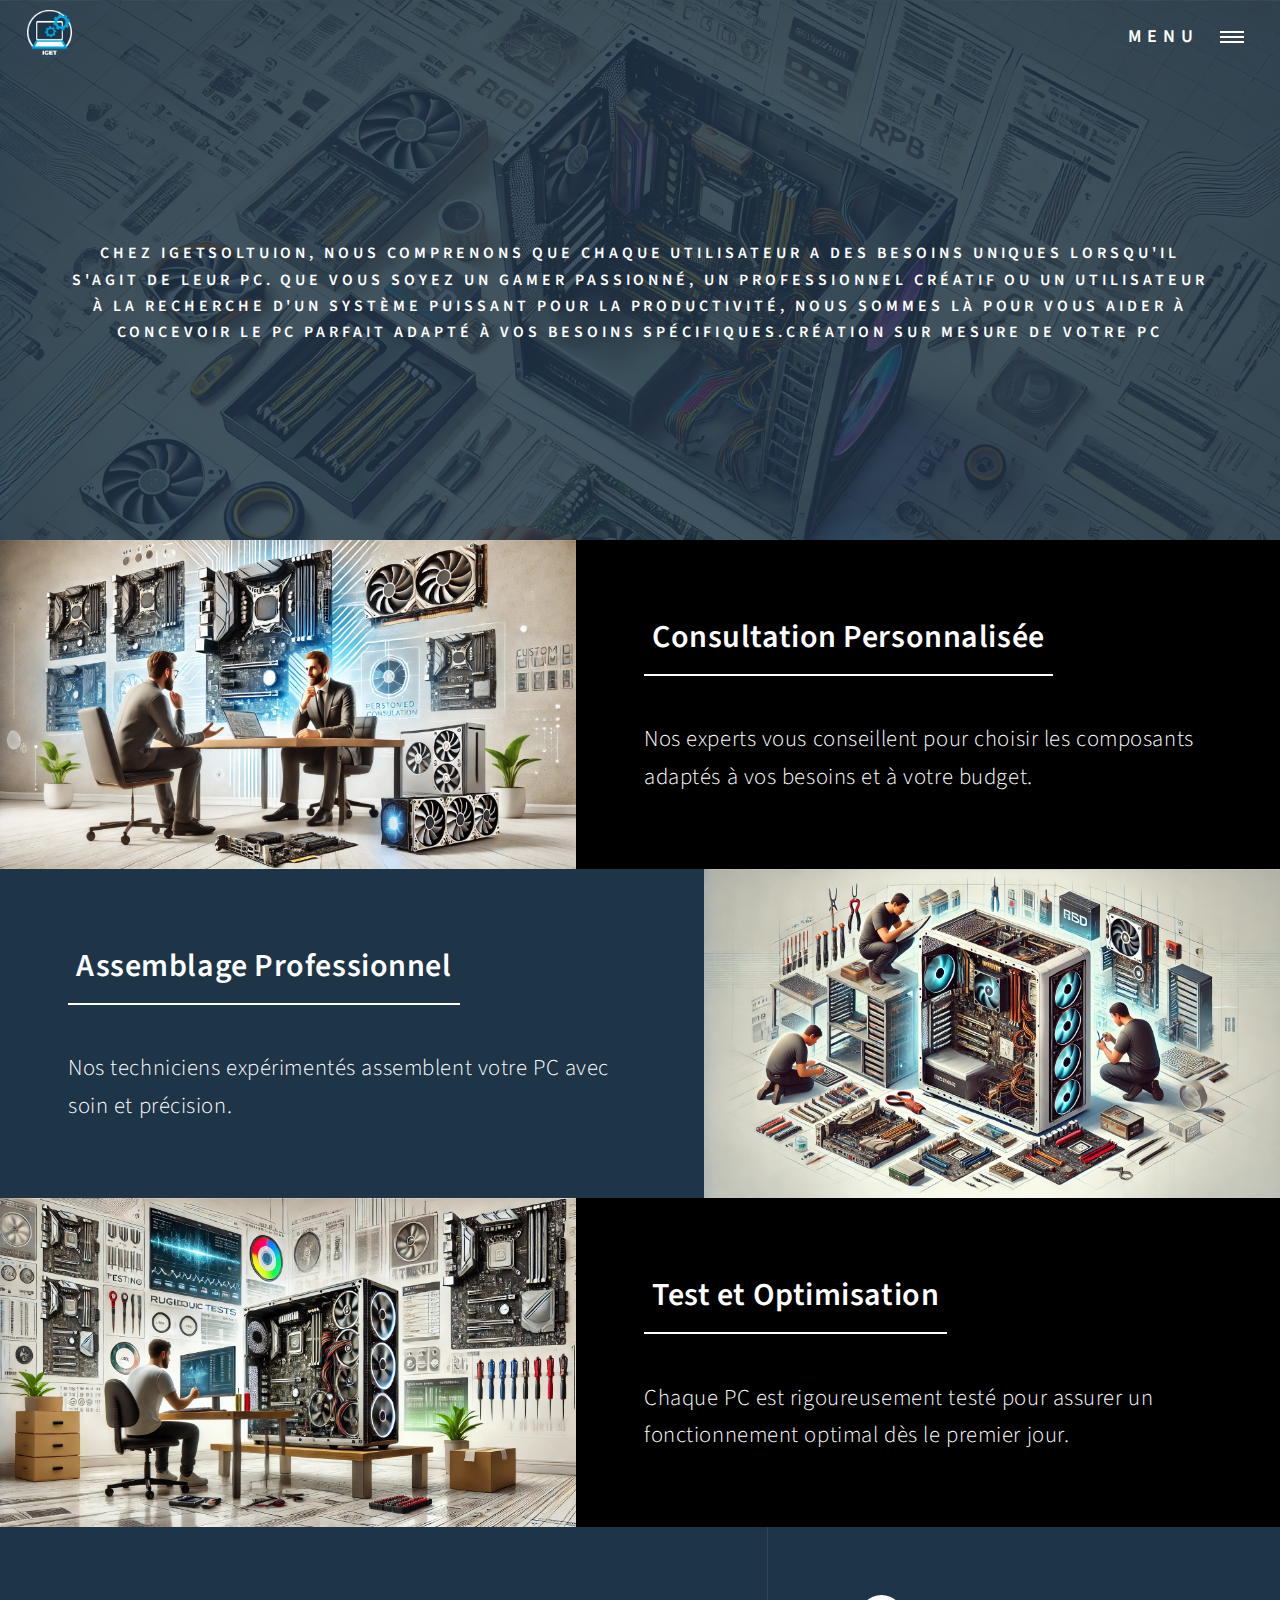
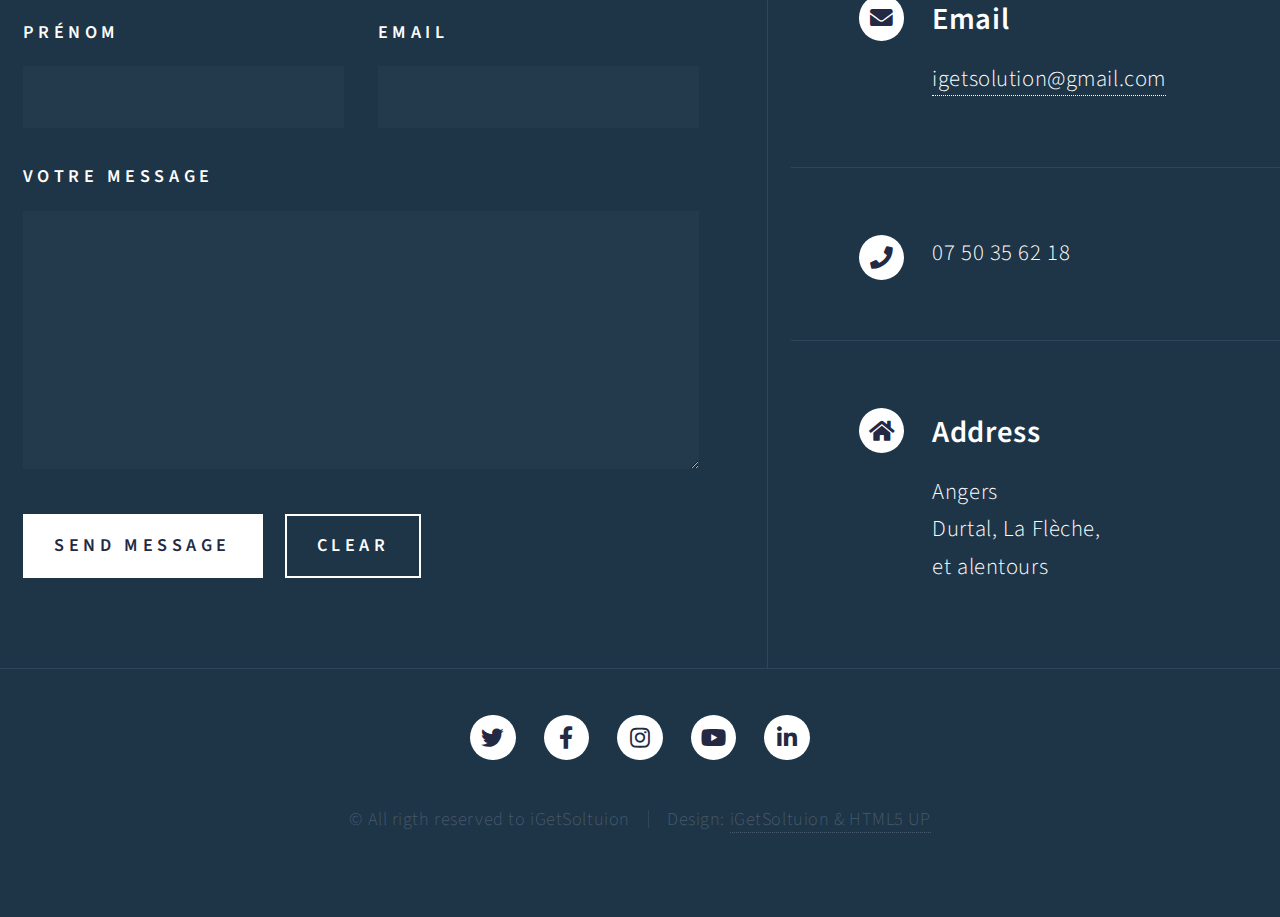
<file: Création de PC.html>
<!DOCTYPE HTML>
<!--
	igetsolution
	html5up.net | @ajlkn | igetsolution |
	
-->
<html>
	<head>
		<title>iGetSolution</title>
		<meta charset="utf-8" />
		<meta name="viewport" content="width=device-width, initial-scale=1, user-scalable=no" />
		<link rel="stylesheet" href="assets/css/main.css" />
		<noscript><link rel="stylesheet" href="assets/css/noscript.css" /></noscript>
		<link rel="icon" type="image/png" href="images/logo get fond clair.png">
	</head>
	

	<body class="is-preload">

		<!-- Wrapper -->
<div id="wrapper">

    <!-- Header -->
    <header id="header" class="alt">
        <a href="index.html" class="logo">
            <img src="images/logo get fond clair.png" alt="IGETSOLUTION Logo" style="width: 45px; height: auto; margin-top: 10px;">
        </a>
        <nav>
            <a href="#menu">Menu</a>
        </nav>
    </header>

    <!-- Menu -->
    <nav id="menu">
        <ul class="links">
            <li><a href="index.html">Aceuil</a></li>
            <li><a href="#one">Nos solutions</a></li>
            <li><a href="generic.html">PAGE1</a></li>
            <li><a href="elements.html">PAGE2</a></li>
        </ul>
    </nav>

				<!-- Banner -->
				<!-- Note: The "styleN" class below should match that of the header element. -->
				<section id="banner" class="style2">
					<div class="inner">
						<span class="image">
							<img src="images/SSD.webp" alt="" />
						</span>
						
						<div class="content">
							<p>Chez iGetSoltuion, nous comprenons que chaque utilisateur a des besoins uniques lorsqu'il s'agit de leur PC. 
                            Que vous soyez un gamer passionné, un professionnel créatif ou un utilisateur à la recherche d'un système puissant pour la productivité, nous sommes là pour vous aider à concevoir le PC parfait adapté à vos besoins spécifiques.Création sur Mesure de votre PC </p>

                                
                            
					</div>
				</section>

			

				<section id="two" class="spotlights">
					<section>
						<div class="image">
							<img src="images/consultation.png" alt="" data-position="center center" />
						</div>
						<div class="content">
							<div class="inner">
								<header class="major">
									<h3>Consultation Personnalisée</h3>
								</header>
								<p>Nos experts vous conseillent pour choisir les composants adaptés à vos besoins et à votre budget. 
								</p>
							</div>
						</div>
					</section>
					<section>
						<div class="image">
							<img src="images/assemblahe.webp" alt="" data-position="top center" />
						</div>
						<div class="content">
							<div class="inner">
								<header class="major">
									<h3 class="responsive-title">Assemblage Professionnel</h3>
								</header>
								<p>Nos techniciens expérimentés assemblent votre PC avec soin et précision.</p>
							</div>
						</div>
					</section>
					<section>
						<div class="image">
							<img src="images/pti.webp" alt="" data-position="25% 25%" />
						</div>
						<div class="content">
							<div class="inner">
								<header class="major">
									<h3>Test et Optimisation</h3>
								</header>
								<p>Chaque PC est rigoureusement testé pour assurer un fonctionnement optimal dès le premier jour.
							</div>
						</div>
					</section>
				</section>
				

						
							</section>

					</div>

				<!-- Contact -->
<section id="contact">
    <div class="inner">
        <section>
            <form id="contact-form" method="post" action="https://formspree.io/f/xqazaayq">
                <div class="fields">
                    <div class="field half">
                        <label for="name">Prénom</label>
                        <input type="text" name="name" id="name" />
                    </div>
                    <div class="field half">
                        <label for="email">Email</label>
                        <input type="email" name="email" id="email" />
                    </div>
                    <div class="field">
                        <label for="message">Votre Message</label>
                        <textarea name="message" id="message" rows="6"></textarea>
                    </div>
                </div>
                <ul class="actions">
                    <li><input type="submit" value="Send Message" class="primary" /></li>
                    <li><input type="reset" value="Clear" /></li>
                </ul>
            </form>
            <div id="form-message" style="display: none; color: green; margin-top: 20px;">
                 Message envoyé avec succès!
            </div>
        </section>
        <section class="split">
            <section>
                <div class="contact-method">
                    <span class="icon solid alt fa-envelope"></span>
                    <h3>Email</h3>
                    <a href="mailto:igetsolution@gmail.com">igetsolution@gmail.com</a>
                </div>
            </section>
            <section>
                <div class="contact-method">
                    <span class="icon solid alt fa-phone"></span>
                    <span>07 50 35 62 18 </span>
                </div>
            </section>
            <section>
                <div class="contact-method">
                    <span class="icon solid alt fa-home"></span>
                    <h3>Address</h3>
                    <span>Angers<br />
                    Durtal, La Flèche, <br />
                    et alentours</span>
                </div>
            </section>
        </section>
    </div>
</section>
<!-- Include jQuery -->
<script src="https://code.jquery.com/jquery-3.6.0.min.js"></script>

<!-- Script to handle the form submission -->
<script>
    $(document).ready(function() {
        $('#contact-form').on('submit', function(e) {
            e.preventDefault();

            $.ajax({
                url: $(this).attr('action'),
                method: 'POST',
                data: $(this).serialize(),
                dataType: 'json',
                success: function(response) {
                    $('#form-message').show();
                    $('#contact-form')[0].reset();
                },
                error: function(err) {
                    alert('Une erreur est survenue. Veuillez réessayer.');
                }
            });
        });
    });
</script>
							</section>
						</div>
					</section>

				<!-- Footer -->
					<footer id="footer">
						<div class="inner">
							<ul class="icons">
								<li><a href="https://x.com/AmaZingN0OB" class="icon brands alt fa-twitter"><span class="label">Twitter</span></a></li>
								<li><a href="https://www.facebook.com/people/IGetSolution/100069763268469/" class="icon brands alt fa-facebook-f"><span class="label">Facebook</span></a></li>
								<li><a href="https://www.instagram.com/igetsolution/" class="icon brands alt fa-instagram"><span class="label">Instagram</span></a></li>
								<li><a href="https://www.youtube.com/c/AZN72" class="icon brands alt fa-youtube"><span class="label">Youtube</span></a></li>
								<li><a href="https://fr.linkedin.com/in/iget-solution-766684274?challengeId=AQFoTydo7uftYQAAAZCSQifZAu5nVTtOOQxzS_RibKURRFEsGLW0QrWgOdaDoZ5VusLXVLX9zipnUZiUCkxkZhP83gUvWOieRQ&submissionId=6e52bfd3-b93b-e017-5dbe-9c73b21bc81a&challengeSource=AgE0JtyXxlSaPgAAAZCSQjGeGLK5FmLYkIqj5gEO1uEz1HaZOmfvAzU6M_lva6Y&challegeType=AgE-VpqHMmtUOQAAAZCSQjGilyI_hSpErWnZgDtd4ihIUeG_apnkY_E&memberId=AgGSkB-98w7hBQAAAZCSQjGlUlCJd7BGDWy-yRvVbMyzAxY&recognizeDevice=AgEpfLO3vrvqAAAAAZCSQjGpW5yVkpYhaxqdvnu5lcJbsAzvD2yn" class="icon brands alt fa-linkedin-in"><span class="label">LinkedIn</span></a></li>
							</ul>
							<ul class="copyright">
								<li>&copy; All rigth reserved to iGetSoltuion </li><li>Design: <a href="igetsolution.tk">iGetSoltuion & HTML5 UP</a></li>
							</ul>
						</div>
					</footer>

			</div>

		<!-- Scripts -->
			<script src="assets/js/jquery.min.js"></script>
			<script src="assets/js/jquery.scrolly.min.js"></script>
			<script src="assets/js/jquery.scrollex.min.js"></script>
			<script src="assets/js/browser.min.js"></script>
			<script src="assets/js/breakpoints.min.js"></script>
			<script src="assets/js/util.js"></script>
			<script src="assets/js/main.js"></script>
			<a href="#top" class="back-to-top"><i class="fas fa-arrow-up"></i></a>
			<script>
				// Afficher le bouton lorsqu'on fait défiler vers le bas de 100 pixels
				window.onscroll = function() {
					var backToTopButton = document.querySelector('.back-to-top');
					if (document.body.scrollTop > 100 || document.documentElement.scrollTop > 100) {
						backToTopButton.style.display = "block";
					} else {
						backToTopButton.style.display = "none";
					}
				};
			
				// Défilement en douceur vers le haut de la page
				document.querySelector('.back-to-top').addEventListener('click', function(e) {
					e.preventDefault();
					window.scrollTo({ top: 0, behavior: 'smooth' });
				});
			</script>
			<head>
</file>
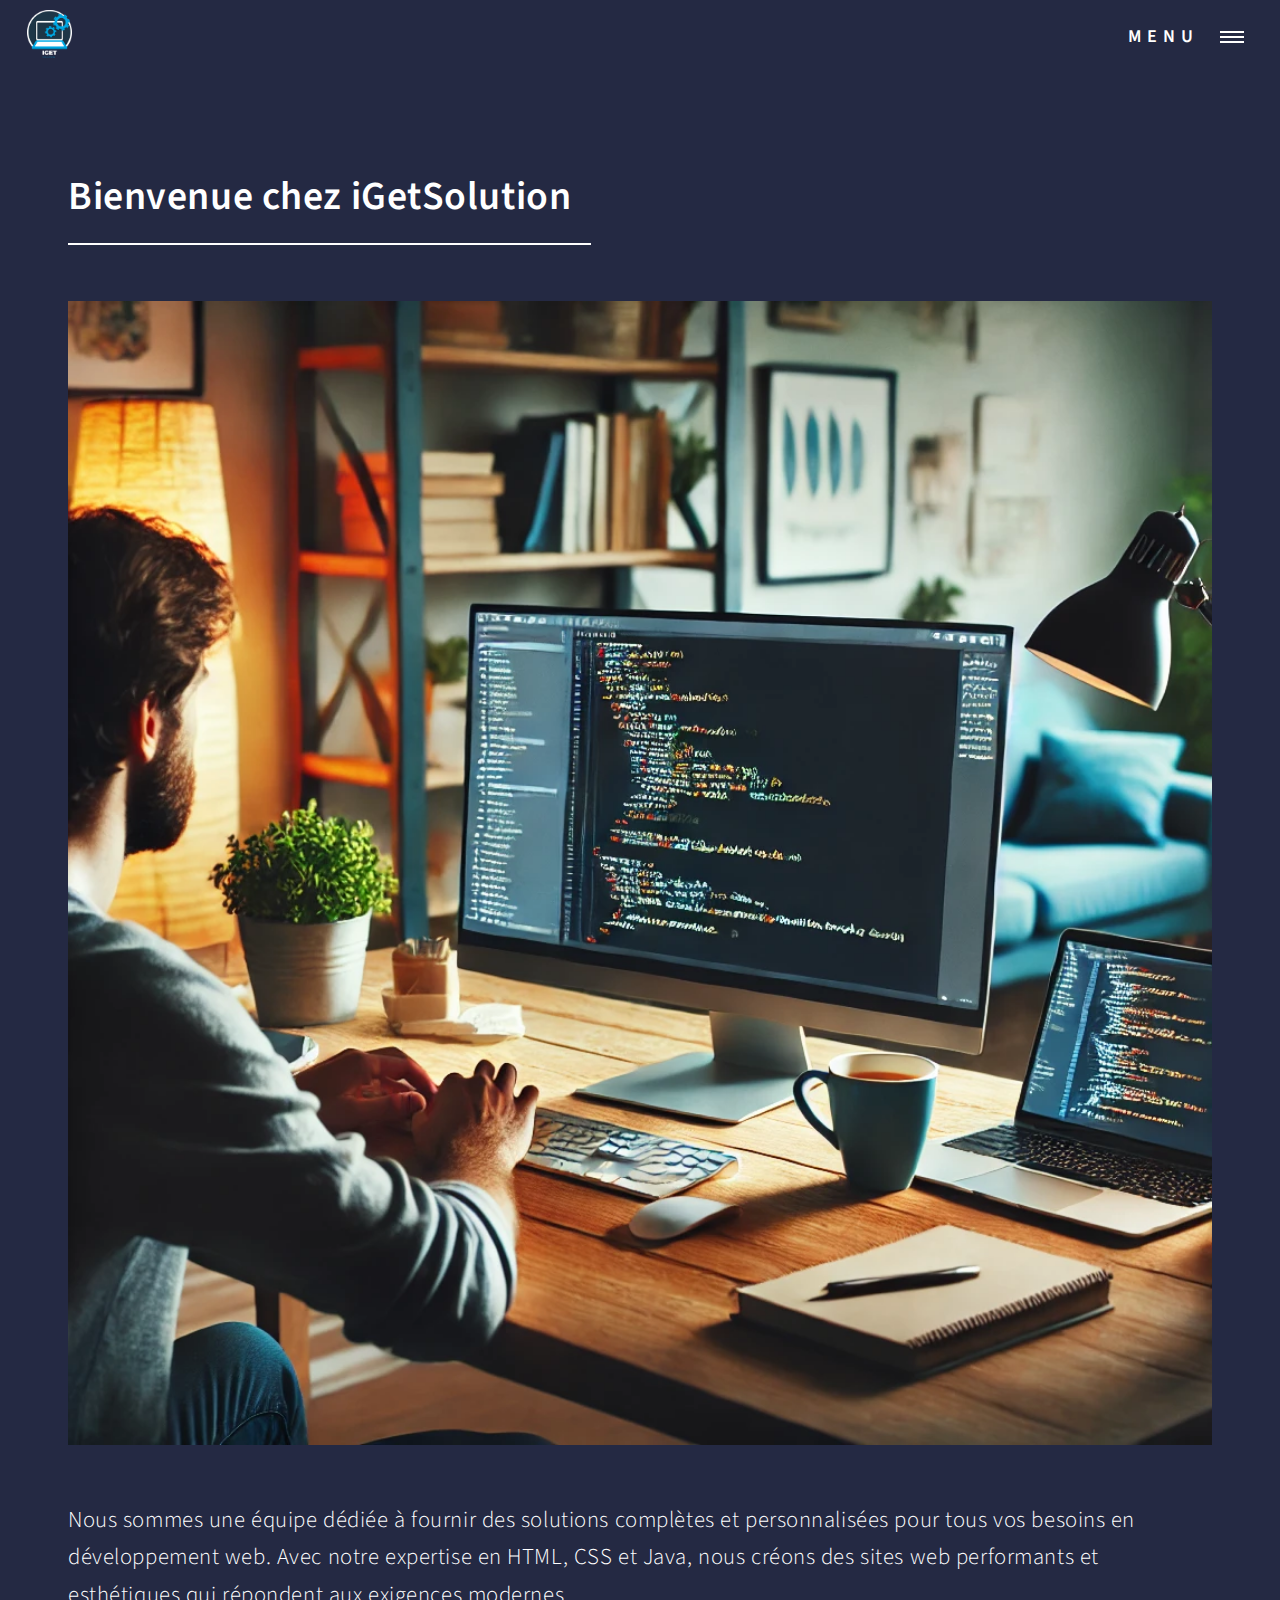
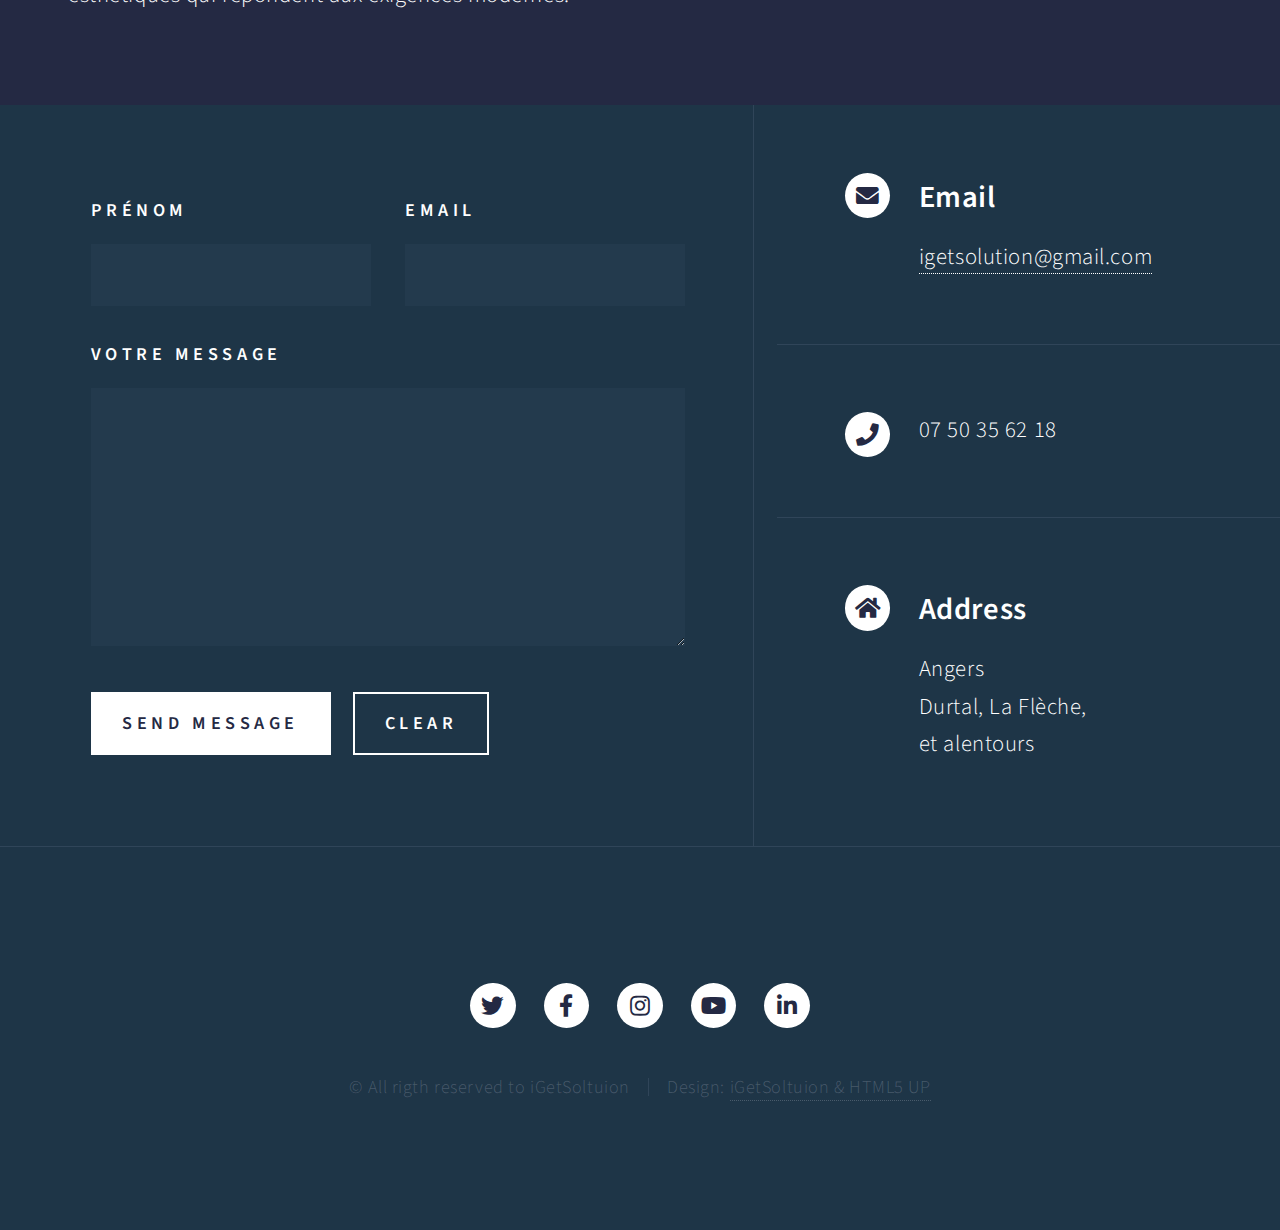
<file: dgf.html>
<!DOCTYPE HTML>
<!--
    igetsolution
    html5up.net | @ajlkn | igetsolution |
-->
<html>
<head>
    <title>iGetSolution</title>
    <meta charset="utf-8" />
    <meta name="viewport" content="width=device-width, initial-scale=1, user-scalable=no" />
    <link rel="stylesheet" href="assets/css/main.css" />
    <noscript><link rel="stylesheet" href="assets/css/noscript.css" /></noscript>
    <link rel="icon" type="image/png" href="images/logo get fond clair.png">
</head>

<body class="is-preload">

<!-- Wrapper -->
<div id="wrapper">

    <!-- Header -->
    <header id="header" class="alt">
        <a href="index.html" class="logo">
            <img src="images/logo get fond clair.png" alt="IGETSOLUTION Logo" style="width: 45px; height: auto; margin-top: 10px;">
        </a>
        <nav>
            <a href="#menu">Menu</a>
        </nav>
    </header>

    <!-- Menu -->
    <nav id="menu">
        <ul class="links">
            <li><a href="index.html">Accueil</a></li>
            <li><a href="#one">Nos solutions</a></li>
            <li><a href="generic.html">PAGE1</a></li>
            <li><a href="elements.html">PAGE2</a></li>
        </ul>
    </nav>

    <!-- Nouvelle Section avec une Image et du Texte -->
    <section id="intro" class="style1">
        <div class="inner">
            <header class="major">
                <h2>Bienvenue chez iGetSolution</h2>
            </header>
            <span class="image main"><img src="images/dd.png" alt="Image de présentation" /></span>
            <p>Nous sommes une équipe dédiée à fournir des solutions complètes et personnalisées pour tous vos besoins en développement web. Avec notre expertise en HTML, CSS et Java, nous créons des sites web performants et esthétiques qui répondent aux exigences modernes.</p>
        </div>
    </section>

    <!-- Contact -->
    <section id="contact">
        <div class="inner">
            <section>
                <form id="contact-form" method="post" action="https://formspree.io/f/xqazaayq">
                    <div class="fields">
                        <div class="field half">
                            <label for="name">Prénom</label>
                            <input type="text" name="name" id="name" />
                        </div>
                        <div class="field half">
                            <label for="email">Email</label>
                            <input type="email" name="email" id="email" />
                        </div>
                        <div class="field">
                            <label for="message">Votre Message</label>
                            <textarea name="message" id="message" rows="6"></textarea>
                        </div>
                    </div>
                    <ul class="actions">
                        <li><input type="submit" value="Send Message" class="primary" /></li>
                        <li><input type="reset" value="Clear" /></li>
                    </ul>
                </form>
                <div id="form-message" style="display: none; color: green; margin-top: 20px;">
                     Message envoyé avec succès!
                </div>
            </section>
            <section class="split">
                <section>
                    <div class="contact-method">
                        <span class="icon solid alt fa-envelope"></span>
                        <h3>Email</h3>
                        <a href="mailto:igetsolution@gmail.com">igetsolution@gmail.com</a>
                    </div>
                </section>
                <section>
                    <div class="contact-method">
                        <span class="icon solid alt fa-phone"></span>
                        <span>07 50 35 62 18 </span>
                    </div>
                </section>
                <section>
                    <div class="contact-method">
                        <span class="icon solid alt fa-home"></span>
                        <h3>Address</h3>
                        <span>Angers<br />
                        Durtal, La Flèche, <br />
                        et alentours</span>
                    </div>
                </section>
            </section>
        </div>
    </section>

    <!-- Footer -->
    <footer id="footer">
        <div class="inner">
            <ul class="icons">
                <li><a href="https://x.com/AmaZingN0OB" class="icon brands alt fa-twitter"><span class="label">Twitter</span></a></li>
                <li><a href="https://www.facebook.com/people/IGetSolution/100069763268469/" class="icon brands alt fa-facebook-f"><span class="label">Facebook</span></a></li>
                <li><a href="https://www.instagram.com/igetsolution/" class="icon brands alt fa-instagram"><span class="label">Instagram</span></a></li>
                <li><a href="https://www.youtube.com/c/AZN72" class="icon brands alt fa-youtube"><span class="label">Youtube</span></a></li>
                <li><a href="https://fr.linkedin.com/in/iget-solution-766684274?challengeId=AQFoTydo7uftYQAAAZCSQifZAu5nVTtOOQxzS_RibKURRFEsGLW0QrWgOdaDoZ5VusLXVLX9zipnUZiUCkxkZhP83gUvWOieRQ&submissionId=6e52bfd3-b93b-e017-5dbe-9c73b21bc81a&challengeSource=AgE0JtyXxlSaPgAAAZCSQjGeGLK5FmLYkIqj5gEO1uEz1HaZOmfvAzU6M_lva6Y&challegeType=AgE-VpqHMmtUOQAAAZCSQjGilyI_hSpErWnZgDtd4ihIUeG_apnkY_E&memberId=AgGSkB-98w7hBQAAAZCSQjGlUlCJd7BGDWy-yRvVbMyzAxY&recognizeDevice=AgEpfLO3vrvqAAAAAZCSQjGpW5yVkpYhaxqdvnu5lcJbsAzvD2yn" class="icon brands alt fa-linkedin-in"><span class="label">LinkedIn</span></a></li>
            </ul>
            <ul class="copyright">
                <li>&copy; All rigth reserved to iGetSoltuion </li><li>Design: <a href="igetsolution.tk">iGetSoltuion & HTML5 UP</a></li>
            </ul>
        </div>
    </footer>

</div>

<!-- Scripts -->
<script src="assets/js/jquery.min.js"></script>
<script src="assets/js/jquery.scrolly.min.js"></script>
<script src="assets/js/jquery.scrollex.min.js"></script>
<script src="assets/js/browser.min.js"></script>
<script src="assets/js/breakpoints.min.js"></script>
<script src="assets/js/util.js"></script>
<script src="assets/js/main.js"></script>
<a href="#top" class="back-to-top"><i class="fas fa-arrow-up"></i></a>
<script>
    // Afficher le bouton lorsqu'on fait défiler vers le bas de 100 pixels
    window.onscroll = function() {
        var backToTopButton = document.querySelector('.back-to-top');
        if (document.body.scrollTop > 100 || document.documentElement.scrollTop > 100) {
            backToTopButton.style.display = "block";
        } else {
            backToTopButton.style.display = "none";
        }
    };

    // Défilement en douceur vers le haut de la page
    document.querySelector('.back-to-top').addEventListener('click', function(e) {
        e.preventDefault();
        window.scrollTo({ top: 0, behavior: 'smooth' });
    });
</script>

</body>
</html>
</file>
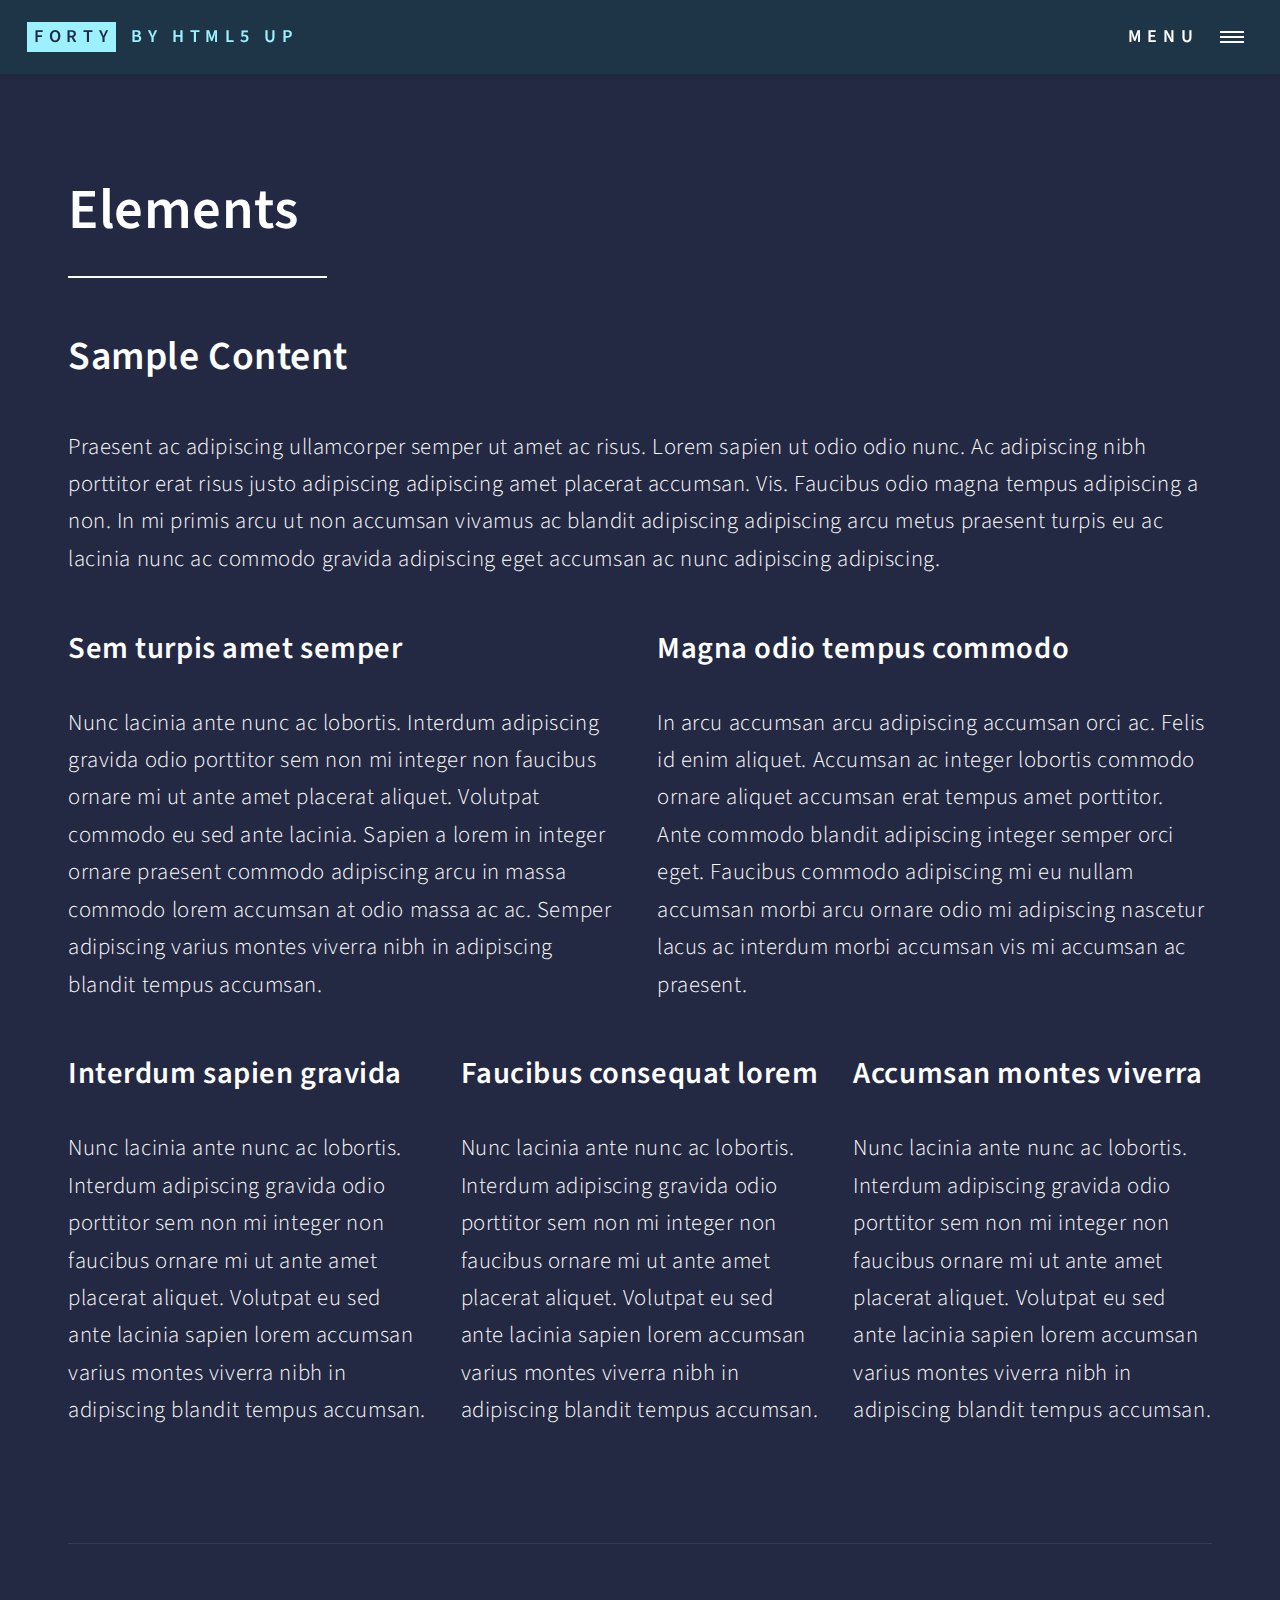
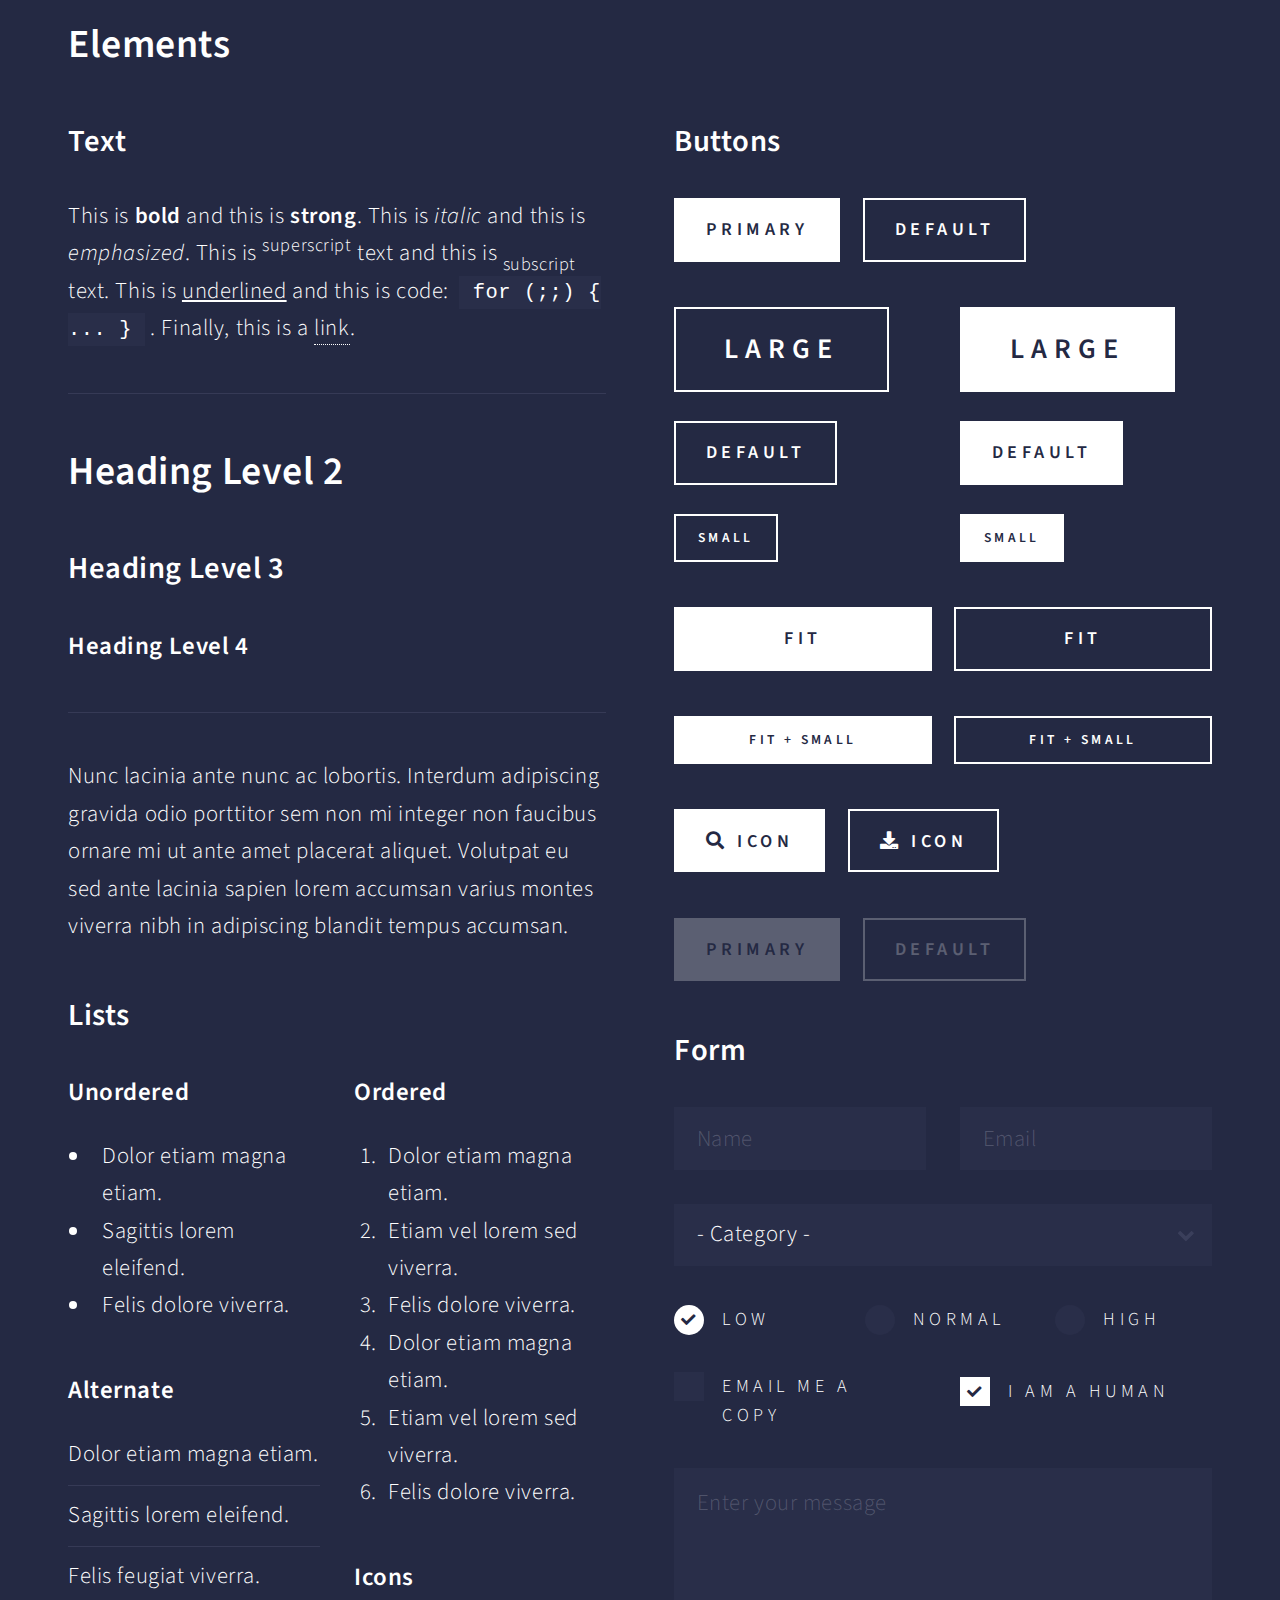
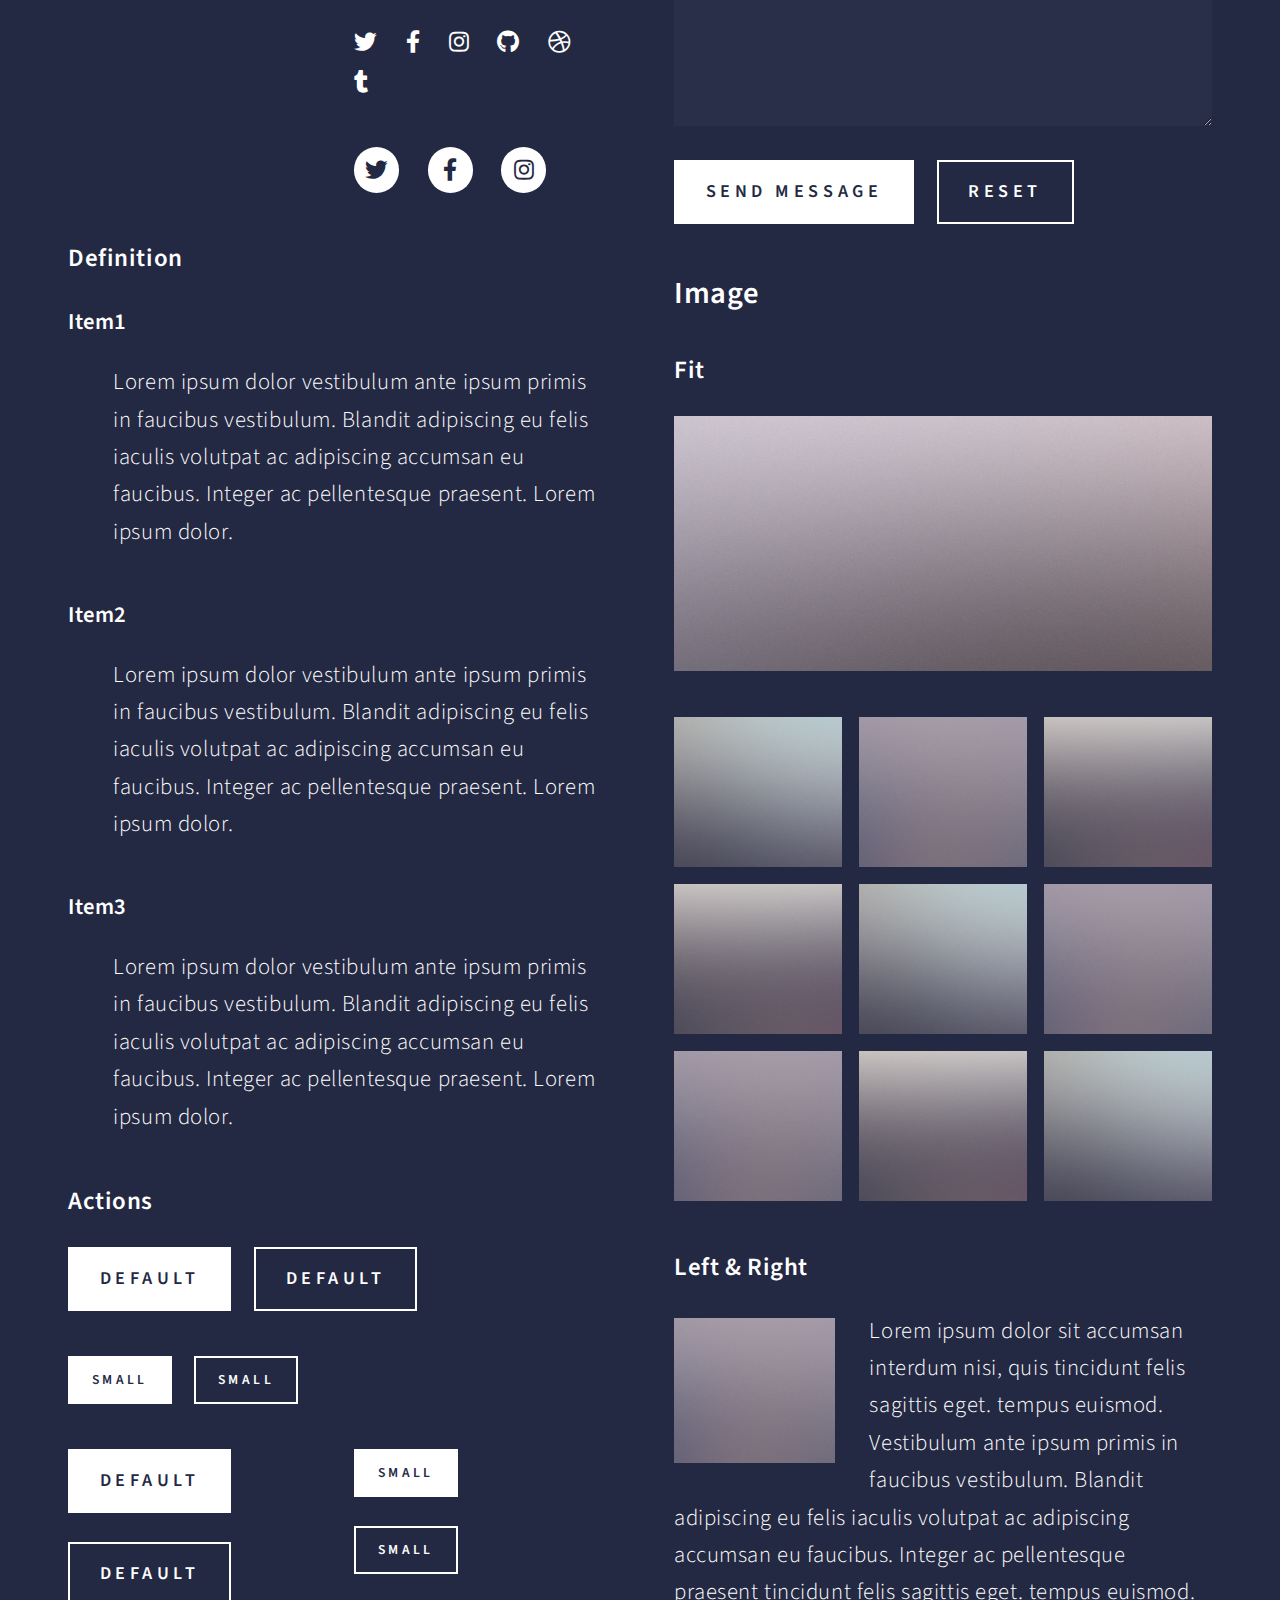
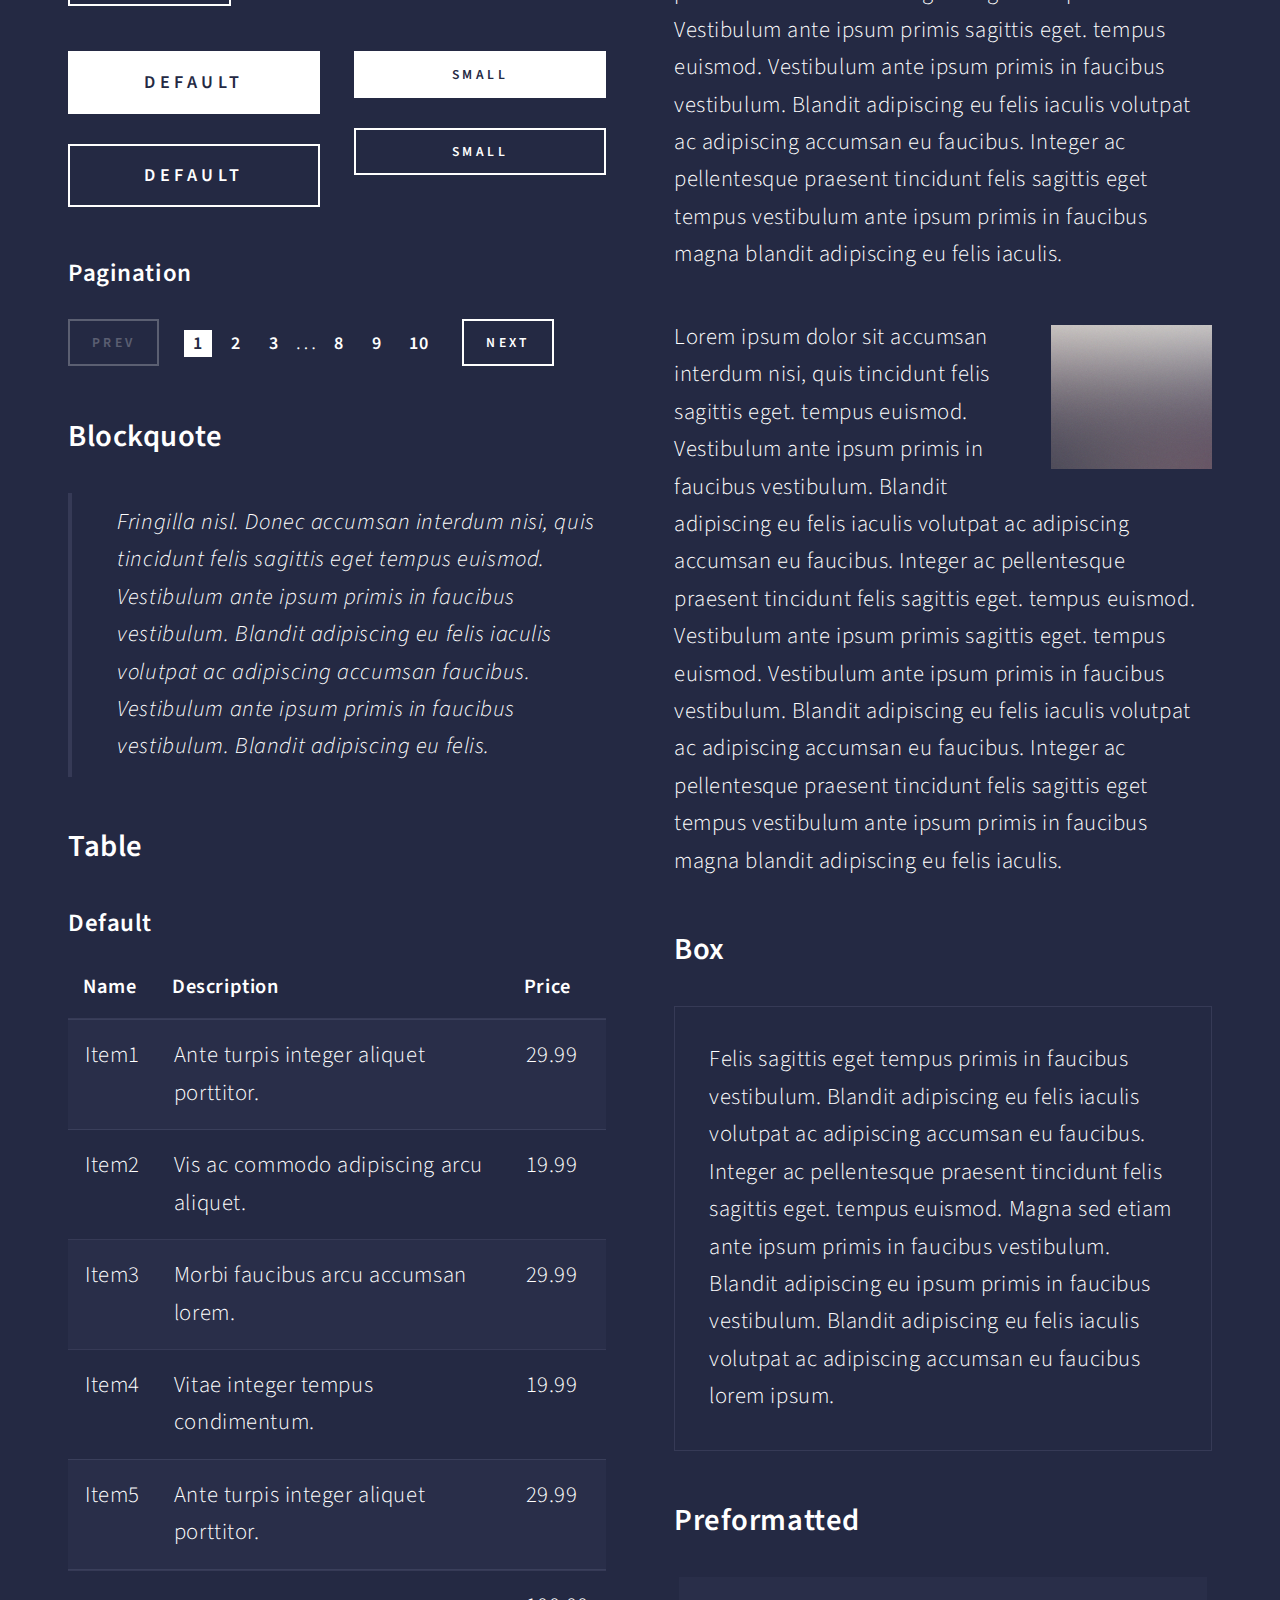
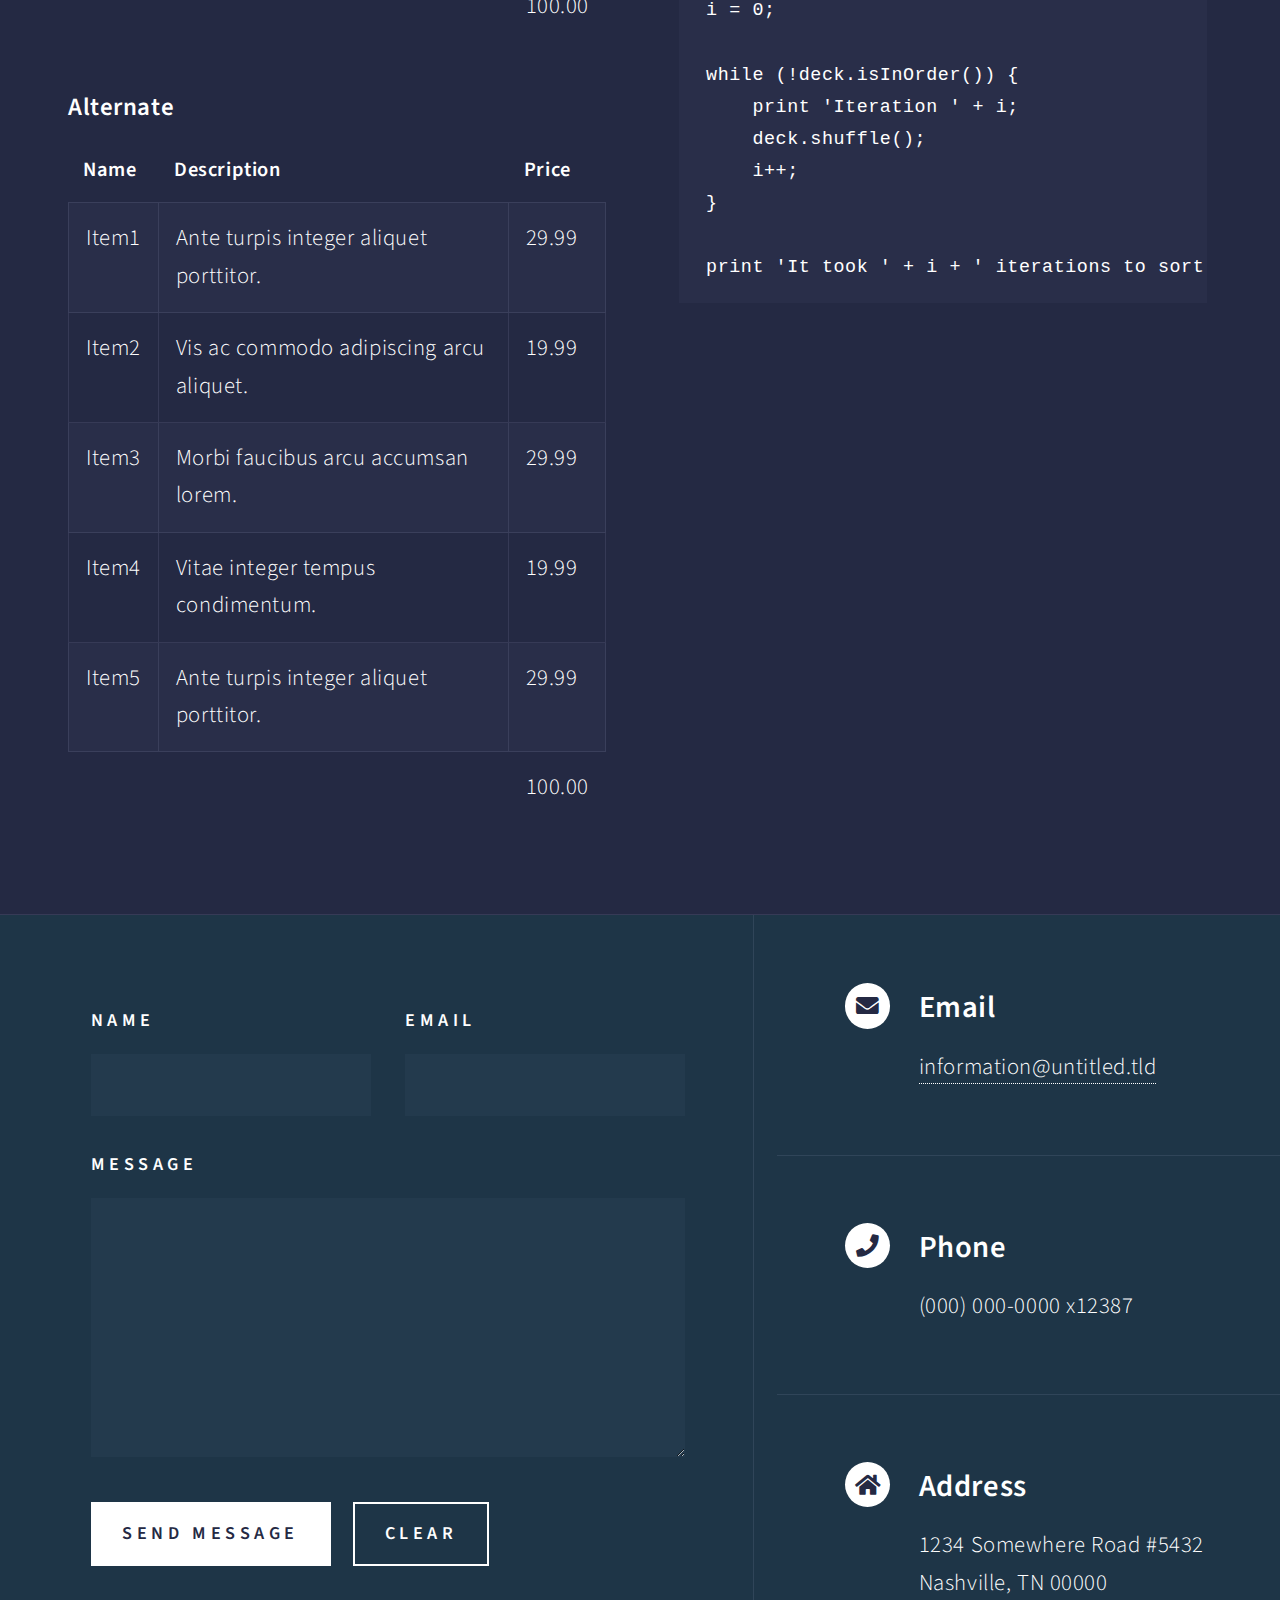
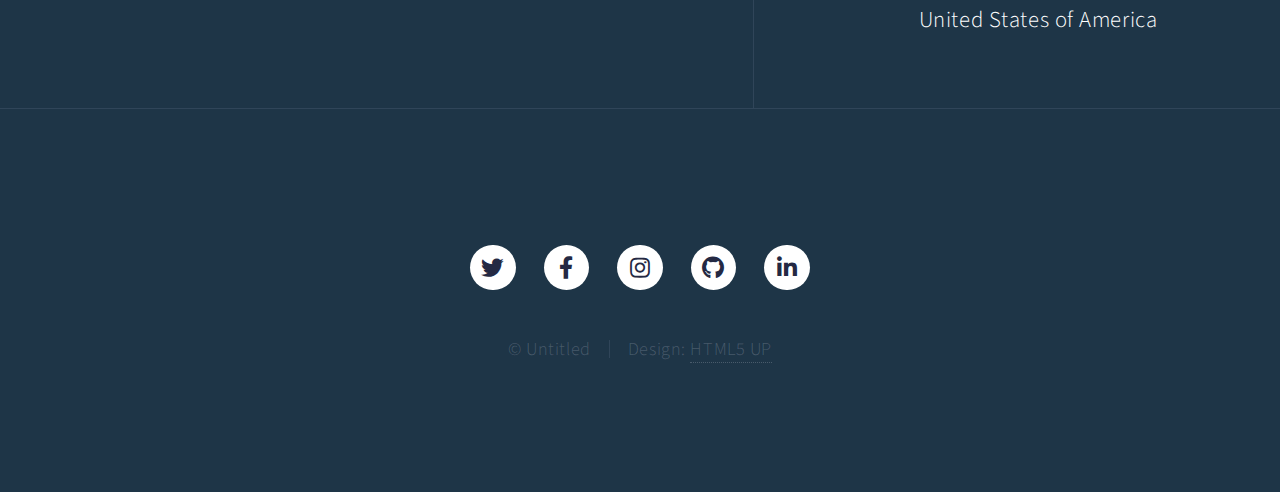
<file: elements.html>
<!DOCTYPE HTML>
<!--
	Forty by HTML5 UP
	html5up.net | @ajlkn
	Free for personal and commercial use under the CCA 3.0 license (html5up.net/license)
-->
<html>
	<head>
		<title>Elements - Forty by HTML5 UP</title>
		<meta charset="utf-8" />
		<meta name="viewport" content="width=device-width, initial-scale=1, user-scalable=no" />
		<link rel="stylesheet" href="assets/css/main.css" />
		<noscript><link rel="stylesheet" href="assets/css/noscript.css" /></noscript>
	</head>
	<body class="is-preload">

		<!-- Wrapper -->
			<div id="wrapper">

				<!-- Header -->
					<header id="header">
						<a href="index.html" class="logo"><strong>Forty</strong> <span>by HTML5 UP</span></a>
						<nav>
							<a href="#menu">Menu</a>
						</nav>
					</header>

				<!-- Menu -->
					<nav id="menu">
						<ul class="links">
							<li><a href="index.html">Home</a></li>
							<li><a href="landing.html">Landing</a></li>
							<li><a href="generic.html">Generic</a></li>
							<li><a href="elements.html">Elements</a></li>
						</ul>
						<ul class="actions stacked">
							<li><a href="#" class="button primary fit">Get Started</a></li>
							<li><a href="#" class="button fit">Log In</a></li>
						</ul>
					</nav>

				<!-- Main -->
					<div id="main" class="alt">

						<!-- One -->
							<section id="one">
								<div class="inner">
									<header class="major">
										<h1>Elements</h1>
									</header>

									<!-- Content -->
										<h2 id="content">Sample Content</h2>
										<p>Praesent ac adipiscing ullamcorper semper ut amet ac risus. Lorem sapien ut odio odio nunc. Ac adipiscing nibh porttitor erat risus justo adipiscing adipiscing amet placerat accumsan. Vis. Faucibus odio magna tempus adipiscing a non. In mi primis arcu ut non accumsan vivamus ac blandit adipiscing adipiscing arcu metus praesent turpis eu ac lacinia nunc ac commodo gravida adipiscing eget accumsan ac nunc adipiscing adipiscing.</p>
										<div class="row">
											<div class="col-6 col-12-small">
												<h3>Sem turpis amet semper</h3>
												<p>Nunc lacinia ante nunc ac lobortis. Interdum adipiscing gravida odio porttitor sem non mi integer non faucibus ornare mi ut ante amet placerat aliquet. Volutpat commodo eu sed ante lacinia. Sapien a lorem in integer ornare praesent commodo adipiscing arcu in massa commodo lorem accumsan at odio massa ac ac. Semper adipiscing varius montes viverra nibh in adipiscing blandit tempus accumsan.</p>
											</div>
											<div class="col-6 col-12-small">
												<h3>Magna odio tempus commodo</h3>
												<p>In arcu accumsan arcu adipiscing accumsan orci ac. Felis id enim aliquet. Accumsan ac integer lobortis commodo ornare aliquet accumsan erat tempus amet porttitor. Ante commodo blandit adipiscing integer semper orci eget. Faucibus commodo adipiscing mi eu nullam accumsan morbi arcu ornare odio mi adipiscing nascetur lacus ac interdum morbi accumsan vis mi accumsan ac praesent.</p>
											</div>
											<!-- Break -->
											<div class="col-4 col-12-medium">
												<h3>Interdum sapien gravida</h3>
												<p>Nunc lacinia ante nunc ac lobortis. Interdum adipiscing gravida odio porttitor sem non mi integer non faucibus ornare mi ut ante amet placerat aliquet. Volutpat eu sed ante lacinia sapien lorem accumsan varius montes viverra nibh in adipiscing blandit tempus accumsan.</p>
											</div>
											<div class="col-4 col-12-medium">
												<h3>Faucibus consequat lorem</h3>
												<p>Nunc lacinia ante nunc ac lobortis. Interdum adipiscing gravida odio porttitor sem non mi integer non faucibus ornare mi ut ante amet placerat aliquet. Volutpat eu sed ante lacinia sapien lorem accumsan varius montes viverra nibh in adipiscing blandit tempus accumsan.</p>
											</div>
											<div class="col-4 col-12-medium">
												<h3>Accumsan montes viverra</h3>
												<p>Nunc lacinia ante nunc ac lobortis. Interdum adipiscing gravida odio porttitor sem non mi integer non faucibus ornare mi ut ante amet placerat aliquet. Volutpat eu sed ante lacinia sapien lorem accumsan varius montes viverra nibh in adipiscing blandit tempus accumsan.</p>
											</div>
										</div>

									<hr class="major" />

									<!-- Elements -->
										<h2 id="elements">Elements</h2>
										<div class="row gtr-200">
											<div class="col-6 col-12-medium">

												<!-- Text stuff -->
													<h3>Text</h3>
													<p>This is <b>bold</b> and this is <strong>strong</strong>. This is <i>italic</i> and this is <em>emphasized</em>.
													This is <sup>superscript</sup> text and this is <sub>subscript</sub> text.
													This is <u>underlined</u> and this is code: <code>for (;;) { ... }</code>.
													Finally, this is a <a href="#">link</a>.</p>
													<hr />
													<h2>Heading Level 2</h2>
													<h3>Heading Level 3</h3>
													<h4>Heading Level 4</h4>
													<hr />
													<p>Nunc lacinia ante nunc ac lobortis. Interdum adipiscing gravida odio porttitor sem non mi integer non faucibus ornare mi ut ante amet placerat aliquet. Volutpat eu sed ante lacinia sapien lorem accumsan varius montes viverra nibh in adipiscing blandit tempus accumsan.</p>

												<!-- Lists -->
													<h3>Lists</h3>
													<div class="row">
														<div class="col-6 col-12-small">

															<h4>Unordered</h4>
															<ul>
																<li>Dolor etiam magna etiam.</li>
																<li>Sagittis lorem eleifend.</li>
																<li>Felis dolore viverra.</li>
															</ul>

															<h4>Alternate</h4>
															<ul class="alt">
																<li>Dolor etiam magna etiam.</li>
																<li>Sagittis lorem eleifend.</li>
																<li>Felis feugiat viverra.</li>
															</ul>

														</div>
														<div class="col-6 col-12-small">

															<h4>Ordered</h4>
															<ol>
																<li>Dolor etiam magna etiam.</li>
																<li>Etiam vel lorem sed viverra.</li>
																<li>Felis dolore viverra.</li>
																<li>Dolor etiam magna etiam.</li>
																<li>Etiam vel lorem sed viverra.</li>
																<li>Felis dolore viverra.</li>
															</ol>

															<h4>Icons</h4>
															<ul class="icons">
																<li><a href="#" class="icon brands fa-twitter"><span class="label">Twitter</span></a></li>
																<li><a href="#" class="icon brands fa-facebook-f"><span class="label">Facebook</span></a></li>
																<li><a href="#" class="icon brands fa-instagram"><span class="label">Instagram</span></a></li>
																<li><a href="#" class="icon brands fa-github"><span class="label">Github</span></a></li>
																<li><a href="#" class="icon brands fa-dribbble"><span class="label">Dribbble</span></a></li>
																<li><a href="#" class="icon brands fa-tumblr"><span class="label">Tumblr</span></a></li>
															</ul>
															<ul class="icons">
																<li><a href="#" class="icon brands alt fa-twitter"><span class="label">Twitter</span></a></li>
																<li><a href="#" class="icon brands alt fa-facebook-f"><span class="label">Facebook</span></a></li>
																<li><a href="#" class="icon brands alt fa-instagram"><span class="label">Instagram</span></a></li>
															</ul>

														</div>
													</div>
													<h4>Definition</h4>
													<dl>
														<dt>Item1</dt>
														<dd>
															<p>Lorem ipsum dolor vestibulum ante ipsum primis in faucibus vestibulum. Blandit adipiscing eu felis iaculis volutpat ac adipiscing accumsan eu faucibus. Integer ac pellentesque praesent. Lorem ipsum dolor.</p>
														</dd>
														<dt>Item2</dt>
														<dd>
															<p>Lorem ipsum dolor vestibulum ante ipsum primis in faucibus vestibulum. Blandit adipiscing eu felis iaculis volutpat ac adipiscing accumsan eu faucibus. Integer ac pellentesque praesent. Lorem ipsum dolor.</p>
														</dd>
														<dt>Item3</dt>
														<dd>
															<p>Lorem ipsum dolor vestibulum ante ipsum primis in faucibus vestibulum. Blandit adipiscing eu felis iaculis volutpat ac adipiscing accumsan eu faucibus. Integer ac pellentesque praesent. Lorem ipsum dolor.</p>
														</dd>
													</dl>

													<h4>Actions</h4>
													<ul class="actions">
														<li><a href="#" class="button primary">Default</a></li>
														<li><a href="#" class="button">Default</a></li>
													</ul>
													<ul class="actions small">
														<li><a href="#" class="button primary small">Small</a></li>
														<li><a href="#" class="button small">Small</a></li>
													</ul>
													<div class="row">
														<div class="col-6 col-12-small">
															<ul class="actions stacked">
																<li><a href="#" class="button primary">Default</a></li>
																<li><a href="#" class="button">Default</a></li>
															</ul>
														</div>
														<div class="col-6 col-12-small">
															<ul class="actions stacked">
																<li><a href="#" class="button primary small">Small</a></li>
																<li><a href="#" class="button small">Small</a></li>
															</ul>
														</div>
														<div class="col-6 col-12-small">
															<ul class="actions stacked">
																<li><a href="#" class="button primary fit">Default</a></li>
																<li><a href="#" class="button fit">Default</a></li>
															</ul>
														</div>
														<div class="col-6 col-12-small">
															<ul class="actions stacked">
																<li><a href="#" class="button primary small fit">Small</a></li>
																<li><a href="#" class="button small fit">Small</a></li>
															</ul>
														</div>
													</div>

													<h4>Pagination</h4>
													<ul class="pagination">
														<li><span class="button small disabled">Prev</span></li>
														<li><a href="#" class="page active">1</a></li>
														<li><a href="#" class="page">2</a></li>
														<li><a href="#" class="page">3</a></li>
														<li><span>&hellip;</span></li>
														<li><a href="#" class="page">8</a></li>
														<li><a href="#" class="page">9</a></li>
														<li><a href="#" class="page">10</a></li>
														<li><a href="#" class="button small">Next</a></li>
													</ul>

												<!-- Blockquote -->
													<h3>Blockquote</h3>
													<blockquote>Fringilla nisl. Donec accumsan interdum nisi, quis tincidunt felis sagittis eget tempus euismod. Vestibulum ante ipsum primis in faucibus vestibulum. Blandit adipiscing eu felis iaculis volutpat ac adipiscing accumsan faucibus. Vestibulum ante ipsum primis in faucibus vestibulum. Blandit adipiscing eu felis.</blockquote>

												<!-- Table -->
													<h3>Table</h3>

													<h4>Default</h4>
													<div class="table-wrapper">
														<table>
															<thead>
																<tr>
																	<th>Name</th>
																	<th>Description</th>
																	<th>Price</th>
																</tr>
															</thead>
															<tbody>
																<tr>
																	<td>Item1</td>
																	<td>Ante turpis integer aliquet porttitor.</td>
																	<td>29.99</td>
																</tr>
																<tr>
																	<td>Item2</td>
																	<td>Vis ac commodo adipiscing arcu aliquet.</td>
																	<td>19.99</td>
																</tr>
																<tr>
																	<td>Item3</td>
																	<td> Morbi faucibus arcu accumsan lorem.</td>
																	<td>29.99</td>
																</tr>
																<tr>
																	<td>Item4</td>
																	<td>Vitae integer tempus condimentum.</td>
																	<td>19.99</td>
																</tr>
																<tr>
																	<td>Item5</td>
																	<td>Ante turpis integer aliquet porttitor.</td>
																	<td>29.99</td>
																</tr>
															</tbody>
															<tfoot>
																<tr>
																	<td colspan="2"></td>
																	<td>100.00</td>
																</tr>
															</tfoot>
														</table>
													</div>

													<h4>Alternate</h4>
													<div class="table-wrapper">
														<table class="alt">
															<thead>
																<tr>
																	<th>Name</th>
																	<th>Description</th>
																	<th>Price</th>
																</tr>
															</thead>
															<tbody>
																<tr>
																	<td>Item1</td>
																	<td>Ante turpis integer aliquet porttitor.</td>
																	<td>29.99</td>
																</tr>
																<tr>
																	<td>Item2</td>
																	<td>Vis ac commodo adipiscing arcu aliquet.</td>
																	<td>19.99</td>
																</tr>
																<tr>
																	<td>Item3</td>
																	<td> Morbi faucibus arcu accumsan lorem.</td>
																	<td>29.99</td>
																</tr>
																<tr>
																	<td>Item4</td>
																	<td>Vitae integer tempus condimentum.</td>
																	<td>19.99</td>
																</tr>
																<tr>
																	<td>Item5</td>
																	<td>Ante turpis integer aliquet porttitor.</td>
																	<td>29.99</td>
																</tr>
															</tbody>
															<tfoot>
																<tr>
																	<td colspan="2"></td>
																	<td>100.00</td>
																</tr>
															</tfoot>
														</table>
													</div>

											</div>
											<div class="col-6 col-12-medium">

												<!-- Buttons -->
													<h3>Buttons</h3>
													<ul class="actions">
														<li><a href="#" class="button primary">Primary</a></li>
														<li><a href="#" class="button">Default</a></li>
													</ul>
													<div class="row">
														<div class="col-6 col-12-xsmall">
															<ul class="actions stacked">
																<li><a href="#" class="button large">Large</a></li>
																<li><a href="#" class="button">Default</a></li>
																<li><a href="#" class="button small">Small</a></li>
															</ul>
														</div>
														<div class="col-6 col-12-xsmall">
															<ul class="actions stacked">
																<li><a href="#" class="button primary large">Large</a></li>
																<li><a href="#" class="button primary">Default</a></li>
																<li><a href="#" class="button primary small">Small</a></li>
															</ul>
														</div>
													</div>
													<ul class="actions fit">
														<li><a href="#" class="button primary fit">Fit</a></li>
														<li><a href="#" class="button fit">Fit</a></li>
													</ul>
													<ul class="actions fit small">
														<li><a href="#" class="button primary fit small">Fit + Small</a></li>
														<li><a href="#" class="button fit small">Fit + Small</a></li>
													</ul>
													<ul class="actions">
														<li><a href="#" class="button primary icon solid fa-search">Icon</a></li>
														<li><a href="#" class="button icon solid fa-download">Icon</a></li>
													</ul>
													<ul class="actions">
														<li><span class="button primary disabled">Primary</span></li>
														<li><span class="button disabled">Default</span></li>
													</ul>

												<!-- Form -->
													<h3>Form</h3>

													<form method="post" action="#">
														<div class="row gtr-uniform">
															<div class="col-6 col-12-xsmall">
																<input type="text" name="demo-name" id="demo-name" value="" placeholder="Name" />
															</div>
															<div class="col-6 col-12-xsmall">
																<input type="email" name="demo-email" id="demo-email" value="" placeholder="Email" />
															</div>
															<!-- Break -->
															<div class="col-12">
																<select name="demo-category" id="demo-category">
																	<option value="">- Category -</option>
																	<option value="1">Manufacturing</option>
																	<option value="1">Shipping</option>
																	<option value="1">Administration</option>
																	<option value="1">Human Resources</option>
																</select>
															</div>
															<!-- Break -->
															<div class="col-4 col-12-small">
																<input type="radio" id="demo-priority-low" name="demo-priority" checked>
																<label for="demo-priority-low">Low</label>
															</div>
															<div class="col-4 col-12-small">
																<input type="radio" id="demo-priority-normal" name="demo-priority">
																<label for="demo-priority-normal">Normal</label>
															</div>
															<div class="col-4 col-12-small">
																<input type="radio" id="demo-priority-high" name="demo-priority">
																<label for="demo-priority-high">High</label>
															</div>
															<!-- Break -->
															<div class="col-6 col-12-small">
																<input type="checkbox" id="demo-copy" name="demo-copy">
																<label for="demo-copy">Email me a copy</label>
															</div>
															<div class="col-6 col-12-small">
																<input type="checkbox" id="demo-human" name="demo-human" checked>
																<label for="demo-human">I am a human</label>
															</div>
															<!-- Break -->
															<div class="col-12">
																<textarea name="demo-message" id="demo-message" placeholder="Enter your message" rows="6"></textarea>
															</div>
															<!-- Break -->
															<div class="col-12">
																<ul class="actions">
																	<li><input type="submit" value="Send Message" class="primary" /></li>
																	<li><input type="reset" value="Reset" /></li>
																</ul>
															</div>
														</div>
													</form>

												<!-- Image -->
													<h3>Image</h3>

													<h4>Fit</h4>
													<span class="image fit"><img src="images/pic03.jpg" alt="" /></span>
													<div class="box alt">
														<div class="row gtr-50 gtr-uniform">
															<div class="col-4"><span class="image fit"><img src="images/pic08.jpg" alt="" /></span></div>
															<div class="col-4"><span class="image fit"><img src="images/pic09.jpg" alt="" /></span></div>
															<div class="col-4"><span class="image fit"><img src="images/pic10.jpg" alt="" /></span></div>
															<!-- Break -->
															<div class="col-4"><span class="image fit"><img src="images/pic10.jpg" alt="" /></span></div>
															<div class="col-4"><span class="image fit"><img src="images/pic08.jpg" alt="" /></span></div>
															<div class="col-4"><span class="image fit"><img src="images/pic09.jpg" alt="" /></span></div>
															<!-- Break -->
															<div class="col-4"><span class="image fit"><img src="images/pic09.jpg" alt="" /></span></div>
															<div class="col-4"><span class="image fit"><img src="images/pic10.jpg" alt="" /></span></div>
															<div class="col-4"><span class="image fit"><img src="images/pic08.jpg" alt="" /></span></div>
														</div>
													</div>

													<h4>Left &amp; Right</h4>
													<p><span class="image left"><img src="images/pic09.jpg" alt="" /></span>Lorem ipsum dolor sit accumsan interdum nisi, quis tincidunt felis sagittis eget. tempus euismod. Vestibulum ante ipsum primis in faucibus vestibulum. Blandit adipiscing eu felis iaculis volutpat ac adipiscing accumsan eu faucibus. Integer ac pellentesque praesent tincidunt felis sagittis eget. tempus euismod. Vestibulum ante ipsum primis sagittis eget. tempus euismod. Vestibulum ante ipsum primis in faucibus vestibulum. Blandit adipiscing eu felis iaculis volutpat ac adipiscing accumsan eu faucibus. Integer ac pellentesque praesent tincidunt felis sagittis eget tempus vestibulum ante ipsum primis in faucibus magna blandit adipiscing eu felis iaculis.</p>
													<p><span class="image right"><img src="images/pic10.jpg" alt="" /></span>Lorem ipsum dolor sit accumsan interdum nisi, quis tincidunt felis sagittis eget. tempus euismod. Vestibulum ante ipsum primis in faucibus vestibulum. Blandit adipiscing eu felis iaculis volutpat ac adipiscing accumsan eu faucibus. Integer ac pellentesque praesent tincidunt felis sagittis eget. tempus euismod. Vestibulum ante ipsum primis sagittis eget. tempus euismod. Vestibulum ante ipsum primis in faucibus vestibulum. Blandit adipiscing eu felis iaculis volutpat ac adipiscing accumsan eu faucibus. Integer ac pellentesque praesent tincidunt felis sagittis eget tempus vestibulum ante ipsum primis in faucibus magna blandit adipiscing eu felis iaculis.</p>

												<!-- Box -->
													<h3>Box</h3>
													<div class="box">
														<p>Felis sagittis eget tempus primis in faucibus vestibulum. Blandit adipiscing eu felis iaculis volutpat ac adipiscing accumsan eu faucibus. Integer ac pellentesque praesent tincidunt felis sagittis eget. tempus euismod. Magna sed etiam ante ipsum primis in faucibus vestibulum. Blandit adipiscing eu ipsum primis in faucibus vestibulum. Blandit adipiscing eu felis iaculis volutpat ac adipiscing accumsan eu faucibus lorem ipsum.</p>
													</div>

												<!-- Preformatted Code -->
													<h3>Preformatted</h3>
													<pre><code>i = 0;

while (!deck.isInOrder()) {
    print 'Iteration ' + i;
    deck.shuffle();
    i++;
}

print 'It took ' + i + ' iterations to sort the deck.';
</code></pre>

											</div>
										</div>

								</div>
							</section>

					</div>

				<!-- Contact -->
					<section id="contact">
						<div class="inner">
							<section>
								<form method="post" action="#">
									<div class="fields">
										<div class="field half">
											<label for="name">Name</label>
											<input type="text" name="name" id="name" />
										</div>
										<div class="field half">
											<label for="email">Email</label>
											<input type="text" name="email" id="email" />
										</div>
										<div class="field">
											<label for="message">Message</label>
											<textarea name="message" id="message" rows="6"></textarea>
										</div>
									</div>
									<ul class="actions">
										<li><input type="submit" value="Send Message" class="primary" /></li>
										<li><input type="reset" value="Clear" /></li>
									</ul>
								</form>
							</section>
							<section class="split">
								<section>
									<div class="contact-method">
										<span class="icon solid alt fa-envelope"></span>
										<h3>Email</h3>
										<a href="#">information@untitled.tld</a>
									</div>
								</section>
								<section>
									<div class="contact-method">
										<span class="icon solid alt fa-phone"></span>
										<h3>Phone</h3>
										<span>(000) 000-0000 x12387</span>
									</div>
								</section>
								<section>
									<div class="contact-method">
										<span class="icon solid alt fa-home"></span>
										<h3>Address</h3>
										<span>1234 Somewhere Road #5432<br />
										Nashville, TN 00000<br />
										United States of America</span>
									</div>
								</section>
							</section>
						</div>
					</section>

				<!-- Footer -->
					<footer id="footer">
						<div class="inner">
							<ul class="icons">
								<li><a href="#" class="icon brands alt fa-twitter"><span class="label">Twitter</span></a></li>
								<li><a href="#" class="icon brands alt fa-facebook-f"><span class="label">Facebook</span></a></li>
								<li><a href="#" class="icon brands alt fa-instagram"><span class="label">Instagram</span></a></li>
								<li><a href="#" class="icon brands alt fa-github"><span class="label">GitHub</span></a></li>
								<li><a href="#" class="icon brands alt fa-linkedin-in"><span class="label">LinkedIn</span></a></li>
							</ul>
							<ul class="copyright">
								<li>&copy; Untitled</li><li>Design: <a href="https://html5up.net">HTML5 UP</a></li>
							</ul>
						</div>
					</footer>

			</div>

		<!-- Scripts -->
			<script src="assets/js/jquery.min.js"></script>
			<script src="assets/js/jquery.scrolly.min.js"></script>
			<script src="assets/js/jquery.scrollex.min.js"></script>
			<script src="assets/js/browser.min.js"></script>
			<script src="assets/js/breakpoints.min.js"></script>
			<script src="assets/js/util.js"></script>
			<script src="assets/js/main.js"></script>

	</body>
</html>
</file>
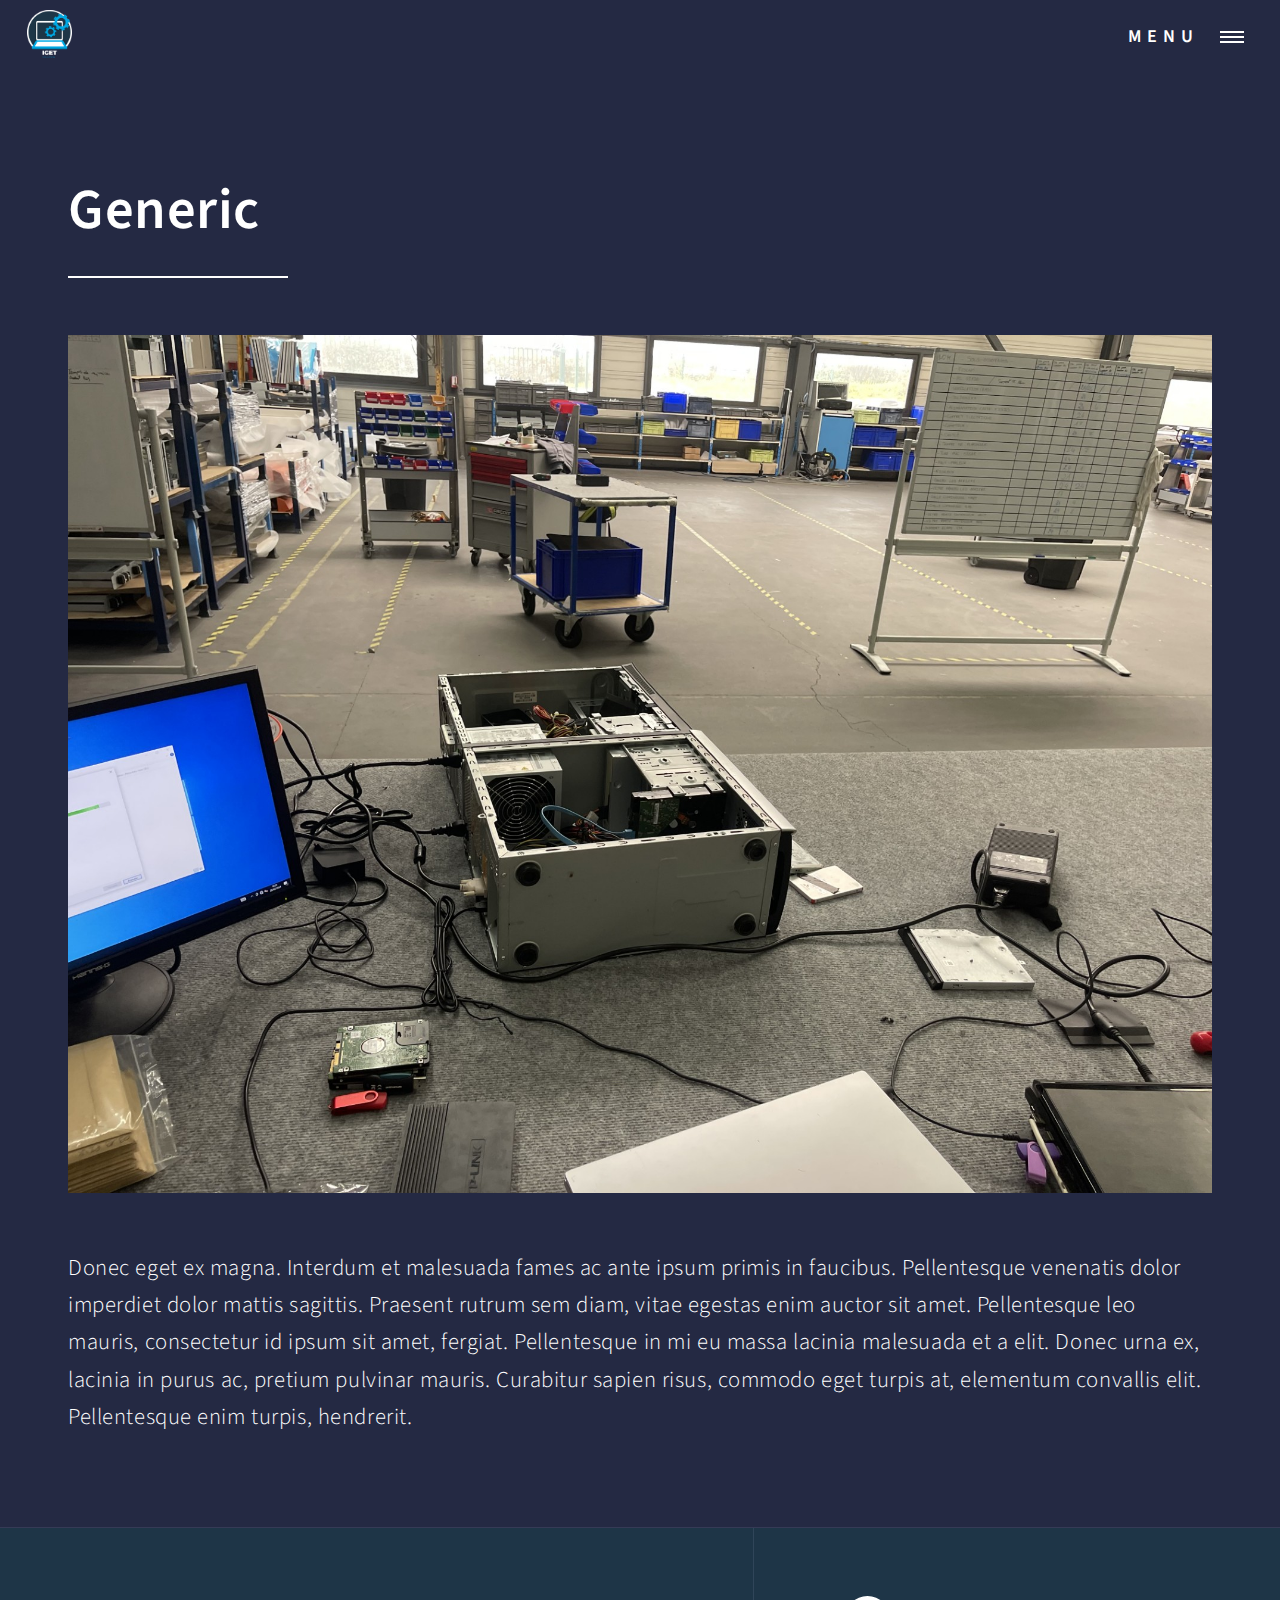
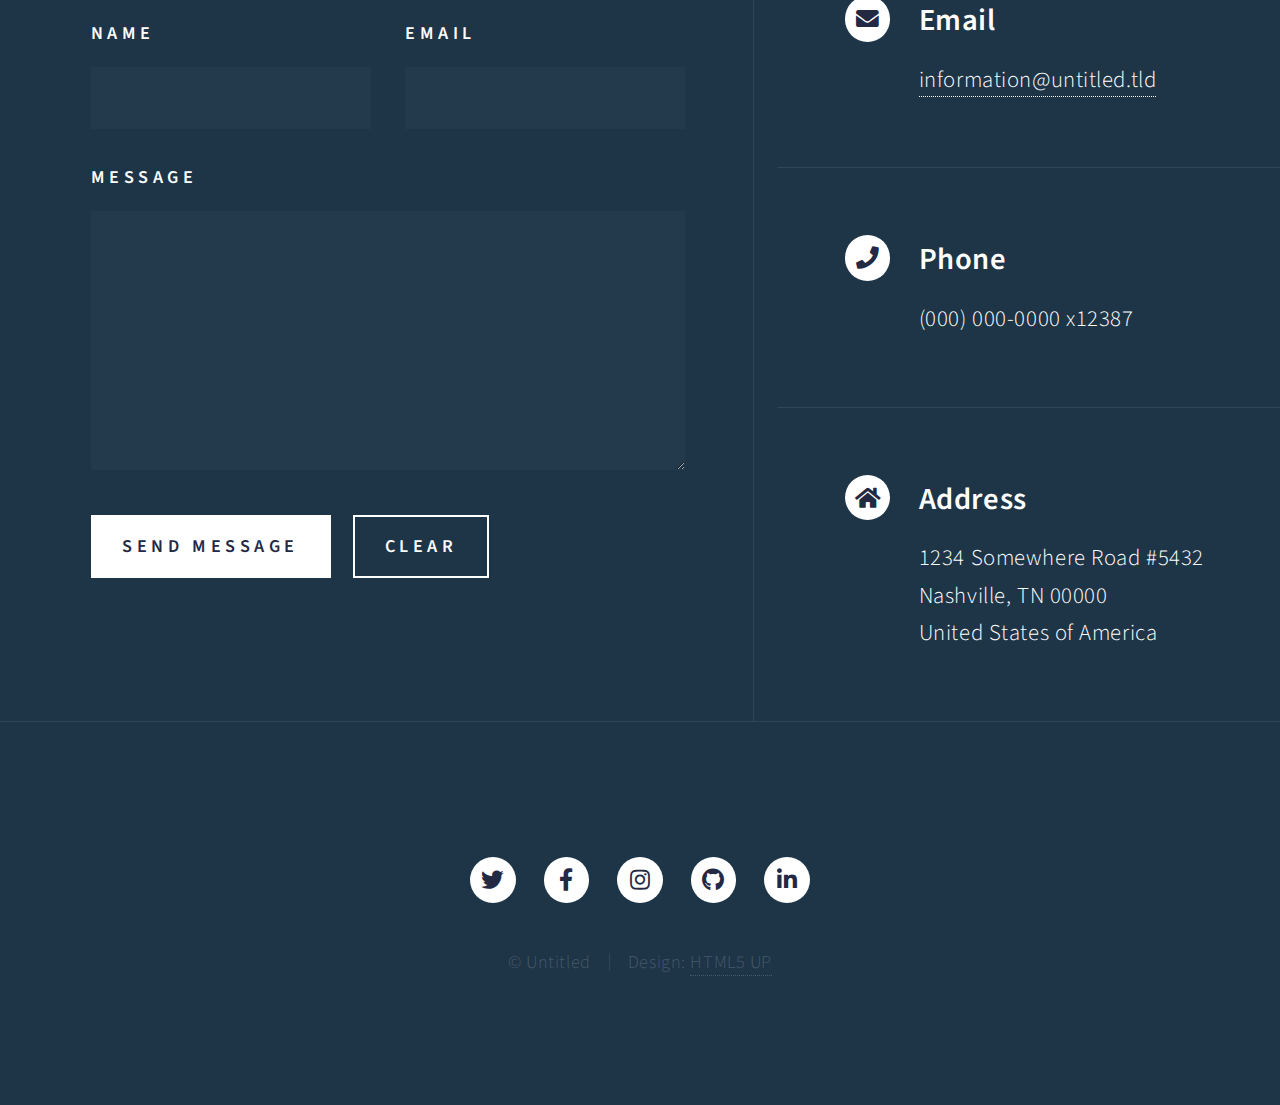
<file: generic.html>
<!DOCTYPE HTML>
<!--
	igetsolution
	html5up.net | @ajlkn | igetsolution |
	
-->
<html>
	<head>
		<title>iGetSolution</title>
		<meta charset="utf-8" />
		<meta name="viewport" content="width=device-width, initial-scale=1, user-scalable=no" />
		<link rel="stylesheet" href="assets/css/main.css" />
		<noscript><link rel="stylesheet" href="assets/css/noscript.css" /></noscript>
		<link rel="icon" type="image/png" href="images/logo get fond clair.png">
	</head>
	

	<body class="is-preload">

		<!-- Wrapper -->
<div id="wrapper">

    <!-- Header -->
    <header id="header" class="alt">
        <a href="index.html" class="logo">
            <img src="images/logo get fond clair.png" alt="IGETSOLUTION Logo" style="width: 45px; height: auto; margin-top: 10px;">
        </a>
        <nav>
            <a href="#menu">Menu</a>
        </nav>
    </header>

    <!-- Menu -->
    <nav id="menu">
        <ul class="links">
            <li><a href="index.html">Aceuil</a></li>
            <li><a href="#one">Nos solutions</a></li>
            <li><a href="generic.html">PAGE1</a></li>
            <li><a href="elements.html">PAGE2</a></li>
        </ul>
    </nav>

				<!-- Main -->
					<div id="main" class="alt">

						<!-- One -->
							<section id="one">
								<div class="inner">
									<header class="major">
										<h1>Generic</h1>
									</header>
									<span class="image main"><img src="images/fond.jpg" alt="" /></span>
									<p>Donec eget ex magna. Interdum et malesuada fames ac ante ipsum primis in faucibus. Pellentesque venenatis dolor imperdiet dolor mattis sagittis. Praesent rutrum sem diam, vitae egestas enim auctor sit amet. Pellentesque leo mauris, consectetur id ipsum sit amet, fergiat. Pellentesque in mi eu massa lacinia malesuada et a elit. Donec urna ex, lacinia in purus ac, pretium pulvinar mauris. Curabitur sapien risus, commodo eget turpis at, elementum convallis elit. Pellentesque enim turpis, hendrerit.</p>
									
									
							</section>

					</div>

				<!-- Contact -->
					<section id="contact">
						<div class="inner">
							<section>
								<form method="post" action="#">
									<div class="fields">
										<div class="field half">
											<label for="name">Name</label>
											<input type="text" name="name" id="name" />
										</div>
										<div class="field half">
											<label for="email">Email</label>
											<input type="text" name="email" id="email" />
										</div>
										<div class="field">
											<label for="message">Message</label>
											<textarea name="message" id="message" rows="6"></textarea>
										</div>
									</div>
									<ul class="actions">
										<li><input type="submit" value="Send Message" class="primary" /></li>
										<li><input type="reset" value="Clear" /></li>
									</ul>
								</form>
							</section>
							<section class="split">
								<section>
									<div class="contact-method">
										<span class="icon solid alt fa-envelope"></span>
										<h3>Email</h3>
										<a href="#">information@untitled.tld</a>
									</div>
								</section>
								<section>
									<div class="contact-method">
										<span class="icon solid alt fa-phone"></span>
										<h3>Phone</h3>
										<span>(000) 000-0000 x12387</span>
									</div>
								</section>
								<section>
									<div class="contact-method">
										<span class="icon solid alt fa-home"></span>
										<h3>Address</h3>
										<span>1234 Somewhere Road #5432<br />
										Nashville, TN 00000<br />
										United States of America</span>
									</div>
								</section>
							</section>
						</div>
					</section>

				<!-- Footer -->
					<footer id="footer">
						<div class="inner">
							<ul class="icons">
								<li><a href="#" class="icon brands alt fa-twitter"><span class="label">Twitter</span></a></li>
								<li><a href="#" class="icon brands alt fa-facebook-f"><span class="label">Facebook</span></a></li>
								<li><a href="#" class="icon brands alt fa-instagram"><span class="label">Instagram</span></a></li>
								<li><a href="#" class="icon brands alt fa-github"><span class="label">GitHub</span></a></li>
								<li><a href="#" class="icon brands alt fa-linkedin-in"><span class="label">LinkedIn</span></a></li>
							</ul>
							<ul class="copyright">
								<li>&copy; Untitled</li><li>Design: <a href="https://html5up.net">HTML5 UP</a></li>
							</ul>
						</div>
					</footer>

			</div>

		<!-- Scripts -->
			<script src="assets/js/jquery.min.js"></script>
			<script src="assets/js/jquery.scrolly.min.js"></script>
			<script src="assets/js/jquery.scrollex.min.js"></script>
			<script src="assets/js/browser.min.js"></script>
			<script src="assets/js/breakpoints.min.js"></script>
			<script src="assets/js/util.js"></script>
			<script src="assets/js/main.js"></script>

	</body>
</html>
</file>
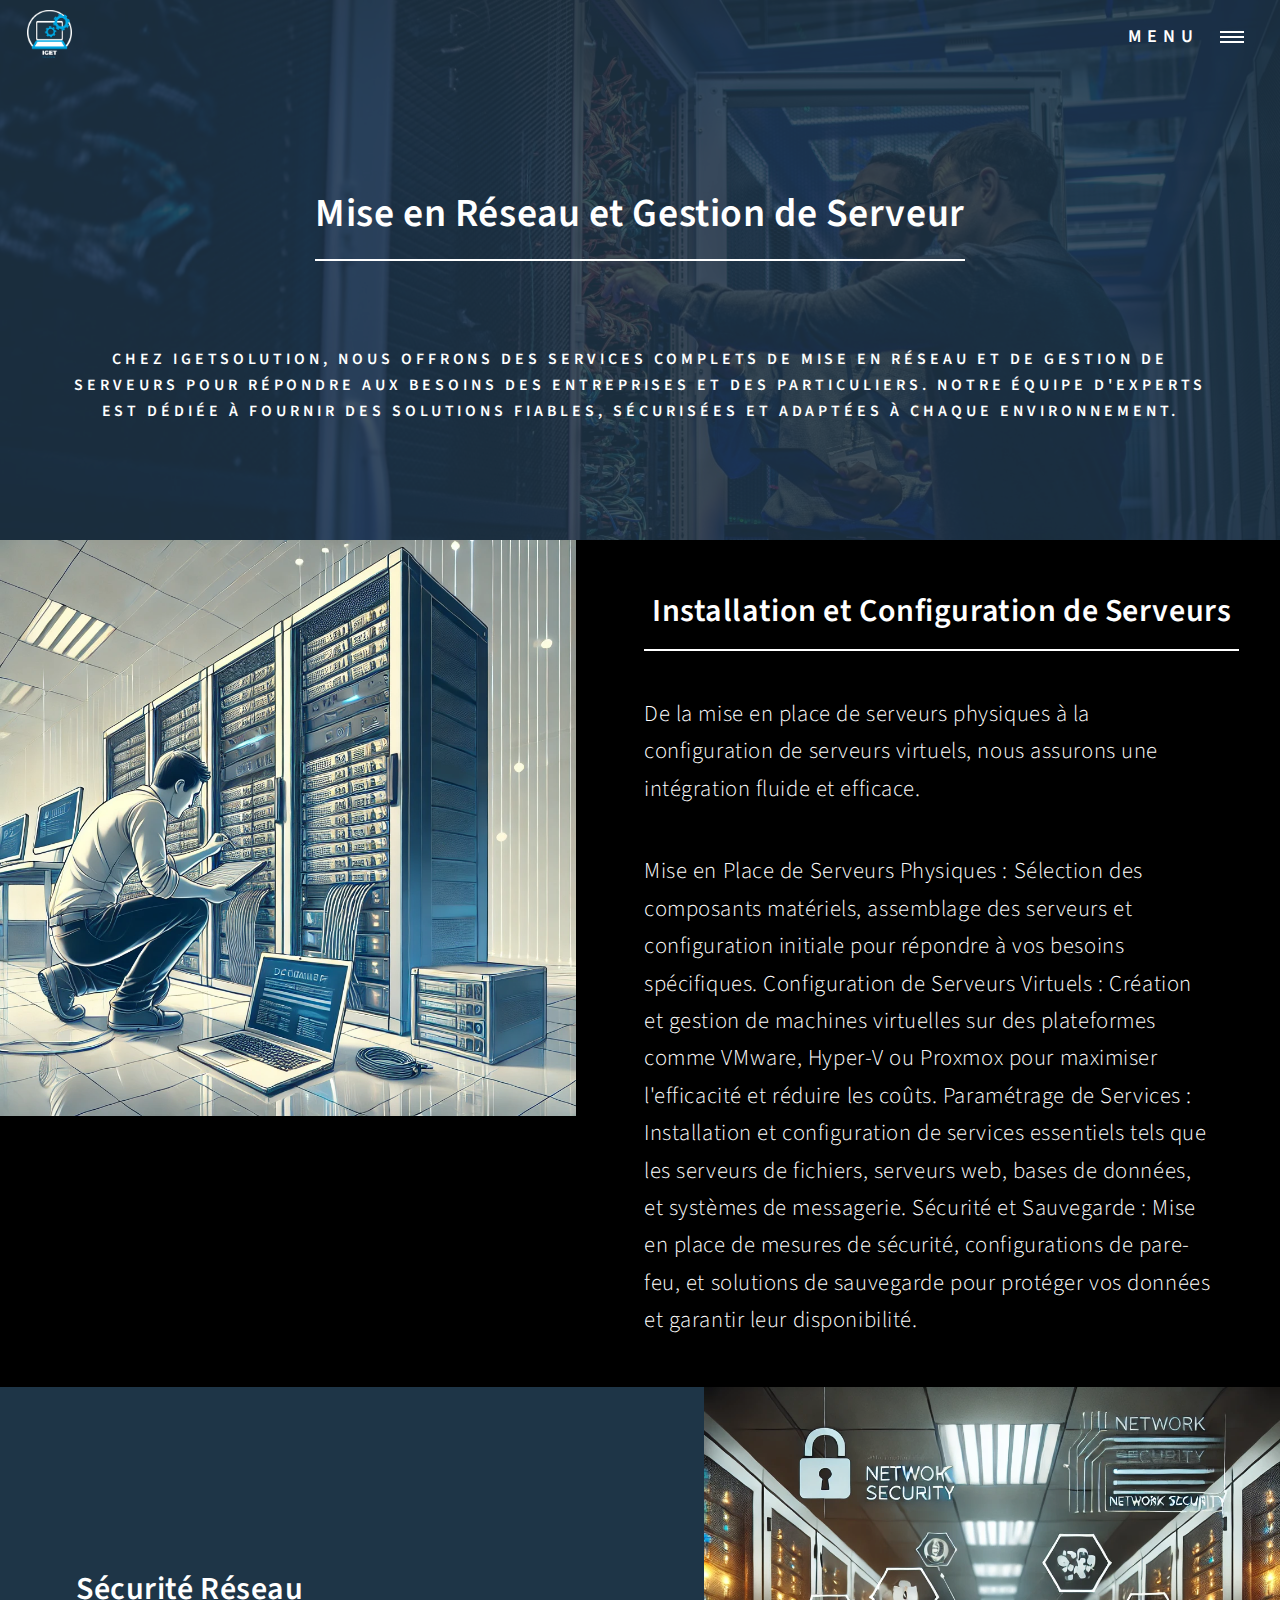
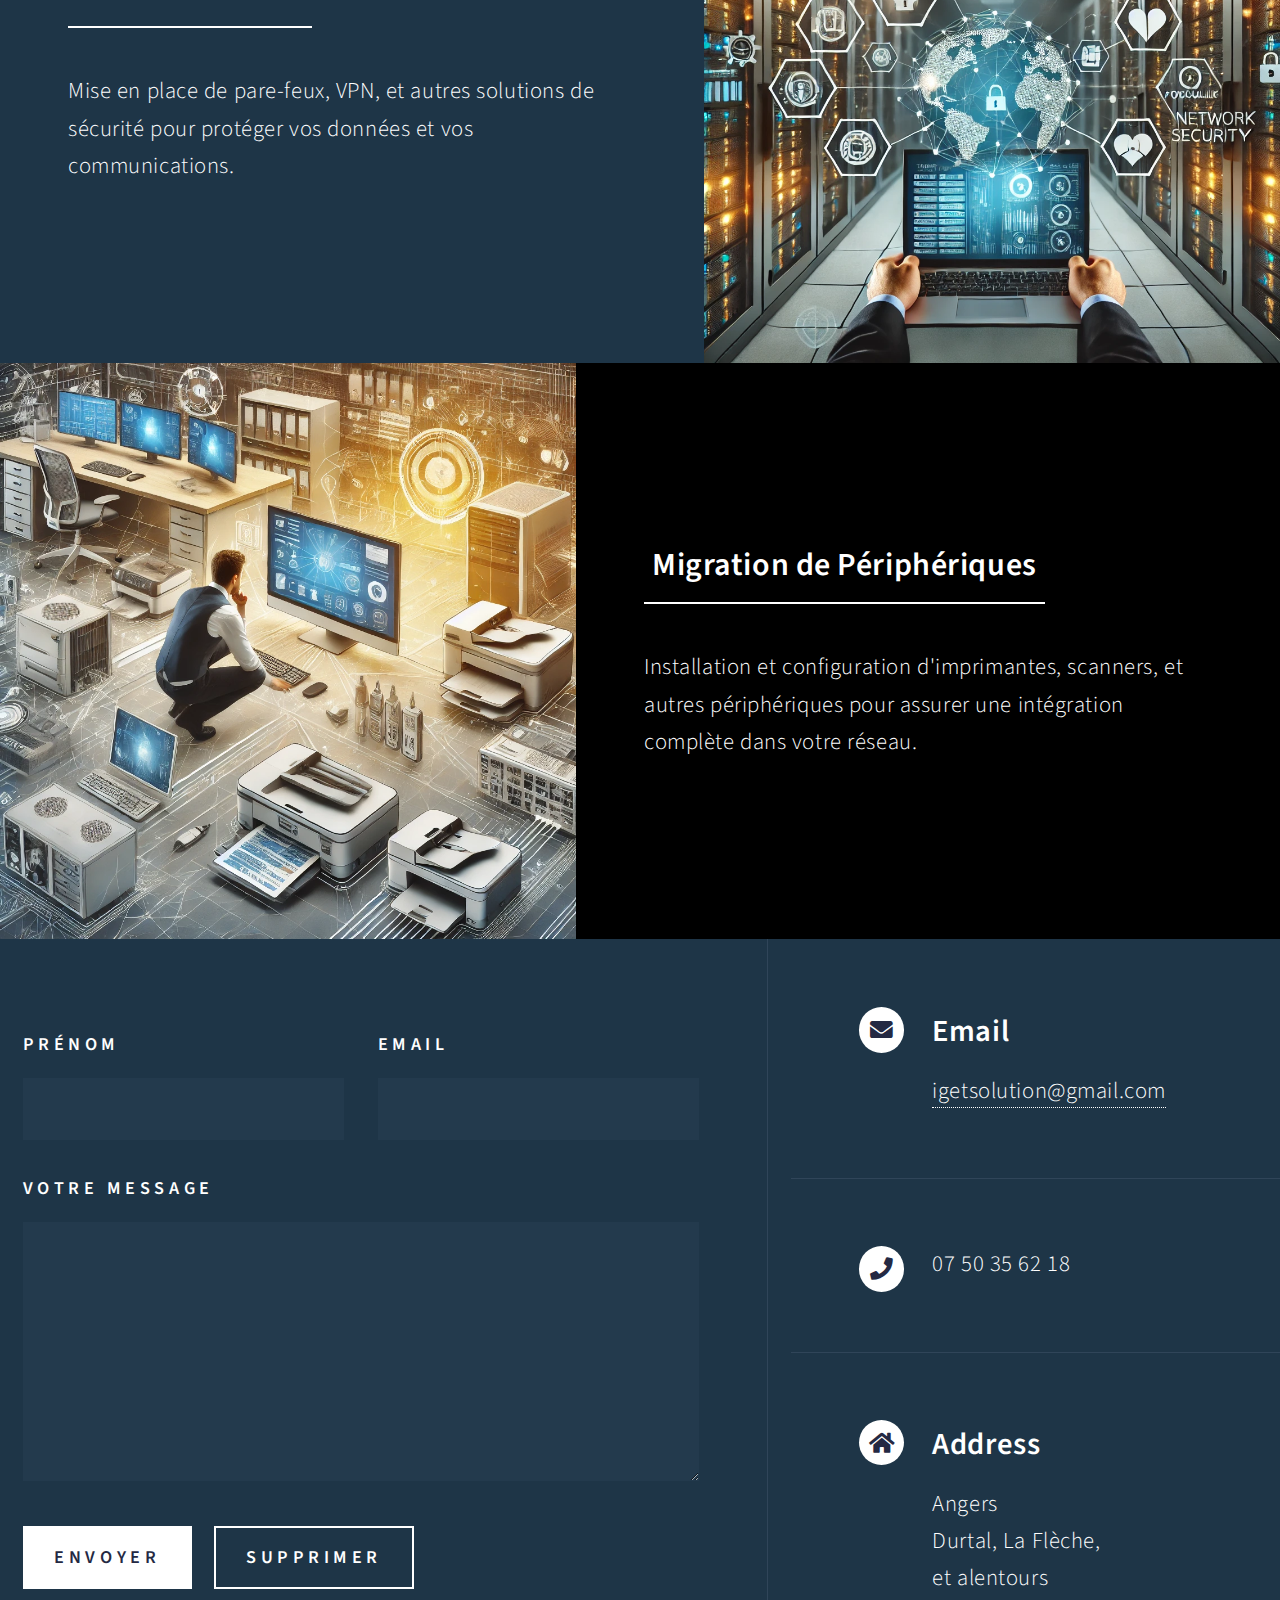
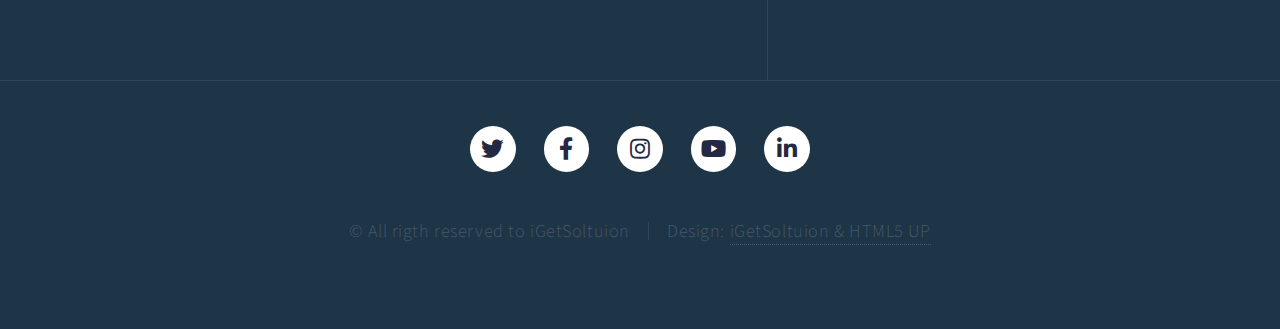
<file: Serveur.html>
<!DOCTYPE HTML>
<!--
	igetsolution
	html5up.net | @ajlkn | igetsolution |
	
-->
<html>
	<head>
		<title>iGetSolution</title>
		<meta charset="utf-8" />
		<meta name="viewport" content="width=device-width, initial-scale=1, user-scalable=no" />
		<link rel="stylesheet" href="assets/css/main.css" />
		<noscript><link rel="stylesheet" href="assets/css/noscript.css" /></noscript>
		<link rel="icon" type="image/png" href="images/logo get fond clair.png">
	</head>
	

	<body class="is-preload">

		<!-- Wrapper -->
<div id="wrapper">

    <!-- Header -->
    <header id="header" class="alt">
        <a href="index.html" class="logo">
            <img src="images/logo get fond clair.png" alt="IGETSOLUTION Logo" style="width: 45px; height: auto; margin-top: 10px;">
        </a>
        <nav>
            <a href="#menu">Menu</a>
        </nav>
    </header>

    <!-- Menu -->
    <nav id="menu">
        <ul class="links">
            <li><a href="index.html">Aceuil</a></li>
            <li><a href="#one">Nos solutions</a></li>
            <li><a href="generic.html">PAGE1</a></li>
            <li><a href="elements.html">PAGE2</a></li>
        </ul>
    </nav>

				<!-- Banner -->
				<!-- Note: The "styleN" class below should match that of the header element. -->
				<section id="banner" class="style2">
					<div class="inner">
						<span class="image">
							<img src="images/miseserver.jpg" alt="" />
						</span>
						<header class="major">
							<h1>Mise en Réseau et Gestion de Serveur</h1>
						</header>
						<div class="content">
							<p>Chez iGetSolution, nous offrons des services complets de mise en réseau et de gestion de serveurs pour répondre aux besoins des entreprises et des particuliers. Notre équipe d'experts est dédiée à fournir des solutions fiables, sécurisées et adaptées à chaque environnement.

							</p>
						</div>
					</div>
				</section>

				<section id="two" class="spotlights">
					<section>
						<div class="image">
							<img src="images/joseokk.webp" alt="" data-position="center center" />
						</div>
						<div class="content">
							<div class="inner">
								<header class="major">
									<h3>Installation et Configuration de Serveurs</h3>
								</header>
								<p>De la mise en place de serveurs physiques à la configuration de serveurs virtuels, nous assurons une intégration fluide et efficace. 
								</p>Mise en Place de Serveurs Physiques : Sélection des composants matériels, assemblage des serveurs et configuration initiale pour répondre à vos besoins spécifiques.
								Configuration de Serveurs Virtuels : Création et gestion de machines virtuelles sur des plateformes comme VMware, Hyper-V ou Proxmox pour maximiser l'efficacité et réduire les coûts.
								Paramétrage de Services : Installation et configuration de services essentiels tels que les serveurs de fichiers, serveurs web, bases de données, et systèmes de messagerie.
								Sécurité et Sauvegarde : Mise en place de mesures de sécurité, configurations de pare-feu, et solutions de sauvegarde pour protéger vos données et garantir leur disponibilité.
								</p>
							</div>

				
				
						</div>
					</section>
					<section>
						<div class="image">
							<img src="images/secureseau.webp" alt="" data-position="top center" />
						</div>
						<div class="content">
							<div class="inner">
								<header class="major">
									<h3 class="responsive-title">Sécurité Réseau</h3>
								</header>
								<p>Mise en place de pare-feux, VPN, et autres solutions de sécurité pour protéger vos données et vos communications.</p>
							</div>
						</div>
					</section>
					<section>
						<div class="image">
							<img src="images/peri.webp" alt="" data-position="25% 25%" />
						</div>
						<div class="content">
							<div class="inner">
								<header class="major">
									<h3>Migration de Périphériques</h3>
								</header>
								<p>Installation et configuration d'imprimantes, scanners, et autres périphériques pour assurer une intégration complète dans votre réseau.</p>
									
							</div>
						</div>
					</section>
				</section>
				

						
							</section>

					</div>

				<!-- Contact -->
<section id="contact">
    <div class="inner">
        <section>
            <form id="contact-form" method="post" action="https://formspree.io/f/xqazaayq">
                <div class="fields">
                    <div class="field half">
                        <label for="name">Prénom</label>
                        <input type="text" name="name" id="name" />
                    </div>
                    <div class="field half">
                        <label for="email">Email</label>
                        <input type="email" name="email" id="email" />
                    </div>
                    <div class="field">
                        <label for="message">Votre Message</label>
                        <textarea name="message" id="message" rows="6"></textarea>
                    </div>
                </div>
                <ul class="actions">
                    <li><input type="submit" value="ENVOYER " class="primary" /></li>
                    <li><input type="reset" value="SUPPRIMER" /></li>
                </ul>
            </form>
            <div id="form-message" style="display: none; color: green; margin-top: 20px;">
                 Message envoyé avec succès!
            </div>
        </section>
        <section class="split">
            <section>
                <div class="contact-method">
                    <span class="icon solid alt fa-envelope"></span>
                    <h3>Email</h3>
                    <a href="mailto:igetsolution@gmail.com">igetsolution@gmail.com</a>
                </div>
            </section>
            <section>
                <div class="contact-method">
                    <span class="icon solid alt fa-phone"></span>
                    <span>07 50 35 62 18 </span>
                </div>
            </section>
            <section>
                <div class="contact-method">
                    <span class="icon solid alt fa-home"></span>
                    <h3>Address</h3>
                    <span>Angers<br />
                    Durtal, La Flèche, <br />
                    et alentours</span>
                </div>
            </section>
        </section>
    </div>
</section>
<!-- Include jQuery -->
<script src="https://code.jquery.com/jquery-3.6.0.min.js"></script>

<!-- Script to handle the form submission -->
<script>
    $(document).ready(function() {
        $('#contact-form').on('submit', function(e) {
            e.preventDefault();

            $.ajax({
                url: $(this).attr('action'),
                method: 'POST',
                data: $(this).serialize(),
                dataType: 'json',
                success: function(response) {
                    $('#form-message').show();
                    $('#contact-form')[0].reset();
                },
                error: function(err) {
                    alert('Une erreur est survenue. Veuillez réessayer.');
                }
            });
        });
    });
</script>
							</section>
						</div>
					</section>

				<!-- Footer -->
					<footer id="footer">
						<div class="inner">
							<ul class="icons">
								<li><a href="https://x.com/AmaZingN0OB" class="icon brands alt fa-twitter"><span class="label">Twitter</span></a></li>
								<li><a href="https://www.facebook.com/people/IGetSolution/100069763268469/" class="icon brands alt fa-facebook-f"><span class="label">Facebook</span></a></li>
								<li><a href="https://www.instagram.com/igetsolution/" class="icon brands alt fa-instagram"><span class="label">Instagram</span></a></li>
								<li><a href="https://www.youtube.com/c/AZN72" class="icon brands alt fa-youtube"><span class="label">Youtube</span></a></li>
								<li><a href="https://fr.linkedin.com/in/iget-solution-766684274?challengeId=AQFoTydo7uftYQAAAZCSQifZAu5nVTtOOQxzS_RibKURRFEsGLW0QrWgOdaDoZ5VusLXVLX9zipnUZiUCkxkZhP83gUvWOieRQ&submissionId=6e52bfd3-b93b-e017-5dbe-9c73b21bc81a&challengeSource=AgE0JtyXxlSaPgAAAZCSQjGeGLK5FmLYkIqj5gEO1uEz1HaZOmfvAzU6M_lva6Y&challegeType=AgE-VpqHMmtUOQAAAZCSQjGilyI_hSpErWnZgDtd4ihIUeG_apnkY_E&memberId=AgGSkB-98w7hBQAAAZCSQjGlUlCJd7BGDWy-yRvVbMyzAxY&recognizeDevice=AgEpfLO3vrvqAAAAAZCSQjGpW5yVkpYhaxqdvnu5lcJbsAzvD2yn" class="icon brands alt fa-linkedin-in"><span class="label">LinkedIn</span></a></li>
							</ul>
							<ul class="copyright">
								<li>&copy; All rigth reserved to iGetSoltuion </li><li>Design: <a href="igetsolution.tk">iGetSoltuion & HTML5 UP</a></li>
							</ul>
						</div>
					</footer>

			</div>

		<!-- Scripts -->
			<script src="assets/js/jquery.min.js"></script>
			<script src="assets/js/jquery.scrolly.min.js"></script>
			<script src="assets/js/jquery.scrollex.min.js"></script>
			<script src="assets/js/browser.min.js"></script>
			<script src="assets/js/breakpoints.min.js"></script>
			<script src="assets/js/util.js"></script>
			<script src="assets/js/main.js"></script>
			<a href="#top" class="back-to-top"><i class="fas fa-arrow-up"></i></a>
			<script>
				// Afficher le bouton lorsqu'on fait défiler vers le bas de 100 pixels
				window.onscroll = function() {
					var backToTopButton = document.querySelector('.back-to-top');
					if (document.body.scrollTop > 100 || document.documentElement.scrollTop > 100) {
						backToTopButton.style.display = "block";
					} else {
						backToTopButton.style.display = "none";
					}
				};
			
				// Défilement en douceur vers le haut de la page
				document.querySelector('.back-to-top').addEventListener('click', function(e) {
					e.preventDefault();
					window.scrollTo({ top: 0, behavior: 'smooth' });
				});
			</script>
			<head>
</file>
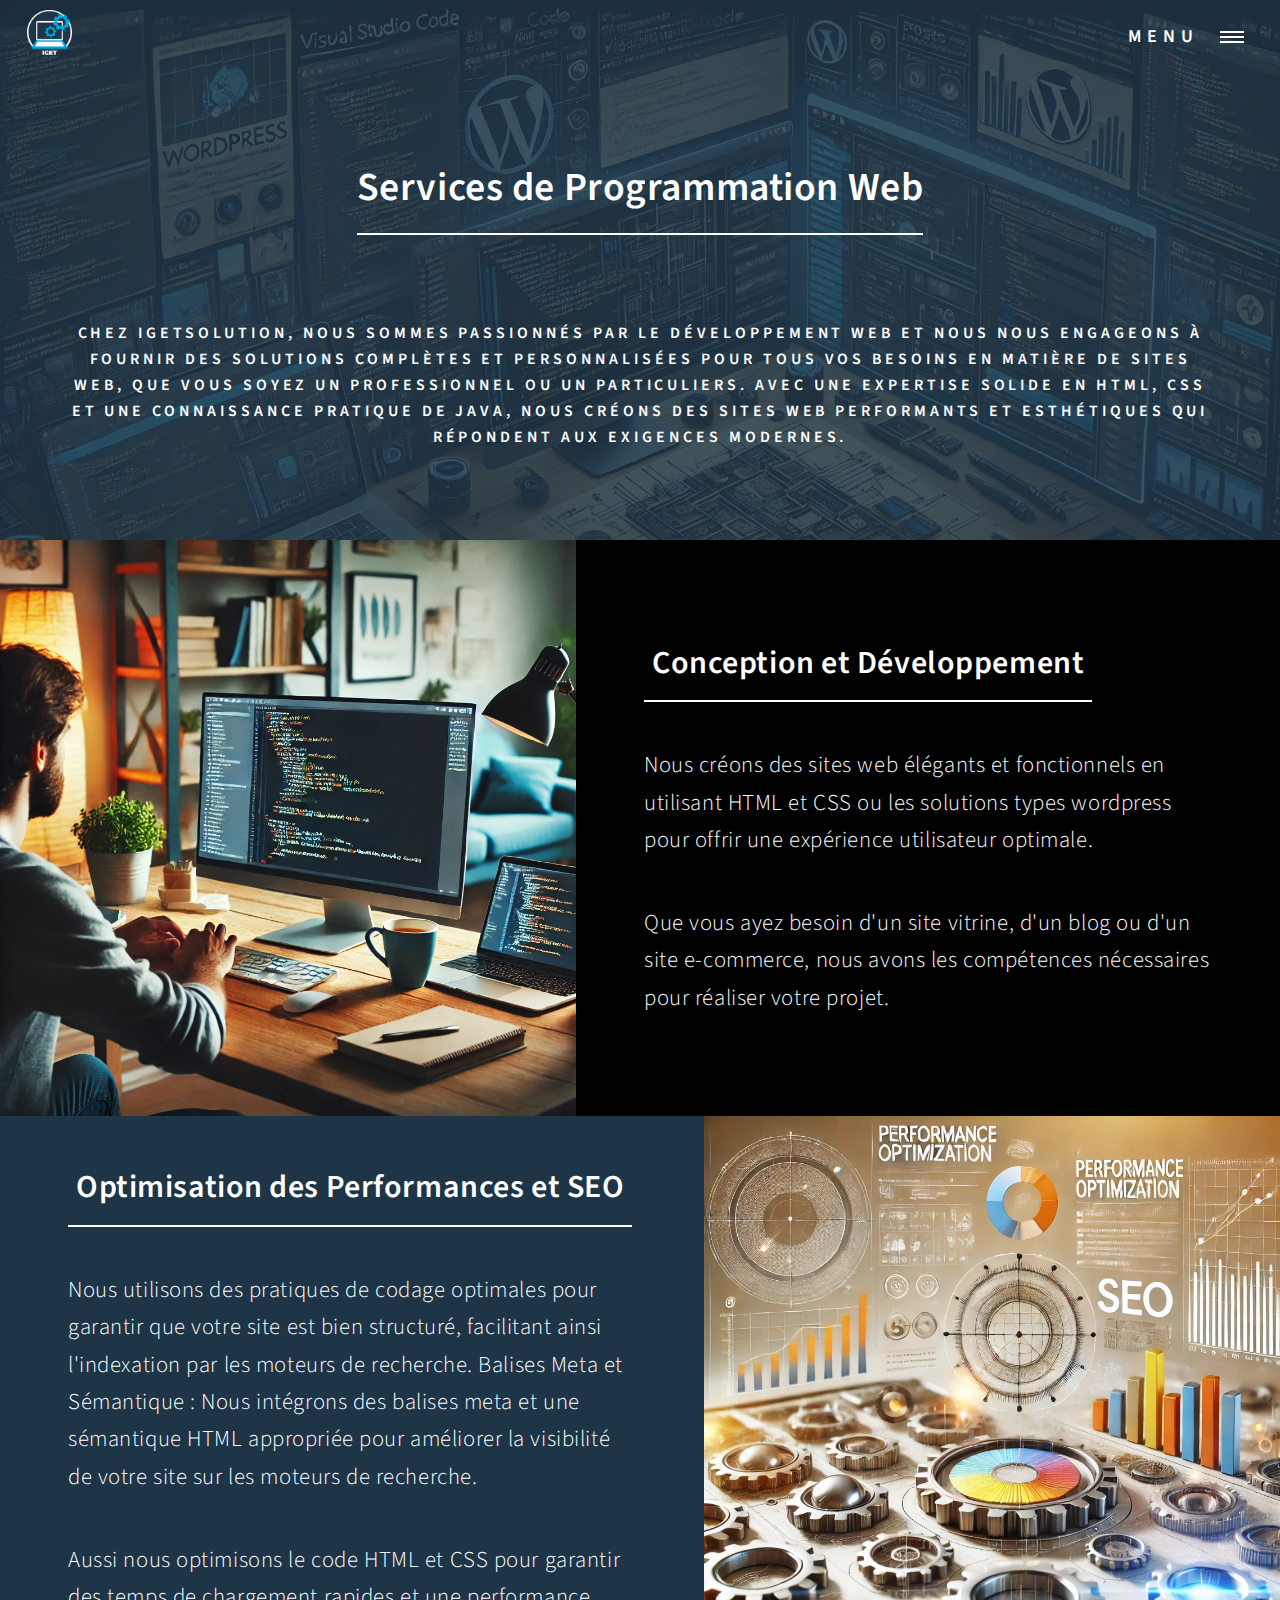
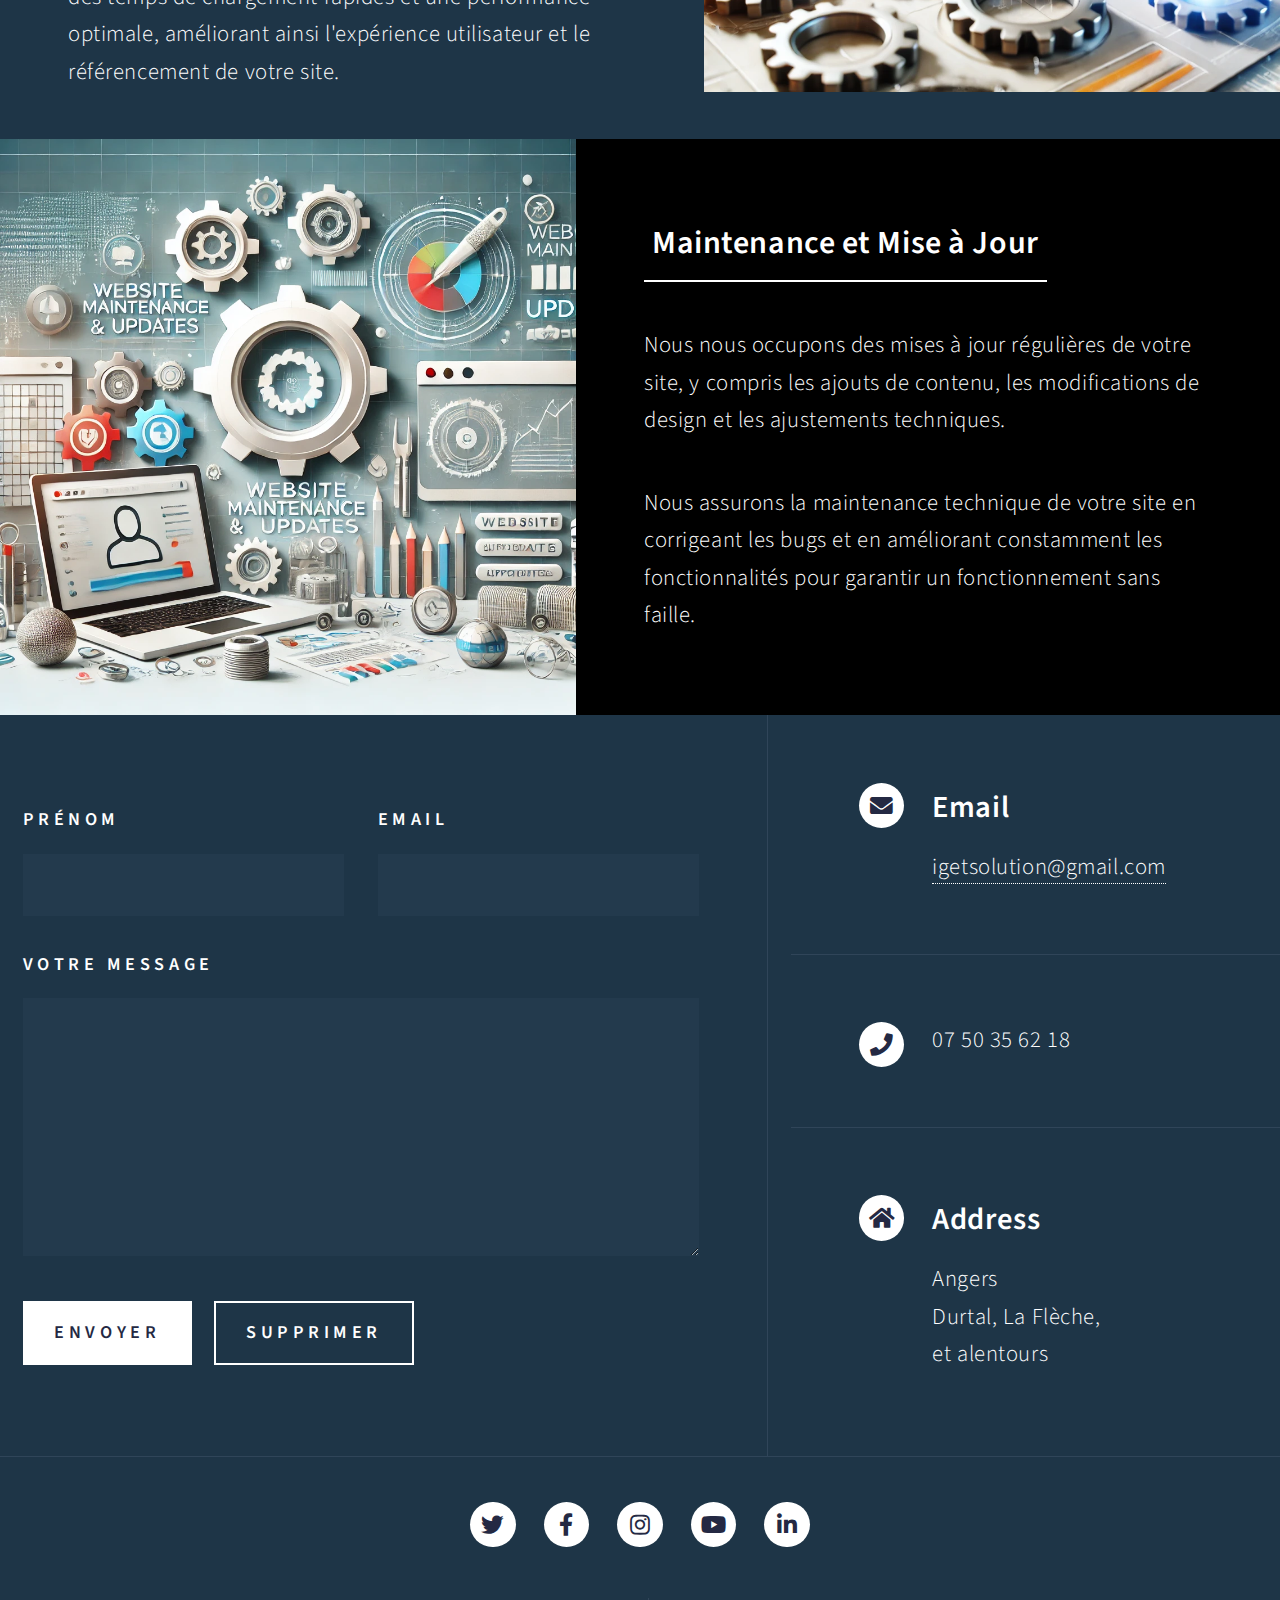
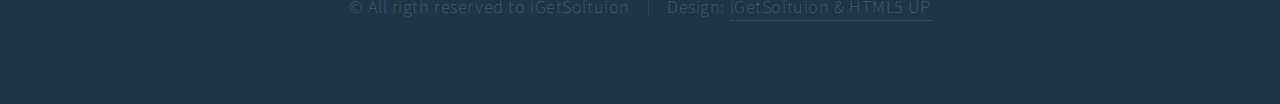
<file: Services de Programmation Web.html>
<!DOCTYPE HTML>
<!--
	igetsolution
	html5up.net | @ajlkn | igetsolution |
	
-->
<html>
	<head>
		<title>iGetSolution</title>
		<meta charset="utf-8" />
		<meta name="viewport" content="width=device-width, initial-scale=1, user-scalable=no" />
		<link rel="stylesheet" href="assets/css/main.css" />
		<noscript><link rel="stylesheet" href="assets/css/noscript.css" /></noscript>
		<link rel="icon" type="image/png" href="images/logo get fond clair.png">
	</head>
	

	<body class="is-preload">

		<!-- Wrapper -->
<div id="wrapper">

    <!-- Header -->
    <header id="header" class="alt">
        <a href="index.html" class="logo">
            <img src="images/logo get fond clair.png" alt="IGETSOLUTION Logo" style="width: 45px; height: auto; margin-top: 10px;">
        </a>
        <nav>
            <a href="#menu">Menu</a>
        </nav>
    </header>

    <!-- Menu -->
    <nav id="menu">
        <ul class="links">
            <li><a href="index.html">Aceuil</a></li>
            <li><a href="#one">Nos solutions</a></li>
            <li><a href="generic.html">PAGE1</a></li>
            <li><a href="elements.html">PAGE2</a></li>
        </ul>
    </nav>

				<!-- Banner -->
				<!-- Note: The "styleN" class below should match that of the header element. -->
				<section id="banner" class="style2">
					<div class="inner">
						<span class="image">
							<img src="images/Fondhtmlcss.jpg" alt="" />
						</span>
						<header class="major">
							<h1>Services de Programmation Web 
							</h1>
						</header>
						<div class="content">
							<p>Chez igetsolution, nous sommes passionnés par le développement web et nous nous engageons à fournir des solutions complètes et personnalisées pour tous vos besoins en matière de sites web, que vous soyez un Professionnel ou un Particuliers. Avec une expertise solide en HTML, CSS et une connaissance pratique de Java, nous créons des sites web performants et esthétiques qui répondent aux exigences modernes.</p>
						</div>
					</div>
				</section>

			

				<section id="two" class="spotlights">
					<section>
						<div class="image">
							<img src="images/dd.png" alt="" data-position="center center" />
						</div>
						<div class="content">
							<div class="inner">
								<header class="major">
									<h3>Conception et Développement</h3>
								</header>
								<p>Nous créons des sites web élégants et fonctionnels en utilisant HTML et CSS ou les solutions types wordpress pour offrir une expérience utilisateur optimale. 
								</p>Que vous ayez besoin d'un site vitrine, d'un blog ou d'un site e-commerce, nous avons les compétences nécessaires pour réaliser votre projet.</p>
							</div>
						</div>
					</section>
					<section>
						<div class="image">
							<img src="images/seo.png" alt="" data-position="top center" />
						</div>
						<div class="content">
							<div class="inner">
								<header class="major">
									<h3 class="responsive-title">Optimisation des Performances et SEO</h3>
								</header>
								<p>Nous utilisons des pratiques de codage optimales pour garantir que votre site est bien structuré, facilitant ainsi l'indexation par les moteurs de recherche.
									Balises Meta et Sémantique : Nous intégrons des balises meta et une sémantique HTML appropriée pour améliorer la visibilité de votre site sur les moteurs de recherche.
								</p> Aussi nous optimisons le code HTML et CSS pour garantir des temps de chargement rapides et une performance optimale, améliorant ainsi l'expérience utilisateur et le référencement de votre site.</p>
							</div>
						</div>
					</section>
					<section>
						<div class="image">
							<img src="images/mainte.png" alt="" data-position="25% 25%" />
						</div>
						<div class="content">
							<div class="inner">
								<header class="major">
									<h3>Maintenance et Mise à Jour</h3>
								</header>
								<p>Nous nous occupons des mises à jour régulières de votre site, y compris les ajouts de contenu, les modifications de design et les ajustements techniques.</p>
									<p>Nous assurons la maintenance technique de votre site en corrigeant les bugs et en améliorant constamment les fonctionnalités pour garantir un fonctionnement sans faille.</p></p>
							</div>
						</div>
					</section>
				</section>
				

						
							</section>

					</div>

				<!-- Contact -->
<section id="contact">
    <div class="inner">
        <section>
            <form id="contact-form" method="post" action="https://formspree.io/f/xqazaayq">
                <div class="fields">
                    <div class="field half">
                        <label for="name">Prénom</label>
                        <input type="text" name="name" id="name" />
                    </div>
                    <div class="field half">
                        <label for="email">Email</label>
                        <input type="email" name="email" id="email" />
                    </div>
                    <div class="field">
                        <label for="message">Votre Message</label>
                        <textarea name="message" id="message" rows="6"></textarea>
                    </div>
                </div>
                <ul class="actions">
                    <li><input type="submit" value="ENVOYER " class="primary" /></li>
                    <li><input type="reset" value="SUPPRIMER" /></li>
                </ul>
            </form>
            <div id="form-message" style="display: none; color: green; margin-top: 20px;">
                 Message envoyé avec succès!
            </div>
        </section>
        <section class="split">
            <section>
                <div class="contact-method">
                    <span class="icon solid alt fa-envelope"></span>
                    <h3>Email</h3>
                    <a href="mailto:igetsolution@gmail.com">igetsolution@gmail.com</a>
                </div>
            </section>
            <section>
                <div class="contact-method">
                    <span class="icon solid alt fa-phone"></span>
                    <span>07 50 35 62 18 </span>
                </div>
            </section>
            <section>
                <div class="contact-method">
                    <span class="icon solid alt fa-home"></span>
                    <h3>Address</h3>
                    <span>Angers<br />
                    Durtal, La Flèche, <br />
                    et alentours</span>
                </div>
            </section>
        </section>
    </div>
</section>
<!-- Include jQuery -->
<script src="https://code.jquery.com/jquery-3.6.0.min.js"></script>

<!-- Script to handle the form submission -->
<script>
    $(document).ready(function() {
        $('#contact-form').on('submit', function(e) {
            e.preventDefault();

            $.ajax({
                url: $(this).attr('action'),
                method: 'POST',
                data: $(this).serialize(),
                dataType: 'json',
                success: function(response) {
                    $('#form-message').show();
                    $('#contact-form')[0].reset();
                },
                error: function(err) {
                    alert('Une erreur est survenue. Veuillez réessayer.');
                }
            });
        });
    });
</script>
							</section>
						</div>
					</section>

				<!-- Footer -->
					<footer id="footer">
						<div class="inner">
							<ul class="icons">
								<li><a href="https://x.com/AmaZingN0OB" class="icon brands alt fa-twitter"><span class="label">Twitter</span></a></li>
								<li><a href="https://www.facebook.com/people/IGetSolution/100069763268469/" class="icon brands alt fa-facebook-f"><span class="label">Facebook</span></a></li>
								<li><a href="https://www.instagram.com/igetsolution/" class="icon brands alt fa-instagram"><span class="label">Instagram</span></a></li>
								<li><a href="https://www.youtube.com/c/AZN72" class="icon brands alt fa-youtube"><span class="label">Youtube</span></a></li>
								<li><a href="https://fr.linkedin.com/in/iget-solution-766684274?challengeId=AQFoTydo7uftYQAAAZCSQifZAu5nVTtOOQxzS_RibKURRFEsGLW0QrWgOdaDoZ5VusLXVLX9zipnUZiUCkxkZhP83gUvWOieRQ&submissionId=6e52bfd3-b93b-e017-5dbe-9c73b21bc81a&challengeSource=AgE0JtyXxlSaPgAAAZCSQjGeGLK5FmLYkIqj5gEO1uEz1HaZOmfvAzU6M_lva6Y&challegeType=AgE-VpqHMmtUOQAAAZCSQjGilyI_hSpErWnZgDtd4ihIUeG_apnkY_E&memberId=AgGSkB-98w7hBQAAAZCSQjGlUlCJd7BGDWy-yRvVbMyzAxY&recognizeDevice=AgEpfLO3vrvqAAAAAZCSQjGpW5yVkpYhaxqdvnu5lcJbsAzvD2yn" class="icon brands alt fa-linkedin-in"><span class="label">LinkedIn</span></a></li>
							</ul>
							<ul class="copyright">
								<li>&copy; All rigth reserved to iGetSoltuion </li><li>Design: <a href="igetsolution.tk">iGetSoltuion & HTML5 UP</a></li>
							</ul>
						</div>
					</footer>

			</div>

		<!-- Scripts -->
			<script src="assets/js/jquery.min.js"></script>
			<script src="assets/js/jquery.scrolly.min.js"></script>
			<script src="assets/js/jquery.scrollex.min.js"></script>
			<script src="assets/js/browser.min.js"></script>
			<script src="assets/js/breakpoints.min.js"></script>
			<script src="assets/js/util.js"></script>
			<script src="assets/js/main.js"></script>
			<a href="#top" class="back-to-top"><i class="fas fa-arrow-up"></i></a>
			<script>
				// Afficher le bouton lorsqu'on fait défiler vers le bas de 100 pixels
				window.onscroll = function() {
					var backToTopButton = document.querySelector('.back-to-top');
					if (document.body.scrollTop > 100 || document.documentElement.scrollTop > 100) {
						backToTopButton.style.display = "block";
					} else {
						backToTopButton.style.display = "none";
					}
				};
			
				// Défilement en douceur vers le haut de la page
				document.querySelector('.back-to-top').addEventListener('click', function(e) {
					e.preventDefault();
					window.scrollTo({ top: 0, behavior: 'smooth' });
				});
			</script>
			<head>
</file>
<file: assets/css/noscript.css>
/*
	Forty by HTML5 UP
	html5up.net | @ajlkn
	Free for personal and commercial use under the CCA 3.0 license (html5up.net/license)
*/

/* Banner */

	body.is-preload #banner:after {
		opacity: 0.85;
	}

	body.is-preload #banner > .inner {
		-moz-filter: none;
		-webkit-filter: none;
		-ms-filter: none;
		filter: none;
		-moz-transform: none;
		-webkit-transform: none;
		-ms-transform: none;
		transform: none;
		opacity: 1;
	}
</file>
<file: assets/css/main.css>
@import url(fontawesome-all.min.css);
@import url("https://fonts.googleapis.com/css?family=Source+Sans+Pro:300,300italic,600,600italic");

/*
	Forty by HTML5 UP
	html5up.net | @ajlkn
	Free for personal and commercial use under the CCA 3.0 license (html5up.net/license)
*/

html, body, div, span, applet, object,
iframe, h1, h2, h3, h4, h5, h6, p, blockquote,
pre, a, abbr, acronym, address, big, cite,
code, del, dfn, em, img, ins, kbd, q, s, samp,
small, strike, strong, sub, sup, tt, var, b,
u, i, center, dl, dt, dd, ol, ul, li, fieldset,
form, label, legend, table, caption, tbody,
tfoot, thead, tr, th, td, article, aside,
canvas, details, embed, figure, figcaption,
footer, header, hgroup, menu, nav, output, ruby,
section, summary, time, mark, audio, video {
	margin: 0;
	padding: 0;
	border: 0;
	font-size: 100%;
	font: inherit;
	vertical-align: baseline;}

article, aside, details, figcaption, figure,
footer, header, hgroup, menu, nav, section {
	display: block;}

body {
	line-height: 1;
}

ol, ul {
	list-style: none;
}

blockquote, q {
	quotes: none;
}

	blockquote:before, blockquote:after, q:before, q:after {
		content: '';
		content: none;
	}

table {
	border-collapse: collapse;
	border-spacing: 0;
}

body {
	-webkit-text-size-adjust: none;
}

mark {
	background-color: transparent;
	color: inherit;
}

input::-moz-focus-inner {
	border: 0;
	padding: 0;
}

input, select, textarea {
	-moz-appearance: none;
	-webkit-appearance: none;
	-ms-appearance: none;
	appearance: none;
}




/* Style par défaut pour les titres h3 */
header.major h3 {
    text-align: center;
    font-size: 2vw; /* Utiliser une taille de police réactive */
}

/* Ajuster pour les petits écrans */
@media (max-width: 600px) {
    header.major h3 {
        font-size: 4vw; /* Plus grande taille de police pour les petits écrans */
    }
}

/* Ajuster pour les grands écrans */
@media (min-width: 1200px) {
    header.major h3 {
        font-size: 1.5vw; /* Taille de police légèrement plus petite pour les grands écrans */
    }
}

/* Ajuster la taille pour les écrans de bureau */
@media (min-width: 981px) and (max-width: 1280px) {
    header.major h3 {
        font-size: 2.5vw; /* Ajustez cette valeur selon votre préférence */
    }
}

@media (min-width: 1281px) {
    header.major h3 {
        font-size: 2vw; /* Ajustez cette valeur selon votre préférence */
    }
}







/* Basic */

	@-ms-viewport {
		width: device-width;
	}

	body {
		-ms-overflow-style: scrollbar;
	}

	@media screen and (max-width: 480px) {

		html, body {
			min-width: 320px;
		}

	}

	html {
		box-sizing: border-box;
	}

	*, *:before, *:after {
		box-sizing: inherit;
	}

	body {
		background: #242943;
	}

		body.is-preload *, body.is-preload *:before, body.is-preload *:after {
			-moz-animation: none !important;
			-webkit-animation: none !important;
			-ms-animation: none !important;
			animation: none !important;
			-moz-transition: none !important;
			-webkit-transition: none !important;
			-ms-transition: none !important;
			transition: none !important;
		}

	


/* Type */

	body, input, select, textarea {
		color: #ffffff;
		font-family: "Source Sans Pro", Helvetica, sans-serif;
		font-size: 17pt;
		font-weight: 300;
		letter-spacing: 0.025em;
		line-height: 1.65;
	}

		@media screen and (max-width: 1680px) {

			body, input, select, textarea {
				font-size: 14pt;
			}

		}

		@media screen and (max-width: 1280px) {

			body, input, select, textarea {
				font-size: 12pt;
			}

		}

		@media screen and (max-width: 360px) {

			body, input, select, textarea {
				font-size: 11pt;
			}

		}

	a {
		-moz-transition: color 0.2s ease-in-out, border-bottom-color 0.2s ease-in-out;
		-webkit-transition: color 0.2s ease-in-out, border-bottom-color 0.2s ease-in-out;
		-ms-transition: color 0.2s ease-in-out, border-bottom-color 0.2s ease-in-out;
		transition: color 0.2s ease-in-out, border-bottom-color 0.2s ease-in-out;
		border-bottom: dotted 1px;
		color: inherit;
		text-decoration: none;
	}

		a:hover {
			border-bottom-color: transparent;
			color: #9bf1ff !important;
		}

		a:active {
			color: #53e3fb !important;
		}

	strong, b {
		color: #ffffff;
		font-weight: 600;
	}

	em, i {
		font-style: italic;
	}

	p {
		margin: 0 0 2em 0;
	}

	h1, h2, h3, h4, h5, h6 {
		color: #ffffff;
		font-weight: 600;
		line-height: 1.65;
		margin: 0 0 1em 0;
	}

		h1 a, h2 a, h3 a, h4 a, h5 a, h6 a {
			color: inherit;
			border-bottom: 0;
		}

	h1 {
		font-size: 2.5em;
	}

	h2 {
		font-size: 1.75em;
	}

	h3 {
		font-size: 1.35em;
	}

	h4 {
		font-size: 1.1em;
	}

	h5 {
		font-size: 0.9em;
	}

	h6 {
		font-size: 0.7em;
	}

	@media screen and (max-width: 736px) {

		h1 {
			font-size: 2em;
		}

		h2 {
			font-size: 1.5em;
		}

		h3 {
			font-size: 1.25em;
		}

	}

	sub {
		font-size: 0.8em;
		position: relative;
		top: 0.5em;
	}

	sup {
		font-size: 0.8em;
		position: relative;
		top: -0.5em;
	}

	blockquote {
		border-left: solid 4px rgba(212, 212, 255, 0.1);
		font-style: italic;
		margin: 0 0 2em 0;
		padding: 0.5em 0 0.5em 2em;
	}

	code {
		background: rgba(212, 212, 255, 0.035);
		font-family: "Courier New", monospace;
		font-size: 0.9em;
		margin: 0 0.25em;
		padding: 0.25em 0.65em;
	}

	pre {
		-webkit-overflow-scrolling: touch;
		font-family: "Courier New", monospace;
		font-size: 0.9em;
		margin: 0 0 2em 0;
	}

		pre code {
			display: block;
			line-height: 1.75;
			padding: 1em 1.5em;
			overflow-x: auto;
		}

	hr {
		border: 0;
		border-bottom: solid 1px rgba(212, 212, 255, 0.1);
		margin: 2em 0;
	}

		hr.major {
			margin: 3em 0;
		}

	.align-left {
		text-align: left;
	}

	.align-center {
		text-align: center;
	}

	.align-right {
		text-align: right;
	}

/* Row */

	.row {
		display: flex;
		flex-wrap: wrap;
		box-sizing: border-box;
		align-items: stretch;
	}

		.row > * {
			box-sizing: border-box;
		}

		.row.gtr-uniform > * > :last-child {
			margin-bottom: 0;
		}

		.row.aln-left {
			justify-content: flex-start;
		}

		.row.aln-center {
			justify-content: center;
		}

		.row.aln-right {
			justify-content: flex-end;
		}

		.row.aln-top {
			align-items: flex-start;
		}

		.row.aln-middle {
			align-items: center;
		}

		.row.aln-bottom {
			align-items: flex-end;
		}

		.row > .imp {
			order: -1;
		}

		.row > .col-1 {
			width: 8.33333%;
		}

		.row > .off-1 {
			margin-left: 8.33333%;
		}

		.row > .col-2 {
			width: 16.66667%;
		}

		.row > .off-2 {
			margin-left: 16.66667%;
		}

		.row > .col-3 {
			width: 25%;
		}

		.row > .off-3 {
			margin-left: 25%;
		}

		.row > .col-4 {
			width: 33.33333%;
		}

		.row > .off-4 {
			margin-left: 33.33333%;
		}

		.row > .col-5 {
			width: 41.66667%;
		}

		.row > .off-5 {
			margin-left: 41.66667%;
		}

		.row > .col-6 {
			width: 50%;
		}

		.row > .off-6 {
			margin-left: 50%;
		}

		.row > .col-7 {
			width: 58.33333%;
		}

		.row > .off-7 {
			margin-left: 58.33333%;
		}

		.row > .col-8 {
			width: 66.66667%;
		}

		.row > .off-8 {
			margin-left: 66.66667%;
		}

		.row > .col-9 {
			width: 75%;
		}

		.row > .off-9 {
			margin-left: 75%;
		}

		.row > .col-10 {
			width: 83.33333%;
		}

		.row > .off-10 {
			margin-left: 83.33333%;
		}

		.row > .col-11 {
			width: 91.66667%;
		}

		.row > .off-11 {
			margin-left: 91.66667%;
		}

		.row > .col-12 {
			width: 100%;
		}

		.row > .off-12 {
			margin-left: 100%;
		}

		.row.gtr-0 {
			margin-top: 0;
			margin-left: 0em;
		}

			.row.gtr-0 > * {
				padding: 0 0 0 0em;
			}

			.row.gtr-0.gtr-uniform {
				margin-top: 0em;
			}

				.row.gtr-0.gtr-uniform > * {
					padding-top: 0em;
				}

		.row.gtr-25 {
			margin-top: 0;
			margin-left: -0.5em;
		}

			.row.gtr-25 > * {
				padding: 0 0 0 0.5em;
			}

			.row.gtr-25.gtr-uniform {
				margin-top: -0.5em;
			}

				.row.gtr-25.gtr-uniform > * {
					padding-top: 0.5em;
				}

		.row.gtr-50 {
			margin-top: 0;
			margin-left: -1em;
		}

			.row.gtr-50 > * {
				padding: 0 0 0 1em;
			}

			.row.gtr-50.gtr-uniform {
				margin-top: -1em;
			}

				.row.gtr-50.gtr-uniform > * {
					padding-top: 1em;
				}

		.row {
			margin-top: 0;
			margin-left: -2em;
		}

			.row > * {
				padding: 0 0 0 2em;
			}

			.row.gtr-uniform {
				margin-top: -2em;
			}

				.row.gtr-uniform > * {
					padding-top: 2em;
				}

		.row.gtr-150 {
			margin-top: 0;
			margin-left: -3em;
		}

			.row.gtr-150 > * {
				padding: 0 0 0 3em;
			}

			.row.gtr-150.gtr-uniform {
				margin-top: -3em;
			}

				.row.gtr-150.gtr-uniform > * {
					padding-top: 3em;
				}

		.row.gtr-200 {
			margin-top: 0;
			margin-left: -4em;
		}

			.row.gtr-200 > * {
				padding: 0 0 0 4em;
			}

			.row.gtr-200.gtr-uniform {
				margin-top: -4em;
			}

				.row.gtr-200.gtr-uniform > * {
					padding-top: 4em;
				}

		@media screen and (max-width: 1680px) {

			.row {
				display: flex;
				flex-wrap: wrap;
				box-sizing: border-box;
				align-items: stretch;
			}

				.row > * {
					box-sizing: border-box;
				}

				.row.gtr-uniform > * > :last-child {
					margin-bottom: 0;
				}

				.row.aln-left {
					justify-content: flex-start;
				}

				.row.aln-center {
					justify-content: center;
				}

				.row.aln-right {
					justify-content: flex-end;
				}

				.row.aln-top {
					align-items: flex-start;
				}

				.row.aln-middle {
					align-items: center;
				}

				.row.aln-bottom {
					align-items: flex-end;
				}

				.row > .imp-xlarge {
					order: -1;
				}

				.row > .col-1-xlarge {
					width: 8.33333%;
				}

				.row > .off-1-xlarge {
					margin-left: 8.33333%;
				}

				.row > .col-2-xlarge {
					width: 16.66667%;
				}

				.row > .off-2-xlarge {
					margin-left: 16.66667%;
				}

				.row > .col-3-xlarge {
					width: 25%;
				}

				.row > .off-3-xlarge {
					margin-left: 25%;
				}

				.row > .col-4-xlarge {
					width: 33.33333%;
				}

				.row > .off-4-xlarge {
					margin-left: 33.33333%;
				}

				.row > .col-5-xlarge {
					width: 41.66667%;
				}

				.row > .off-5-xlarge {
					margin-left: 41.66667%;
				}

				.row > .col-6-xlarge {
					width: 50%;
				}

				.row > .off-6-xlarge {
					margin-left: 50%;
				}

				.row > .col-7-xlarge {
					width: 58.33333%;
				}

				.row > .off-7-xlarge {
					margin-left: 58.33333%;
				}

				.row > .col-8-xlarge {
					width: 66.66667%;
				}

				.row > .off-8-xlarge {
					margin-left: 66.66667%;
				}

				.row > .col-9-xlarge {
					width: 75%;
				}

				.row > .off-9-xlarge {
					margin-left: 75%;
				}

				.row > .col-10-xlarge {
					width: 83.33333%;
				}

				.row > .off-10-xlarge {
					margin-left: 83.33333%;
				}

				.row > .col-11-xlarge {
					width: 91.66667%;
				}

				.row > .off-11-xlarge {
					margin-left: 91.66667%;
				}

				.row > .col-12-xlarge {
					width: 100%;
				}

				.row > .off-12-xlarge {
					margin-left: 100%;
				}

				.row.gtr-0 {
					margin-top: 0;
					margin-left: 0em;
				}

					.row.gtr-0 > * {
						padding: 0 0 0 0em;
					}

					.row.gtr-0.gtr-uniform {
						margin-top: 0em;
					}

						.row.gtr-0.gtr-uniform > * {
							padding-top: 0em;
						}

				.row.gtr-25 {
					margin-top: 0;
					margin-left: -0.5em;
				}

					.row.gtr-25 > * {
						padding: 0 0 0 0.5em;
					}

					.row.gtr-25.gtr-uniform {
						margin-top: -0.5em;
					}

						.row.gtr-25.gtr-uniform > * {
							padding-top: 0.5em;
						}

				.row.gtr-50 {
					margin-top: 0;
					margin-left: -1em;
				}

					.row.gtr-50 > * {
						padding: 0 0 0 1em;
					}

					.row.gtr-50.gtr-uniform {
						margin-top: -1em;
					}

						.row.gtr-50.gtr-uniform > * {
							padding-top: 1em;
						}

				.row {
					margin-top: 0;
					margin-left: -2em;
				}

					.row > * {
						padding: 0 0 0 2em;
					}

					.row.gtr-uniform {
						margin-top: -2em;
					}

						.row.gtr-uniform > * {
							padding-top: 2em;
						}

				.row.gtr-150 {
					margin-top: 0;
					margin-left: -3em;
				}

					.row.gtr-150 > * {
						padding: 0 0 0 3em;
					}

					.row.gtr-150.gtr-uniform {
						margin-top: -3em;
					}

						.row.gtr-150.gtr-uniform > * {
							padding-top: 3em;
						}

				.row.gtr-200 {
					margin-top: 0;
					margin-left: -4em;
				}

					.row.gtr-200 > * {
						padding: 0 0 0 4em;
					}

					.row.gtr-200.gtr-uniform {
						margin-top: -4em;
					}

						.row.gtr-200.gtr-uniform > * {
							padding-top: 4em;
						}

		}

		@media screen and (max-width: 1280px) {

			.row {
				display: flex;
				flex-wrap: wrap;
				box-sizing: border-box;
				align-items: stretch;
			}

				.row > * {
					box-sizing: border-box;
				}

				.row.gtr-uniform > * > :last-child {
					margin-bottom: 0;
				}

				.row.aln-left {
					justify-content: flex-start;
				}

				.row.aln-center {
					justify-content: center;
				}

				.row.aln-right {
					justify-content: flex-end;
				}

				.row.aln-top {
					align-items: flex-start;
				}

				.row.aln-middle {
					align-items: center;
				}

				.row.aln-bottom {
					align-items: flex-end;
				}

				.row > .imp-large {
					order: -1;
				}

				.row > .col-1-large {
					width: 8.33333%;
				}

				.row > .off-1-large {
					margin-left: 8.33333%;
				}

				.row > .col-2-large {
					width: 16.66667%;
				}

				.row > .off-2-large {
					margin-left: 16.66667%;
				}

				.row > .col-3-large {
					width: 25%;
				}

				.row > .off-3-large {
					margin-left: 25%;
				}

				.row > .col-4-large {
					width: 33.33333%;
				}

				.row > .off-4-large {
					margin-left: 33.33333%;
				}

				.row > .col-5-large {
					width: 41.66667%;
				}

				.row > .off-5-large {
					margin-left: 41.66667%;
				}

				.row > .col-6-large {
					width: 50%;
				}

				.row > .off-6-large {
					margin-left: 50%;
				}

				.row > .col-7-large {
					width: 58.33333%;
				}

				.row > .off-7-large {
					margin-left: 58.33333%;
				}

				.row > .col-8-large {
					width: 66.66667%;
				}

				.row > .off-8-large {
					margin-left: 66.66667%;
				}

				.row > .col-9-large {
					width: 75%;
				}

				.row > .off-9-large {
					margin-left: 75%;
				}

				.row > .col-10-large {
					width: 83.33333%;
				}

				.row > .off-10-large {
					margin-left: 83.33333%;
				}

				.row > .col-11-large {
					width: 91.66667%;
				}

				.row > .off-11-large {
					margin-left: 91.66667%;
				}

				.row > .col-12-large {
					width: 100%;
				}

				.row > .off-12-large {
					margin-left: 100%;
				}

				.row.gtr-0 {
					margin-top: 0;
					margin-left: 0em;
				}

					.row.gtr-0 > * {
						padding: 0 0 0 0em;
					}

					.row.gtr-0.gtr-uniform {
						margin-top: 0em;
					}

						.row.gtr-0.gtr-uniform > * {
							padding-top: 0em;
						}

				.row.gtr-25 {
					margin-top: 0;
					margin-left: -0.375em;
				}

					.row.gtr-25 > * {
						padding: 0 0 0 0.375em;
					}

					.row.gtr-25.gtr-uniform {
						margin-top: -0.375em;
					}

						.row.gtr-25.gtr-uniform > * {
							padding-top: 0.375em;
						}

				.row.gtr-50 {
					margin-top: 0;
					margin-left: -0.75em;
				}

					.row.gtr-50 > * {
						padding: 0 0 0 0.75em;
					}

					.row.gtr-50.gtr-uniform {
						margin-top: -0.75em;
					}

						.row.gtr-50.gtr-uniform > * {
							padding-top: 0.75em;
						}

				.row {
					margin-top: 0;
					margin-left: -1.5em;
				}

					.row > * {
						padding: 0 0 0 1.5em;
					}

					.row.gtr-uniform {
						margin-top: -1.5em;
					}

						.row.gtr-uniform > * {
							padding-top: 1.5em;
						}

				.row.gtr-150 {
					margin-top: 0;
					margin-left: -2.25em;
				}

					.row.gtr-150 > * {
						padding: 0 0 0 2.25em;
					}

					.row.gtr-150.gtr-uniform {
						margin-top: -2.25em;
					}

						.row.gtr-150.gtr-uniform > * {
							padding-top: 2.25em;
						}

				.row.gtr-200 {
					margin-top: 0;
					margin-left: -3em;
				}

					.row.gtr-200 > * {
						padding: 0 0 0 3em;
					}

					.row.gtr-200.gtr-uniform {
						margin-top: -3em;
					}

						.row.gtr-200.gtr-uniform > * {
							padding-top: 3em;
						}

		}

		@media screen and (max-width: 980px) {

			.row {
				display: flex;
				flex-wrap: wrap;
				box-sizing: border-box;
				align-items: stretch;
			}

				.row > * {
					box-sizing: border-box;
				}

				.row.gtr-uniform > * > :last-child {
					margin-bottom: 0;
				}

				.row.aln-left {
					justify-content: flex-start;
				}

				.row.aln-center {
					justify-content: center;
				}

				.row.aln-right {
					justify-content: flex-end;
				}

				.row.aln-top {
					align-items: flex-start;
				}

				.row.aln-middle {
					align-items: center;
				}

				.row.aln-bottom {
					align-items: flex-end;
				}

				.row > .imp-medium {
					order: -1;
				}

				.row > .col-1-medium {
					width: 8.33333%;
				}

				.row > .off-1-medium {
					margin-left: 8.33333%;
				}

				.row > .col-2-medium {
					width: 16.66667%;
				}

				.row > .off-2-medium {
					margin-left: 16.66667%;
				}

				.row > .col-3-medium {
					width: 25%;
				}

				.row > .off-3-medium {
					margin-left: 25%;
				}

				.row > .col-4-medium {
					width: 33.33333%;
				}

				.row > .off-4-medium {
					margin-left: 33.33333%;
				}

				.row > .col-5-medium {
					width: 41.66667%;
				}

				.row > .off-5-medium {
					margin-left: 41.66667%;
				}

				.row > .col-6-medium {
					width: 50%;
				}

				.row > .off-6-medium {
					margin-left: 50%;
				}

				.row > .col-7-medium {
					width: 58.33333%;
				}

				.row > .off-7-medium {
					margin-left: 58.33333%;
				}

				.row > .col-8-medium {
					width: 66.66667%;
				}

				.row > .off-8-medium {
					margin-left: 66.66667%;
				}

				.row > .col-9-medium {
					width: 75%;
				}

				.row > .off-9-medium {
					margin-left: 75%;
				}

				.row > .col-10-medium {
					width: 83.33333%;
				}

				.row > .off-10-medium {
					margin-left: 83.33333%;
				}

				.row > .col-11-medium {
					width: 91.66667%;
				}

				.row > .off-11-medium {
					margin-left: 91.66667%;
				}

				.row > .col-12-medium {
					width: 100%;
				}

				.row > .off-12-medium {
					margin-left: 100%;
				}

				.row.gtr-0 {
					margin-top: 0;
					margin-left: 0em;
				}

					.row.gtr-0 > * {
						padding: 0 0 0 0em;
					}

					.row.gtr-0.gtr-uniform {
						margin-top: 0em;
					}

						.row.gtr-0.gtr-uniform > * {
							padding-top: 0em;
						}

				.row.gtr-25 {
					margin-top: 0;
					margin-left: -0.375em;
				}

					.row.gtr-25 > * {
						padding: 0 0 0 0.375em;
					}

					.row.gtr-25.gtr-uniform {
						margin-top: -0.375em;
					}

						.row.gtr-25.gtr-uniform > * {
							padding-top: 0.375em;
						}

				.row.gtr-50 {
					margin-top: 0;
					margin-left: -0.75em;
				}

					.row.gtr-50 > * {
						padding: 0 0 0 0.75em;
					}

					.row.gtr-50.gtr-uniform {
						margin-top: -0.75em;
					}

						.row.gtr-50.gtr-uniform > * {
							padding-top: 0.75em;
						}

				.row {
					margin-top: 0;
					margin-left: -1.5em;
				}

					.row > * {
						padding: 0 0 0 1.5em;
					}

					.row.gtr-uniform {
						margin-top: -1.5em;
					}

						.row.gtr-uniform > * {
							padding-top: 1.5em;
						}

				.row.gtr-150 {
					margin-top: 0;
					margin-left: -2.25em;
				}

					.row.gtr-150 > * {
						padding: 0 0 0 2.25em;
					}

					.row.gtr-150.gtr-uniform {
						margin-top: -2.25em;
					}

						.row.gtr-150.gtr-uniform > * {
							padding-top: 2.25em;
						}

				.row.gtr-200 {
					margin-top: 0;
					margin-left: -3em;
				}

					.row.gtr-200 > * {
						padding: 0 0 0 3em;
					}

					.row.gtr-200.gtr-uniform {
						margin-top: -3em;
					}

						.row.gtr-200.gtr-uniform > * {
							padding-top: 3em;
						}

		}

		@media screen and (max-width: 736px) {

			.row {
				display: flex;
				flex-wrap: wrap;
				box-sizing: border-box;
				align-items: stretch;
			}

				.row > * {
					box-sizing: border-box;
				}

				.row.gtr-uniform > * > :last-child {
					margin-bottom: 0;
				}

				.row.aln-left {
					justify-content: flex-start;
				}

				.row.aln-center {
					justify-content: center;
				}

				.row.aln-right {
					justify-content: flex-end;
				}

				.row.aln-top {
					align-items: flex-start;
				}

				.row.aln-middle {
					align-items: center;
				}

				.row.aln-bottom {
					align-items: flex-end;
				}

				.row > .imp-small {
					order: -1;
				}

				.row > .col-1-small {
					width: 8.33333%;
				}

				.row > .off-1-small {
					margin-left: 8.33333%;
				}

				.row > .col-2-small {
					width: 16.66667%;
				}

				.row > .off-2-small {
					margin-left: 16.66667%;
				}

				.row > .col-3-small {
					width: 25%;
				}

				.row > .off-3-small {
					margin-left: 25%;
				}

				.row > .col-4-small {
					width: 33.33333%;
				}

				.row > .off-4-small {
					margin-left: 33.33333%;
				}

				.row > .col-5-small {
					width: 41.66667%;
				}

				.row > .off-5-small {
					margin-left: 41.66667%;
				}

				.row > .col-6-small {
					width: 50%;
				}

				.row > .off-6-small {
					margin-left: 50%;
				}

				.row > .col-7-small {
					width: 58.33333%;
				}

				.row > .off-7-small {
					margin-left: 58.33333%;
				}

				.row > .col-8-small {
					width: 66.66667%;
				}

				.row > .off-8-small {
					margin-left: 66.66667%;
				}

				.row > .col-9-small {
					width: 75%;
				}

				.row > .off-9-small {
					margin-left: 75%;
				}

				.row > .col-10-small {
					width: 83.33333%;
				}

				.row > .off-10-small {
					margin-left: 83.33333%;
				}

				.row > .col-11-small {
					width: 91.66667%;
				}

				.row > .off-11-small {
					margin-left: 91.66667%;
				}

				.row > .col-12-small {
					width: 100%;
				}

				.row > .off-12-small {
					margin-left: 100%;
				}

				.row.gtr-0 {
					margin-top: 0;
					margin-left: 0em;
				}

					.row.gtr-0 > * {
						padding: 0 0 0 0em;
					}

					.row.gtr-0.gtr-uniform {
						margin-top: 0em;
					}

						.row.gtr-0.gtr-uniform > * {
							padding-top: 0em;
						}

				.row.gtr-25 {
					margin-top: 0;
					margin-left: -0.3125em;
				}

					.row.gtr-25 > * {
						padding: 0 0 0 0.3125em;
					}

					.row.gtr-25.gtr-uniform {
						margin-top: -0.3125em;
					}

						.row.gtr-25.gtr-uniform > * {
							padding-top: 0.3125em;
						}

				.row.gtr-50 {
					margin-top: 0;
					margin-left: -0.625em;
				}

					.row.gtr-50 > * {
						padding: 0 0 0 0.625em;
					}

					.row.gtr-50.gtr-uniform {
						margin-top: -0.625em;
					}

						.row.gtr-50.gtr-uniform > * {
							padding-top: 0.625em;
						}

				.row {
					margin-top: 0;
					margin-left: -1.25em;
				}

					.row > * {
						padding: 0 0 0 1.25em;
					}

					.row.gtr-uniform {
						margin-top: -1.25em;
					}

						.row.gtr-uniform > * {
							padding-top: 1.25em;
						}

				.row.gtr-150 {
					margin-top: 0;
					margin-left: -1.875em;
				}

					.row.gtr-150 > * {
						padding: 0 0 0 1.875em;
					}

					.row.gtr-150.gtr-uniform {
						margin-top: -1.875em;
					}

						.row.gtr-150.gtr-uniform > * {
							padding-top: 1.875em;
						}

				.row.gtr-200 {
					margin-top: 0;
					margin-left: -2.5em;
				}

					.row.gtr-200 > * {
						padding: 0 0 0 2.5em;
					}

					.row.gtr-200.gtr-uniform {
						margin-top: -2.5em;
					}

						.row.gtr-200.gtr-uniform > * {
							padding-top: 2.5em;
						}

		}

		@media screen and (max-width: 480px) {

			.row {
				display: flex;
				flex-wrap: wrap;
				box-sizing: border-box;
				align-items: stretch;
			}

				.row > * {
					box-sizing: border-box;
				}

				.row.gtr-uniform > * > :last-child {
					margin-bottom: 0;
				}

				.row.aln-left {
					justify-content: flex-start;
				}

				.row.aln-center {
					justify-content: center;
				}

				.row.aln-right {
					justify-content: flex-end;
				}

				.row.aln-top {
					align-items: flex-start;
				}

				.row.aln-middle {
					align-items: center;
				}

				.row.aln-bottom {
					align-items: flex-end;
				}

				.row > .imp-xsmall {
					order: -1;
				}

				.row > .col-1-xsmall {
					width: 8.33333%;
				}

				.row > .off-1-xsmall {
					margin-left: 8.33333%;
				}

				.row > .col-2-xsmall {
					width: 16.66667%;
				}

				.row > .off-2-xsmall {
					margin-left: 16.66667%;
				}

				.row > .col-3-xsmall {
					width: 25%;
				}

				.row > .off-3-xsmall {
					margin-left: 25%;
				}

				.row > .col-4-xsmall {
					width: 33.33333%;
				}

				.row > .off-4-xsmall {
					margin-left: 33.33333%;
				}

				.row > .col-5-xsmall {
					width: 41.66667%;
				}

				.row > .off-5-xsmall {
					margin-left: 41.66667%;
				}

				.row > .col-6-xsmall {
					width: 50%;
				}

				.row > .off-6-xsmall {
					margin-left: 50%;
				}

				.row > .col-7-xsmall {
					width: 58.33333%;
				}

				.row > .off-7-xsmall {
					margin-left: 58.33333%;
				}

				.row > .col-8-xsmall {
					width: 66.66667%;
				}

				.row > .off-8-xsmall {
					margin-left: 66.66667%;
				}

				.row > .col-9-xsmall {
					width: 75%;
				}

				.row > .off-9-xsmall {
					margin-left: 75%;
				}

				.row > .col-10-xsmall {
					width: 83.33333%;
				}

				.row > .off-10-xsmall {
					margin-left: 83.33333%;
				}

				.row > .col-11-xsmall {
					width: 91.66667%;
				}

				.row > .off-11-xsmall {
					margin-left: 91.66667%;
				}

				.row > .col-12-xsmall {
					width: 100%;
				}

				.row > .off-12-xsmall {
					margin-left: 100%;
				}

				.row.gtr-0 {
					margin-top: 0;
					margin-left: 0em;
				}

					.row.gtr-0 > * {
						padding: 0 0 0 0em;
					}

					.row.gtr-0.gtr-uniform {
						margin-top: 0em;
					}

						.row.gtr-0.gtr-uniform > * {
							padding-top: 0em;
						}

				.row.gtr-25 {
					margin-top: 0;
					margin-left: -0.3125em;
				}

					.row.gtr-25 > * {
						padding: 0 0 0 0.3125em;
					}

					.row.gtr-25.gtr-uniform {
						margin-top: -0.3125em;
					}

						.row.gtr-25.gtr-uniform > * {
							padding-top: 0.3125em;
						}

				.row.gtr-50 {
					margin-top: 0;
					margin-left: -0.625em;
				}

					.row.gtr-50 > * {
						padding: 0 0 0 0.625em;
					}

					.row.gtr-50.gtr-uniform {
						margin-top: -0.625em;
					}

						.row.gtr-50.gtr-uniform > * {
							padding-top: 0.625em;
						}

				.row {
					margin-top: 0;
					margin-left: -1.25em;
				}

					.row > * {
						padding: 0 0 0 1.25em;
					}

					.row.gtr-uniform {
						margin-top: -1.25em;
					}

						.row.gtr-uniform > * {
							padding-top: 1.25em;
						}

				.row.gtr-150 {
					margin-top: 0;
					margin-left: -1.875em;
				}

					.row.gtr-150 > * {
						padding: 0 0 0 1.875em;
					}

					.row.gtr-150.gtr-uniform {
						margin-top: -1.875em;
					}

						.row.gtr-150.gtr-uniform > * {
							padding-top: 1.875em;
						}

				.row.gtr-200 {
					margin-top: 0;
					margin-left: -2.5em;
				}

					.row.gtr-200 > * {
						padding: 0 0 0 2.5em;
					}

					.row.gtr-200.gtr-uniform {
						margin-top: -2.5em;
					}

						.row.gtr-200.gtr-uniform > * {
							padding-top: 2.5em;
						}

		}

/* Section/Article */

	section.special, article.special {
		text-align: center;
		
	}

	header.major {
		width: -moz-max-content;
		width: -webkit-max-content;
		width: -ms-max-content;
		width: max-content;
		margin-bottom: 2em;
	}

		header.major > :first-child {
			margin-bottom: 0;
			width: calc(100% + 0.5em);
		}

			header.major > :first-child:after {
				content: '';
				background-color: #ffffff;
				display: block;
				height: 2px;
				margin: 0.325em 0 0.5em 0;
				width: 100%;
			}

		header.major > p {
			font-size: 0.7em;
			font-weight: 600;
			letter-spacing: 0.25em;
			margin-bottom: 0;
			text-transform: uppercase;
		}

		body.is-ie header.major > :first-child:after {
			max-width: 9em;
		}

		body.is-ie header.major > h1:after {
			max-width: 100% !important;
		}

	@media screen and (max-width: 736px) {

		header.major > p br {
			display: none;
		}

	}

/* Form */

	form {
		margin: 0 0 2em 0;
	}

		form > :last-child {
			margin-bottom: 0;
		}

		form > .fields {
			display: -moz-flex;
			display: -webkit-flex;
			display: -ms-flex;
			display: flex;
			-moz-flex-wrap: wrap;
			-webkit-flex-wrap: wrap;
			-ms-flex-wrap: wrap;
			flex-wrap: wrap;
			width: calc(100% + 3em);
			margin: -1.5em 0 2em -1.5em;
		}

			form > .fields > .field {
				-moz-flex-grow: 0;
				-webkit-flex-grow: 0;
				-ms-flex-grow: 0;
				flex-grow: 0;
				-moz-flex-shrink: 0;
				-webkit-flex-shrink: 0;
				-ms-flex-shrink: 0;
				flex-shrink: 0;
				padding: 1.5em 0 0 1.5em;
				width: calc(100% - 1.5em);
			}

				form > .fields > .field.half {
					width: calc(50% - 0.75em);
				}

				form > .fields > .field.third {
					width: calc(100%/3 - 0.5em);
				}

				form > .fields > .field.quarter {
					width: calc(25% - 0.375em);
				}

		@media screen and (max-width: 480px) {

			form > .fields {
				width: calc(100% + 3em);
				margin: -1.5em 0 2em -1.5em;
			}

				form > .fields > .field {
					padding: 1.5em 0 0 1.5em;
					width: calc(100% - 1.5em);
				}

					form > .fields > .field.half {
						width: calc(100% - 1.5em);
					}

					form > .fields > .field.third {
						width: calc(100% - 1.5em);
					}

					form > .fields > .field.quarter {
						width: calc(100% - 1.5em);
					}

		}

	label {
		color: #ffffff;
		display: block;
		font-size: 0.8em;
		font-weight: 600;
		letter-spacing: 0.25em;
		margin: 0 0 1em 0;
		text-transform: uppercase;
	}

	input[type="text"],
	input[type="password"],
	input[type="email"],
	input[type="tel"],
	input[type="search"],
	input[type="url"],
	select,
	textarea {
		-moz-appearance: none;
		-webkit-appearance: none;
		-ms-appearance: none;
		appearance: none;
		background: rgba(212, 212, 255, 0.035);
		border: none;
		border-radius: 0;
		color: inherit;
		display: block;
		outline: 0;
		padding: 0 1em;
		text-decoration: none;
		width: 100%;
	}

		input[type="text"]:invalid,
		input[type="password"]:invalid,
		input[type="email"]:invalid,
		input[type="tel"]:invalid,
		input[type="search"]:invalid,
		input[type="url"]:invalid,
		select:invalid,
		textarea:invalid {
			box-shadow: none;
		}

		input[type="text"]:focus,
		input[type="password"]:focus,
		input[type="email"]:focus,
		input[type="tel"]:focus,
		input[type="search"]:focus,
		input[type="url"]:focus,
		select:focus,
		textarea:focus {
			border-color: #9bf1ff;
			box-shadow: 0 0 0 2px #9bf1ff;
		}

	select {
		background-image: url("data:image/svg+xml;charset=utf8,%3Csvg xmlns='http://www.w3.org/2000/svg' width='40' height='40' preserveAspectRatio='none' viewBox='0 0 40 40'%3E%3Cpath d='M9.4,12.3l10.4,10.4l10.4-10.4c0.2-0.2,0.5-0.4,0.9-0.4c0.3,0,0.6,0.1,0.9,0.4l3.3,3.3c0.2,0.2,0.4,0.5,0.4,0.9 c0,0.4-0.1,0.6-0.4,0.9L20.7,31.9c-0.2,0.2-0.5,0.4-0.9,0.4c-0.3,0-0.6-0.1-0.9-0.4L4.3,17.3c-0.2-0.2-0.4-0.5-0.4-0.9 c0-0.4,0.1-0.6,0.4-0.9l3.3-3.3c0.2-0.2,0.5-0.4,0.9-0.4S9.1,12.1,9.4,12.3z' fill='rgba(212, 212, 255, 0.1)' /%3E%3C/svg%3E");
		background-size: 1.25rem;
		background-repeat: no-repeat;
		background-position: calc(100% - 1rem) center;
		height: 2.75em;
		padding-right: 2.75em;
		text-overflow: ellipsis;
	}

		select option {
			color: #ffffff;
			background: #242943;
		}

		select:focus::-ms-value {
			background-color: transparent;
		}

		select::-ms-expand {
			display: none;
		}

	input[type="text"],
	input[type="password"],
	input[type="email"],
	input[type="tel"],
	input[type="search"],
	input[type="url"],
	select {
		height: 2.75em;
	}

	textarea {
		padding: 0.75em 1em;
	}

	input[type="checkbox"],
	input[type="radio"] {
		-moz-appearance: none;
		-webkit-appearance: none;
		-ms-appearance: none;
		appearance: none;
		display: block;
		float: left;
		margin-right: -2em;
		opacity: 0;
		width: 1em;
		z-index: -1;
	}

		input[type="checkbox"] + label,
		input[type="radio"] + label {
			text-decoration: none;
			color: #ffffff;
			cursor: pointer;
			display: inline-block;
			font-weight: 300;
			padding-left: 2.65em;
			padding-right: 0.75em;
			position: relative;
		}

			input[type="checkbox"] + label:before,
			input[type="radio"] + label:before {
				-moz-osx-font-smoothing: grayscale;
				-webkit-font-smoothing: antialiased;
				display: inline-block;
				font-style: normal;
				font-variant: normal;
				text-rendering: auto;
				line-height: 1;
				text-transform: none !important;
				font-family: 'Font Awesome 5 Free';
				font-weight: 900;
			}

			input[type="checkbox"] + label:before,
			input[type="radio"] + label:before {
				background: rgba(212, 212, 255, 0.035);
				content: '';
				display: inline-block;
				font-size: 0.8em;
				height: 2.0625em;
				left: 0;
				letter-spacing: 0;
				line-height: 2.0625em;
				position: absolute;
				text-align: center;
				top: 0;
				width: 2.0625em;
			}

		input[type="checkbox"]:checked + label:before,
		input[type="radio"]:checked + label:before {
			background: #ffffff;
			border-color: #9bf1ff;
			content: '\f00c';
			color: #242943;
		}

		input[type="checkbox"]:focus + label:before,
		input[type="radio"]:focus + label:before {
			box-shadow: 0 0 0 2px #9bf1ff;
		}

	input[type="radio"] + label:before {
		border-radius: 100%;
	}

	::-webkit-input-placeholder {
		color: rgba(244, 244, 255, 0.2) !important;
		opacity: 1.0;
	}

	:-moz-placeholder {
		color: rgba(244, 244, 255, 0.2) !important;
		opacity: 1.0;
	}

	::-moz-placeholder {
		color: rgba(244, 244, 255, 0.2) !important;
		opacity: 1.0;
	}

	:-ms-input-placeholder {
		color: rgba(244, 244, 255, 0.2) !important;
		opacity: 1.0;
	}

/* Box */

	.box {
		border: solid 1px rgba(212, 212, 255, 0.1);
		margin-bottom: 2em;
		padding: 1.5em;
	}

		.box > :last-child,
		.box > :last-child > :last-child,
		.box > :last-child > :last-child > :last-child {
			margin-bottom: 0;
		}

		.box.alt {
			border: 0;
			border-radius: 0;
			padding: 0;
		}

/* Icon */

	.icon {
		text-decoration: none;
		border-bottom: none;
		position: relative;
	}

		.icon:before {
			-moz-osx-font-smoothing: grayscale;
			-webkit-font-smoothing: antialiased;
			display: inline-block;
			font-style: normal;
			font-variant: normal;
			text-rendering: auto;
			line-height: 1;
			text-transform: none !important;
			font-family: 'Font Awesome 5 Free';
			font-weight: 400;
		}

		.icon > .label {
			display: none;
		}

		.icon:before {
			line-height: inherit;
		}

		.icon.solid:before {
			font-weight: 900;
		}

		.icon.brands:before {
			font-family: 'Font Awesome 5 Brands';
		}

		.icon.alt:before {
			background-color: #ffffff;
			border-radius: 100%;
			color: #242943;
			display: inline-block;
			height: 2em;
			line-height: 2em;
			text-align: center;
			width: 2em;
		}

	a.icon.alt:before {
		-moz-transition: background-color 0.2s ease-in-out;
		-webkit-transition: background-color 0.2s ease-in-out;
		-ms-transition: background-color 0.2s ease-in-out;
		transition: background-color 0.2s ease-in-out;
	}

	a.icon.alt:hover:before {
		background-color: #6fc3df;
	}

	a.icon.alt:active:before {
		background-color: #37a6cb;
	}

/* Image */

	.image {
		border: 0;
		display: inline-block;
		position: relative;
	}

		.image img {
			display: block;
		}

		.image.left, .image.right {
			max-width: 30%;
		}

			.image.left img, .image.right img {
				width: 100%;
			}

		.image.left {
			float: left;
			margin: 0 1.5em 1.25em 0;
			top: 0.25em;
		}

		.image.right {
			float: right;
			margin: 0 0 1.25em 1.5em;
			top: 0.25em;
		}

		.image.fit {
			display: block;
			margin: 0 0 2em 0;
			width: 100%;
		}

			.image.fit img {
				width: 100%;
			}

		.image.main {
			display: block;
			margin: 2.5em 0;
			width: 100%;
		}

			.image.main img {
				width: 100%;
			}

			@media screen and (max-width: 736px) {

				.image.main {
					margin: 1.5em 0;
				}

			}

/* List */

	ol {
		list-style: decimal;
		margin: 0 0 2em 0;
		padding-left: 1.25em;
	}

		ol li {
			padding-left: 0.25em;
		}

	ul {
		list-style: disc;
		margin: 0 0 2em 0;
		padding-left: 1em;
	}

		ul li {
			padding-left: 0.5em;
		}

		ul.alt {
			list-style: none;
			padding-left: 0;
		}

			ul.alt li {
				border-top: solid 1px rgba(212, 212, 255, 0.1);
				padding: 0.5em 0;
			}

				ul.alt li:first-child {
					border-top: 0;
					padding-top: 0;
				}

	dl {
		margin: 0 0 2em 0;
	}

		dl dt {
			display: block;
			font-weight: 600;
			margin: 0 0 1em 0;
		}

		dl dd {
			margin-left: 2em;
		}

/* Actions */

	ul.actions {
		display: -moz-flex;
		display: -webkit-flex;
		display: -ms-flex;
		display: flex;
		cursor: default;
		list-style: none;
		margin-left: -1em;
		padding-left: 0;
	}

		ul.actions li {
			padding: 0 0 0 1em;
			vertical-align: middle;
		}

		ul.actions.special {
			-moz-justify-content: center;
			-webkit-justify-content: center;
			-ms-justify-content: center;
			justify-content: center;
			width: 100%;
			margin-left: 0;
		}

			ul.actions.special li:first-child {
				padding-left: 0;
			}

		ul.actions.stacked {
			-moz-flex-direction: column;
			-webkit-flex-direction: column;
			-ms-flex-direction: column;
			flex-direction: column;
			margin-left: 0;
		}

			ul.actions.stacked li {
				padding: 1.3em 0 0 0;
			}

				ul.actions.stacked li:first-child {
					padding-top: 0;
				}

		ul.actions.fit {
			width: calc(100% + 1em);
		}

			ul.actions.fit li {
				-moz-flex-grow: 1;
				-webkit-flex-grow: 1;
				-ms-flex-grow: 1;
				flex-grow: 1;
				-moz-flex-shrink: 1;
				-webkit-flex-shrink: 1;
				-ms-flex-shrink: 1;
				flex-shrink: 1;
				width: 100%;
			}

				ul.actions.fit li > * {
					width: 100%;
				}

			ul.actions.fit.stacked {
				width: 100%;
			}

/* Icons */

	ul.icons {
		cursor: default;
		list-style: none;
		padding-left: 0;
	}

		ul.icons li {
			display: inline-block;
			padding: 0 1em 0 0;
		}

			ul.icons li:last-child {
				padding-right: 0;
			}

		@media screen and (max-width: 736px) {

			ul.icons li {
				padding: 0 0.75em 0 0;
			}

		}

/* Pagination */

	ul.pagination {
		cursor: default;
		list-style: none;
		padding-left: 0;
	}

		ul.pagination li {
			display: inline-block;
			padding-left: 0;
			vertical-align: middle;
		}

			ul.pagination li > .page {
				-moz-transition: background-color 0.2s ease-in-out, color 0.2s ease-in-out;
				-webkit-transition: background-color 0.2s ease-in-out, color 0.2s ease-in-out;
				-ms-transition: background-color 0.2s ease-in-out, color 0.2s ease-in-out;
				transition: background-color 0.2s ease-in-out, color 0.2s ease-in-out;
				border-bottom: 0;
				display: inline-block;
				font-size: 0.8em;
				font-weight: 600;
				height: 1.5em;
				line-height: 1.5em;
				margin: 0 0.125em;
				min-width: 1.5em;
				padding: 0 0.5em;
				text-align: center;
			}

				ul.pagination li > .page.active {
					background-color: #ffffff;
					color: #242943;
				}

					ul.pagination li > .page.active:hover {
						background-color: #0c0c0c;
						color: #242943 !important;
					}

					ul.pagination li > .page.active:active {
						background-color: #050505;
					}

			ul.pagination li:first-child {
				padding-right: 0.75em;
			}

			ul.pagination li:last-child {
				padding-left: 0.75em;
			}

		@media screen and (max-width: 480px) {

			ul.pagination li:nth-child(n+2):nth-last-child(n+2) {
				display: none;
			}

			ul.pagination li:first-child {
				padding-right: 0;
			}

		}

/* Table */

	.table-wrapper {
		-webkit-overflow-scrolling: touch;
		overflow-x: auto;
	}

	table {
		margin: 0 0 2em 0;
		width: 100%;
	}

		table tbody tr {
			border: solid 1px rgba(212, 212, 255, 0.1);
			border-left: 0;
			border-right: 0;
		}

			table tbody tr:nth-child(2n + 1) {
				background-color: rgba(212, 212, 255, 0.035);
			}

		table td {
			padding: 0.75em 0.75em;
		}

		table th {
			color: #ffffff;
			font-size: 0.9em;
			font-weight: 600;
			padding: 0 0.75em 0.75em 0.75em;
			text-align: left;
		}

		table thead {
			border-bottom: solid 2px rgba(212, 212, 255, 0.1);
		}

		table tfoot {
			border-top: solid 2px rgba(212, 212, 255, 0.1);
		}

		table.alt {
			border-collapse: separate;
		}

			table.alt tbody tr td {
				border: solid 1px rgba(212, 212, 255, 0.1);
				border-left-width: 0;
				border-top-width: 0;
			}

				table.alt tbody tr td:first-child {
					border-left-width: 1px;
				}

			table.alt tbody tr:first-child td {
				border-top-width: 1px;
			}

			table.alt thead {
				border-bottom: 0;
			}

			table.alt tfoot {
				border-top: 0;
			}

/* Button */

	input[type="submit"],
	input[type="reset"],
	input[type="button"],
	button,
	.button {
		-moz-appearance: none;
		-webkit-appearance: none;
		-ms-appearance: none;
		appearance: none;
		-moz-transition: background-color 0.2s ease-in-out, box-shadow 0.2s ease-in-out, color 0.2s ease-in-out;
		-webkit-transition: background-color 0.2s ease-in-out, box-shadow 0.2s ease-in-out, color 0.2s ease-in-out;
		-ms-transition: background-color 0.2s ease-in-out, box-shadow 0.2s ease-in-out, color 0.2s ease-in-out;
		transition: background-color 0.2s ease-in-out, box-shadow 0.2s ease-in-out, color 0.2s ease-in-out;
		background-color: transparent;
		border: 0;
		border-radius: 0;
		box-shadow: inset 0 0 0 2px #ffffff;
		color: #ffffff;
		cursor: pointer;
		display: inline-block;
		font-size: 0.8em;
		font-weight: 600;
		height: 3.5em;
		letter-spacing: 0.25em;
		line-height: 3.5em;
		padding: 0 1.75em;
		text-align: center;
		text-decoration: none;
		text-transform: uppercase;
		white-space: nowrap;
	}

		input[type="submit"]:hover, input[type="submit"]:active,
		input[type="reset"]:hover,
		input[type="reset"]:active,
		input[type="button"]:hover,
		input[type="button"]:active,
		button:hover,
		button:active,
		.button:hover,
		.button:active {
			box-shadow: inset 0 0 0 2px #9bf1ff;
			color: #9bf1ff;
		}

		input[type="submit"]:active,
		input[type="reset"]:active,
		input[type="button"]:active,
		button:active,
		.button:active {
			background-color: rgba(155, 241, 255, 0.1);
			box-shadow: inset 0 0 0 2px #53e3fb;
			color: #53e3fb;
		}

		input[type="submit"].icon:before,
		input[type="reset"].icon:before,
		input[type="button"].icon:before,
		button.icon:before,
		.button.icon:before {
			margin-right: 0.5em;
		}

		input[type="submit"].fit,
		input[type="reset"].fit,
		input[type="button"].fit,
		button.fit,
		.button.fit {
			width: 100%;
		}

		input[type="submit"].small,
		input[type="reset"].small,
		input[type="button"].small,
		button.small,
		.button.small {
			font-size: 0.6em;
		}

		input[type="submit"].large,
		input[type="reset"].large,
		input[type="button"].large,
		button.large,
		.button.large {
			font-size: 1.25em;
			height: 3em;
			line-height: 3em;
		}

		input[type="submit"].next,
		input[type="reset"].next,
		input[type="button"].next,
		button.next,
		.button.next {
			padding-right: 4.5em;
			position: relative;
		}

			input[type="submit"].next:before, input[type="submit"].next:after,
			input[type="reset"].next:before,
			input[type="reset"].next:after,
			input[type="button"].next:before,
			input[type="button"].next:after,
			button.next:before,
			button.next:after,
			.button.next:before,
			.button.next:after {
				-moz-transition: opacity 0.2s ease-in-out;
				-webkit-transition: opacity 0.2s ease-in-out;
				-ms-transition: opacity 0.2s ease-in-out;
				transition: opacity 0.2s ease-in-out;
				background-position: center right;
				background-repeat: no-repeat;
				background-size: 36px 24px;
				content: '';
				display: block;
				height: 100%;
				position: absolute;
				right: 1.5em;
				top: 0;
				vertical-align: middle;
				width: 36px;
			}

			input[type="submit"].next:before,
			input[type="reset"].next:before,
			input[type="button"].next:before,
			button.next:before,
			.button.next:before {
				background-image: url("data:image/svg+xml;charset=utf8,%3Csvg xmlns='http://www.w3.org/2000/svg' xmlns:xlink='http://www.w3.org/1999/xlink' width='36px' height='24px' viewBox='0 0 36 24' zoomAndPan='disable'%3E%3Cstyle%3Eline %7B stroke: %23ffffff%3B stroke-width: 2px%3B %7D%3C/style%3E%3Cline x1='0' y1='12' x2='34' y2='12' /%3E%3Cline x1='25' y1='4' x2='34' y2='12.5' /%3E%3Cline x1='25' y1='20' x2='34' y2='11.5' /%3E%3C/svg%3E");
			}

			input[type="submit"].next:after,
			input[type="reset"].next:after,
			input[type="button"].next:after,
			button.next:after,
			.button.next:after {
				background-image: url("data:image/svg+xml;charset=utf8,%3Csvg xmlns='http://www.w3.org/2000/svg' xmlns:xlink='http://www.w3.org/1999/xlink' width='36px' height='24px' viewBox='0 0 36 24' zoomAndPan='disable'%3E%3Cstyle%3Eline %7B stroke: %239bf1ff%3B stroke-width: 2px%3B %7D%3C/style%3E%3Cline x1='0' y1='12' x2='34' y2='12' /%3E%3Cline x1='25' y1='4' x2='34' y2='12.5' /%3E%3Cline x1='25' y1='20' x2='34' y2='11.5' /%3E%3C/svg%3E");
				opacity: 0;
				z-index: 1;
			}

			input[type="submit"].next:hover:after, input[type="submit"].next:active:after,
			input[type="reset"].next:hover:after,
			input[type="reset"].next:active:after,
			input[type="button"].next:hover:after,
			input[type="button"].next:active:after,
			button.next:hover:after,
			button.next:active:after,
			.button.next:hover:after,
			.button.next:active:after {
				opacity: 1;
			}

			@media screen and (max-width: 1280px) {

				input[type="submit"].next,
				input[type="reset"].next,
				input[type="button"].next,
				button.next,
				.button.next {
					padding-right: 5em;
				}

			}

		input[type="submit"].primary,
		input[type="reset"].primary,
		input[type="button"].primary,
		button.primary,
		.button.primary {
			background-color: #ffffff;
			box-shadow: none;
			color: #242943;
		}

			input[type="submit"].primary:hover, input[type="submit"].primary:active,
			input[type="reset"].primary:hover,
			input[type="reset"].primary:active,
			input[type="button"].primary:hover,
			input[type="button"].primary:active,
			button.primary:hover,
			button.primary:active,
			.button.primary:hover,
			.button.primary:active {
				background-color: #53e3fb;
				color: #242943 !important;
			}

			input[type="submit"].primary:active,
			input[type="reset"].primary:active,
			input[type="button"].primary:active,
			button.primary:active,
			.button.primary:active {
				background-color: #53e3fb;
			}

		input[type="submit"].disabled, input[type="submit"]:disabled,
		input[type="reset"].disabled,
		input[type="reset"]:disabled,
		input[type="button"].disabled,
		input[type="button"]:disabled,
		button.disabled,
		button:disabled,
		.button.disabled,
		.button:disabled {
			pointer-events: none;
			cursor: default;
			opacity: 0.25;
		}

/* Tiles */

	.tiles {
		display: -moz-flex;
		display: -webkit-flex;
		display: -ms-flex;
		display: flex;
		-moz-flex-wrap: wrap;
		-webkit-flex-wrap: wrap;
		-ms-flex-wrap: wrap;
		flex-wrap: wrap;
		border-top: 0 !important;
	}

		.tiles + * {
			border-top: 0 !important;
		}

		.tiles article {
			-moz-align-items: center;
			-webkit-align-items: center;
			-ms-align-items: center;
			align-items: center;
			display: -moz-flex;
			display: -webkit-flex;
			display: -ms-flex;
			display: flex;
			-moz-transition: -moz-transform 0.25s ease, opacity 0.25s ease, -moz-filter 1s ease, -webkit-filter 1s ease;
			-webkit-transition: -webkit-transform 0.25s ease, opacity 0.25s ease, -webkit-filter 1s ease, -webkit-filter 1s ease;
			-ms-transition: -ms-transform 0.25s ease, opacity 0.25s ease, -ms-filter 1s ease, -webkit-filter 1s ease;
			transition: transform 0.25s ease, opacity 0.25s ease, filter 1s ease, -webkit-filter 1s ease;
			padding: 4em 4em 2em 4em ;
			background-position: center;
			background-repeat: no-repeat;
			background-size: cover;
			cursor: default;
			height: 40vh;
			max-height: 40em;
			min-height: 23em;
			overflow: hidden;
			position: relative;
			width: 40%;
		}

			.tiles article .image {
				display: none;
			}

			.tiles article header {
				position: relative;
				z-index: 3;
			}

			.tiles article h3 {
				font-size: 1.75em;
			}

				.tiles article h3 a:hover {
					color: inherit !important;
				}

			.tiles article .link.primary {
				border: 0;
				height: 100%;
				left: 0;
				position: absolute;
				top: 0;
				width: 100%;
				z-index: 4;
			}

			.tiles article:before {
				-moz-transition: opacity 0.5s ease;
				-webkit-transition: opacity 0.5s ease;
				-ms-transition: opacity 0.5s ease;
				transition: opacity 0.5s ease;
				bottom: 0;
				content: '';
				display: block;
				height: 100%;
				left: 0;
				opacity: 0.85;
				position: absolute;
				width: 100%;
				z-index: 2;
			}

			.tiles article:after {
				background-color: rgba(36, 41, 67, 0.25);
				content: '';
				display: block;
				height: 100%;
				left: 0;
				position: absolute;
				top: 0;
				width: 100%;
				z-index: 1;
			}

			.tiles article:hover:before {
				opacity: 0;
			}

			.tiles article.is-transitioning {
				-moz-transform: scale(0.95);
				-webkit-transform: scale(0.95);
				-ms-transform: scale(0.95);
				transform: scale(0.95);
				-moz-filter: blur(0.5em);
				-webkit-filter: blur(0.5em);
				-ms-filter: blur(0.5em);
				filter: blur(0.5em);
				opacity: 0;
			}

			.tiles article:nth-child(4n - 1), .tiles article:nth-child(4n - 2) {
				width: 60%;
			}

			.tiles article:nth-child(6n - 5):before {
				background-color: #00aae6;
			}

			.tiles article:nth-child(6n - 4):before {
				background-color:  #1E3547;
			}

			.tiles article:nth-child(6n - 3):before {
				background-color:  #97b4e0;
			}

			.tiles article:nth-child(6n - 2):before {
				background-color: #d37037;
			}

			.tiles article:nth-child(6n - 1):before {
				background-color: #8ea9e8;
			}

			.tiles article:nth-child(6n):before {
				background-color: #87c5a4;
			}

		@media screen and (max-width: 1280px) {

			.tiles article {
				padding: 4em 3em 2em 3em ;
				height: 30vh;
				max-height: 30em;
				min-height: 20em;
			}

		}

		@media screen and (max-width: 980px) {

			.tiles article {
				width: 50% !important;
			}

		}

		@media screen and (max-width: 736px) {

			.tiles article {
				padding: 3em 1.5em 1em 1.5em ;
				height: 16em;
				max-height: none;
				min-height: 0;
			}

				.tiles article h3 {
					font-size: 1.5em;
				}

		}

		@media screen and (max-width: 480px) {

			.tiles {
				display: block;
			}

				.tiles article {
					height: 20em;
					width: 100% !important;
				}

		}

/* Contact Method */

	.contact-method {
		margin: 0 0 2em 0;
		padding-left: 3.25em;
		position: relative;
	}

		.contact-method .icon {
			left: 0;
			position: absolute;
			top: 0;
		}

		.contact-method h3 {
			margin: 0 0 0.5em 0;
		}

/* Spotlights- Page 2 item */

	.spotlights {
		border-top: 0 !important;
	}

		.spotlights + * {
			border-top: 0 !important;
		}

		.spotlights > section {
			display: -moz-flex;
			display: -webkit-flex;
			display: -ms-flex;
			display: flex;
			-moz-flex-direction: row;
			-webkit-flex-direction: row;
			-ms-flex-direction: row;
			flex-direction: row;
			background-color: #000000;
		}

			.spotlights > section > .image {
				background-position: center center;
				background-size: cover;
				border-radius: 0;
				display: block;
				position: relative;
				width: 30%;
			}

				.spotlights > section > .image img {
					border-radius: 0;
					display: block;
					width: 100%;
				}

				.spotlights > section > .image:before {
					background: rgba(36, 41, 67, 0.9);
					content: '';
					display: block;
					height: 100%;
					left: 0;
					opacity: 0;
					position: absolute;
					top: 0;
					width: 100%;
				}

			.spotlights > section > .content {
				display: -moz-flex;
				display: -webkit-flex;
				display: -ms-flex;
				display: flex;
				-moz-flex-direction: column;
				-webkit-flex-direction: column;
				-ms-flex-direction: column;
				flex-direction: column;
				-moz-justify-content: center;
				-webkit-justify-content: center;
				-ms-justify-content: center;
				justify-content: center;
				-moz-align-items: center;
				-webkit-align-items: center;
				-ms-align-items: center;
				align-items: center;
				padding: 2em 3em 0.1em 3em ;
				width: 70%;
			}

				.spotlights > section > .content > .inner {
					margin: 0 auto;
					max-width: 100%;
					width: 65em;
				}

			.spotlights > section:nth-child(2n) {
				-moz-flex-direction: row-reverse;
				-webkit-flex-direction: row-reverse;
				-ms-flex-direction: row-reverse;
				flex-direction: row-reverse;
				background-color: #1E3547;
			}

				.spotlights > section:nth-child(2n) > .content {
					-moz-align-items: -moz-flex-end;
					-webkit-align-items: -webkit-flex-end;
					-ms-align-items: -ms-flex-end;
					align-items: flex-end;
				}

		@media screen and (max-width: 1680px) {

			.spotlights > section > .image {
				width: 40%;
			}

			.spotlights > section > .content {
				width: 60%;
			}

		}

		@media screen and (max-width: 1280px) {

			.spotlights > section > .image {
				width: 45%;
			}

			.spotlights > section > .content {
				width: 55%;
			}

		}

		@media screen and (max-width: 980px) {

			.spotlights > section {
				display: block;
			}

				.spotlights > section > .image {
					width: 100%;
				}

				.spotlights > section > .content {
					padding: 4em 3em 2em 3em ;
					width: 100%;
				}

		}

		@media screen and (max-width: 736px) {

			.spotlights > section > .content {
				padding: 3em 1.5em 1em 1.5em ;
			}

		}

/* Header */

	@-moz-keyframes reveal-header {
		0% {
			top: -4em;
			opacity: 0;
		}

		100% {
			top: 0;
			opacity: 1;
		}
	}

	@-webkit-keyframes reveal-header {
		0% {
			top: -4em;
			opacity: 0;
		}

		100% {
			top: 0;
			opacity: 1;
		}
	}

	@-ms-keyframes reveal-header {
		0% {
			top: -4em;
			opacity: 0;
		}

		100% {
			top: 0;
			opacity: 1;
		}
	}

	@keyframes reveal-header {
		0% {
			top: -4em;
			opacity: 0;
		}

		100% {
			top: 0;
			opacity: 1;
		}
	}

	#header {
		display: -moz-flex;
		display: -webkit-flex;
		display: -ms-flex;
		display: flex;
		background-color: #1E3547;    /*nav bar couleur */
		box-shadow: 0 0 0.25em 0 rgba(0, 0, 0, 0.15);
		cursor: default;
		font-weight: 600;
		height: 3.25em;
		left: 0;
		letter-spacing: 0.25em;
		line-height: 3.25em;
		margin: 0;
		position: fixed;
		text-transform: uppercase;
		top: 0;
		width: 100%;
		z-index: 10000;
	}

		#header .logo {
			border: 0;
			display: inline-block;
			font-size: 0.8em;
			height: inherit;
			line-height: inherit;
			padding: 0 1.5em;
		}

			#header .logo strong {
				-moz-transition: background-color 0.2s ease-in-out, color 0.2s ease-in-out;
				-webkit-transition: background-color 0.2s ease-in-out, color 0.2s ease-in-out;
				-ms-transition: background-color 0.2s ease-in-out, color 0.2s ease-in-out;
				transition: background-color 0.2s ease-in-out, color 0.2s ease-in-out;
				background-color: #ffffff;
				color: #242943;
				display: inline-block;
				line-height: 1.65em;
				margin-right: 0.325em;
				padding: 0 0.125em 0 0.375em;
			}

			#header .logo:hover strong {
				background-color: #9bf1ff;
			}

			#header .logo:active strong {
				background-color: #53e3fb;
			}

		#header nav {
			display: -moz-flex;
			display: -webkit-flex;
			display: -ms-flex;
			display: flex;
			-moz-justify-content: -moz-flex-end;
			-webkit-justify-content: -webkit-flex-end;
			-ms-justify-content: -ms-flex-end;
			justify-content: flex-end;
			-moz-flex-grow: 1;
			-webkit-flex-grow: 1;
			-ms-flex-grow: 1;
			flex-grow: 1;
			height: inherit;
			line-height: inherit;
		}

			#header nav a {
				border: 0;
				display: block;
				font-size: 0.8em;
				height: inherit;
				line-height: inherit;
				padding: 0 0.75em;
				position: relative;
				vertical-align: middle;
			}

				#header nav a:last-child {
					padding-right: 1.5em;
				}

				#header nav a[href="#menu"] {
					padding-right: 3.325em !important;
				}

					#header nav a[href="#menu"]:before, #header nav a[href="#menu"]:after {
						background-image: url("data:image/svg+xml;charset=utf8,%3Csvg xmlns='http://www.w3.org/2000/svg' width='24' height='32' viewBox='0 0 24 32' preserveAspectRatio='none'%3E%3Cstyle%3Eline %7B stroke-width: 2px%3B stroke: %23ffffff%3B %7D%3C/style%3E%3Cline x1='0' y1='11' x2='24' y2='11' /%3E%3Cline x1='0' y1='21' x2='24' y2='21' /%3E%3Cline x1='0' y1='16' x2='24' y2='16' /%3E%3C/svg%3E");
						background-position: center;
						background-repeat: no-repeat;
						background-size: 24px 32px;
						content: '';
						display: block;
						height: 100%;
						position: absolute;
						right: 1.5em;
						top: 0;
						vertical-align: middle;
						width: 24px;
					}

					#header nav a[href="#menu"]:after {
						-moz-transition: opacity 0.2s ease-in-out;
						-webkit-transition: opacity 0.2s ease-in-out;
						-ms-transition: opacity 0.2s ease-in-out;
						transition: opacity 0.2s ease-in-out;
						background-image: url("data:image/svg+xml;charset=utf8,%3Csvg xmlns='http://www.w3.org/2000/svg' width='24' height='32' viewBox='0 0 24 32' preserveAspectRatio='none'%3E%3Cstyle%3Eline %7B stroke-width: 2px%3B stroke: %239bf1ff%3B %7D%3C/style%3E%3Cline x1='0' y1='11' x2='24' y2='11' /%3E%3Cline x1='0' y1='21' x2='24' y2='21' /%3E%3Cline x1='0' y1='16' x2='24' y2='16' /%3E%3C/svg%3E");
						opacity: 0;
						z-index: 1;
					}

					#header nav a[href="#menu"]:hover:after, #header nav a[href="#menu"]:active:after {
						opacity: 1;
					}

					#header nav a[href="#menu"]:last-child {
						padding-right: 3.875em !important;
					}

						#header nav a[href="#menu"]:last-child:before, #header nav a[href="#menu"]:last-child:after {
							right: 2em;
						}

		#header.reveal {
			-moz-animation: reveal-header 0.35s ease;
			-webkit-animation: reveal-header 0.35s ease;
			-ms-animation: reveal-header 0.35s ease;
			animation: reveal-header 0.35s ease;
		}

		#header.alt {
			-moz-transition: opacity 2.5s ease;
			-webkit-transition: opacity 2.5s ease;
			-ms-transition: opacity 2.5s ease;
			transition: opacity 2.5s ease;
			-moz-transition-delay: 0.75s;
			-webkit-transition-delay: 0.75s;
			-ms-transition-delay: 0.75s;
			transition-delay: 0.75s;
			-moz-animation: none;
			-webkit-animation: none;
			-ms-animation: none;
			animation: none;
			background-color: transparent;
			box-shadow: none;
			position: absolute;
		}

			#header.alt.style1 .logo strong {
				color: #1E3547 ;
			}

			#header.alt.style2 .logo strong {
				color: #8d82c4;
			}

			#header.alt.style3 .logo strong {
				color: #ec8d81;
			}

			#header.alt.style4 .logo strong {
				color: #e7b788;
			}

			#header.alt.style5 .logo strong {
				color: #8ea9e8;
			}

			#header.alt.style6 .logo strong {
				color: #da1c62;
			}

		body.is-preload #header.alt {
			opacity: 0;
		}

		@media screen and (max-width: 1680px) {

			#header nav a[href="#menu"] {
				padding-right: 3.75em !important;
			}

				#header nav a[href="#menu"]:last-child {
					padding-right: 4.25em !important;
				}

		}

		@media screen and (max-width: 1280px) {

			#header nav a[href="#menu"] {
				padding-right: 4em !important;
			}

				#header nav a[href="#menu"]:last-child {
					padding-right: 4.5em !important;
				}

		}

		@media screen and (max-width: 736px) {

			#header {
				height: 2.75em;
				line-height: 2.75em;
			}

				#header .logo {
					padding: 0 1em;
				}

				#header nav a {
					padding: 0 0.5em;
				}

					#header nav a:last-child {
						padding-right: 1em;
					}

					#header nav a[href="#menu"] {
						padding-right: 3.25em !important;
					}

						#header nav a[href="#menu"]:before, #header nav a[href="#menu"]:after {
							right: 0.75em;
						}

						#header nav a[href="#menu"]:last-child {
							padding-right: 4em !important;
						}

							#header nav a[href="#menu"]:last-child:before, #header nav a[href="#menu"]:last-child:after {
								right: 1.5em;
							}

		}

		@media screen and (max-width: 480px) {

			#header .logo span {
				display: none;
			}

			#header nav a[href="#menu"] {
				overflow: hidden;
				padding-right: 0 !important;
				text-indent: 5em;
				white-space: nowrap;
				width: 5em;
			}

				#header nav a[href="#menu"]:before, #header nav a[href="#menu"]:after {
					right: 0;
					width: inherit;
				}

				#header nav a[href="#menu"]:last-child:before, #header nav a[href="#menu"]:last-child:after {
					width: 4em;
					right: 0;
				}

		}

		/* Main CSS content */
body, input, select, textarea {
    color: #ffffff;
    font-family: "Source Sans Pro", Helvetica, sans-serif;
    font-size: 17pt;
    font-weight: 300;
    letter-spacing: 0.025em;
    line-height: 1.65;
}

h1, h2 {
    color: #ffffff;
}

#banner {
    position: relative;
    overflow: hidden;
    display: flex;
    justify-content: center;
    align-items: center;
    height: 75vh;
}

#bgvideo {
    position: absolute;
    top: 50%;
    left: 50%;
    min-width: 100%;
    min-height: 100%;
    width: auto;
    height: auto;
    transform: translate(-50%, -50%);
    z-index: 0;
}

#banner:after {
    -moz-transition: opacity 2.5s ease;
    -webkit-transition: opacity 2.5s ease;
    -ms-transition: opacity 2.5s ease;
    transition: opacity 2.5s ease;
    -moz-transition-delay: 0.75s;
    -webkit-transition-delay: 0.75s;
    -ms-transition-delay: 0.75s;
    transition-delay: 0.75s;
    pointer-events: none;
    
    content: '';
    display: block;
    height: 100%;
    left: 0;
    opacity: 0.85;
    position: absolute;
    top: 0;
    width: 100%;
    z-index: 1;
}

#banner h1, #banner h2 {
    position: relative;
    text-align: center;
    z-index: 2;
    padding: 0.5em;
}

#banner .content {
    z-index: 2;
    position: relative;
    display: flex;
    justify-content: center;
    align-items: center;
    flex-direction: column;
}


/* Banner */

	#banner {
		-moz-align-items: center;
		-webkit-align-items: center;
		-ms-align-items: center;
		align-items: center;
		
		display: -moz-flex;
		display: -webkit-flex;
		display: -ms-flex;
		display: flex;
		padding: 6em 0 2em 0 ;
		background-attachment: fixed;
		background-position: center;
		background-repeat: no-repeat;
		background-size: cover;
		border-bottom: 0 !important;
		cursor: default;
		height: 60vh;
		margin-bottom: -3.25em;
		max-height: 32em;
		min-height: 22em;
		position: relative;
		top: -3.25em;
	}

		#banner:after {
			-moz-transition: opacity 2.5s ease;
			-webkit-transition: opacity 2.5s ease;
			-ms-transition: opacity 2.5s ease;
			transition: opacity 2.5s ease;
			-moz-transition-delay: 0.75s;
			-webkit-transition-delay: 0.75s;
			-ms-transition-delay: 0.75s;
			transition-delay: 0.75s;
			pointer-events: none;
			background-color:#1E3547; /* Fond semi-background-color:#aaa7a7; /* Fond semi-transparent */

			content: '';
			display: block;
			height: 100%;
			left: 0;
			opacity: 0.85;
			position: absolute;
			top: 0;
			width: 100%;
			z-index: 1;
		}
/* si besoin de rajouter l'ombre sur l'écriture le fond (background-color: #1E3547; /* Fond semi-transparent */
		#banner h1 {
			font-size: 1.75em;
			
			color: #ffffff


		}
	

	#banner h2 {
		font-size: 1.2em;
		
		color: #ffffff
	}
		#banner > .inner {
			-moz-transition: opacity 1.5s ease, -moz-transform 0.5s ease-out, -moz-filter 0.5s ease, -webkit-filter 0.5s ease;
			-webkit-transition: opacity 1.5s ease, -webkit-transform 0.5s ease-out, -webkit-filter 0.5s ease, -webkit-filter 0.5s ease;
			-ms-transition: opacity 1.5s ease, -ms-transform 0.5s ease-out, -ms-filter 0.5s ease, -webkit-filter 0.5s ease;
			transition: opacity 1.5s ease, transform 0.5s ease-out, filter 0.5s ease, -webkit-filter 0.5s ease;
			padding: 0 !important;
			position: relative;
			z-index: 2;
		}

			#banner > .inner .image {
				display: none;
			}

			#banner > .inner header {
				width: auto;
			}

				#banner > .inner header > :first-child {
					width: auto;
				}

					#banner > .inner header > :first-child:after {
						max-width: 100%;
					}

			#banner > .inner .content {
				display: -moz-flex;
				display: -webkit-flex;
				display: -ms-flex;
				display: flex;
				-moz-align-items: center;
				-webkit-align-items: center;
				-ms-align-items: center;
				align-items: center;
				margin: 0 0 2em 0;
			}

				#banner > .inner .content > * {
					margin-right: 1.5em;
					margin-bottom: 0;
				}

				#banner > .inner .content > :last-child {
					margin-right: 0;
				}

				#banner > .inner .content p {
					font-size: 0.7em;
					font-weight: 600;
					letter-spacing: 0.25em;
					text-transform: uppercase;
				}

		#banner.major {
			height: 75vh;
			min-height: 30em;
			max-height: 50em;
		}

			#banner.major.alt {
				opacity: 0.75;
			}

		#banner.style1:after {
			background-color: #1E3547;
			
		}

		#banner.style2:after {
			background-color: #1E3547;
		}

		#banner.style3:after {
			background-color: #ec8d81;
		}

		#banner.style4:after {
			background-color: #e7b788;
		}

		#banner.style5:after {
			background-color: #8ea9e8;
		}

		#banner.style6:after {
			background-color: #111211;
		}

		body.is-preload #banner:after {
			opacity: 1.0;
		}

		body.is-preload #banner > .inner {
			-moz-filter: blur(0.125em);
			-webkit-filter: blur(0.125em);
			-ms-filter: blur(0.125em);
			filter: blur(0.125em);
			-moz-transform: translateX(-0.5em);
			-webkit-transform: translateX(-0.5em);
			-ms-transform: translateX(-0.5em);
			transform: translateX(-0.5em);
			opacity: 0;
		}

		@media screen and (max-width: 1280px) {

			#banner {
				background-attachment: scroll;
			}

		}

		@media screen and (max-width: 736px) {

			#banner {
				padding: 5em 0 1em 0 ;
				height: auto;
				margin-bottom: -2.75em;
				max-height: none;
				min-height: 0;
				top: -2.75em;
			}

				#banner h1 {
					font-size: 2em;
				}

				#banner > .inner .content {
					display: block;
				}

					#banner > .inner .content > * {
						margin-right: 0;
						margin-bottom: 2em;
					}

				#banner.major {
					height: auto;
					min-height: 0;
					max-height: none;
				}

		}

		@media screen and (max-width: 480px) {

			#banner {
				padding: 6em 0 2em 0 ;
			}

				#banner > .inner .content p br {
					display: none;
				}

				#banner.major {
					padding: 8em 0 4em 0 ;
				}

		}


/* Centrage Flexbox pour le bouton */
#banner .inner {
    display: flex;
    flex-direction: column;
    align-items: center;
    justify-content: center;
    text-align: center;
    padding: 20px;
}

#banner .actions {
    display: flex;
    justify-content: center;
    width: 100%;
}

/* Centrage Flexbox pour le contenu de la bannière */
#banner .inner {
    display: flex;
    flex-direction: column;
    align-items: center;
    justify-content: center;
    text-align: center;
    padding: 20px;
}

/* Centrage Flexbox pour le conteneur du bouton */
#banner .content {
    display: flex;
    justify-content: center;
    width: 100%;
}

/* Media Queries pour responsivité */
@media (max-width: 480px) {
    #banner .inner {
        padding: 10px;
    }
    #banner .content {
        flex-direction: column;
    }
}

@media (max-width: 768px) {
    #banner .inner {
        padding: 15px;
    }
    #banner .content {
        flex-direction: row;
    }
}

@media (max-width: 1024px) {
    #banner .inner {
        padding: 20px;
    }
    #banner .content {
        flex-direction: row;
    }
}

@media (min-width: 1025px) {
    #banner .inner {
        padding: 25px;
    }
    #banner .content {
        flex-direction: row;
    }
}



/* Main */

	#main {
		background-color: #1E3547;
	}

		#main > * {
			border-top: solid 1px rgba(212, 212, 255, 0.1);
		}

			#main > *:first-child {
				border-top: 0;
			}

			#main > * > .inner {
				padding: 4em 0 2em 0 ;
				margin: 0 auto;
				max-width: 65em;
				width: calc(100% - 6em);
			}

				@media screen and (max-width: 736px) {

					#main > * > .inner {
						padding: 3em 0 1em 0 ;
						width: calc(100% - 3em);
					}

				}

		#main.alt {
			background-color: transparent;
			border-bottom: solid 1px rgba(212, 212, 255, 0.1);
		}

/* Contact */
#contact {
    background-color: #1E3547; /* Changez cette couleur selon votre préférence */
    border-bottom: solid 1px rgba(212, 212, 255, 0.1);
    overflow-x: hidden;
}

#contact > .inner {
    display: -moz-flex;
    display: -webkit-flex;
    display: -ms-flex;
    display: flex;
    padding: 0 !important;
}

#contact > .inner > :nth-child(2n - 1) {
    padding: 4em 3em 2em 1em; /* Adjusted padding-left to 1em */
    border-right: solid 1px rgba(212, 212, 255, 0.1);
    width: 60%;
}

#contact > .inner > :nth-child(2n) {
    padding-left: 3em;
    width: 40%;
}

#contact > .inner > .split {
    padding: 0;
}

#contact > .inner > .split > * {
    padding: 3em 0 1em 4em; /* Adjusted padding-left to 4em */
    position: relative;
}

#contact > .inner > .split > *:before {
    border-top: solid 1px rgba(212, 212, 255, 0.1);
    content: '';
    display: block;
    margin-left: -3em;
    position: absolute;
    top: 0;
    width: calc(100vw + 3em);
}

#contact > .inner > .split > :first-child:before {
    display: none;
}

@media screen and (max-width: 980px) {
    #contact > .inner {
        display: block;
    }

    #contact > .inner > :nth-child(2n - 1) {
        padding: 4em 0 2em 1em; /* Adjusted padding-left to 1em */
        border-right: 0;
        width: 100%;
    }

    #contact > .inner > :nth-child(2n) {
        padding-left: 0;
        width: 100%;
    }

    #contact > .inner > .split > * {
        padding: 3em 0 1em 1em; /* Adjusted padding-left to 1em */
    }

    #contact > .inner > .split > :first-child:before {
        display: block;
    }
}

@media screen and (max-width: 736px) {
    #contact > .inner > :nth-child(2n - 1) {
        padding: 3em 0 1em 1em; /* Adjusted padding-left to 1em */
    }
}


/* Footer */

#footer {
    background-color: #1E3547; /* Bleu foncé */
    color: #ffffff; /* Blanc */
    padding: 2em 0;
    text-align: center;
}

#footer .icons a {
    color: #ffffff; /* Blanc */
}

#footer .copyright {
    margin-top: 1em;
    font-size: 0.8em;
    color: #ffffff; /* Blanc */
}
	#footer .copyright {
		font-size: 0.8em;
		list-style: none;
		padding-left: 0;

	}

		#footer .copyright li {
			border-left: solid 1px rgba(212, 212, 255, 0.1);
			color: rgba(244, 244, 255, 0.2);
			display: inline-block;
			line-height: 1;
			margin-left: 1em;
			padding-left: 1em;
		}

			#footer .copyright li:first-child {
				border-left: 0;
				margin-left: 0;
				padding-left: 0;
			}

	@media screen and (max-width: 480px) {

		#footer .copyright li {
			display: block;
			border-left: 0;
			margin-left: 0;
			padding-left: 0;
			line-height: inherit;
		}

	}

/* Wrapper */

	#wrapper {
		-moz-transition: -moz-filter 0.35s ease, -webkit-filter 0.35s ease, opacity 0.375s ease-out;
		-webkit-transition: -webkit-filter 0.35s ease, -webkit-filter 0.35s ease, opacity 0.375s ease-out;
		-ms-transition: -ms-filter 0.35s ease, -webkit-filter 0.35s ease, opacity 0.375s ease-out;
		transition: filter 0.35s ease, -webkit-filter 0.35s ease, opacity 0.375s ease-out;
		padding-top: 3.25em;
	}

		#wrapper.is-transitioning {
			opacity: 0;
		}

		#wrapper > * > .inner {
			padding: 4em 0 2em 0 ;
			margin: 0 auto;
			max-width: 65em;
			width: calc(100% - 6em);
		}

			@media screen and (max-width: 736px) {

				#wrapper > * > .inner {
					padding: 3em 0 1em 0 ;
					width: calc(100% - 3em);
				}

			}

		@media screen and (max-width: 736px) {

			#wrapper {
				padding-top: 2.75em;
			}

		}


		/* Styles pour les compteurs */
#counters {
    background-color: #1E3547; /* Couleur de fond */
    color: #ffffff; /* Couleur du texte */
    padding: 3em 0;
    display: flex;
    justify-content: center;
    align-items: center;
    flex-wrap: wrap;
    text-align: center;
}

#counters .container {
    display: flex;
    flex-wrap: wrap;
    justify-content: center;
    align-items: center;
    text-align: center;
}

.counter {
    margin: 1em;
    flex: 1 1 200px; /* Ajuste la taille minimum et permet le wrapping */
    max-width: 200px; /* Largeur maximale de chaque compteur */
}

.counter-icon {
    font-size: 3em; /* Taille des icônes */
    margin-bottom: 0.5em;
    color: #ffffff; /* Couleur des icônes */
}

.counter .number {
    font-size: 2.5em; /* Taille des nombres */
    font-weight: bold;
}

.counter h4 {
    font-size: 1.25em; /* Taille des titres */
    font-weight: normal;
    margin-top: 0.5em;
}

.back-to-top {
    position: fixed;
    bottom: 30px;
    right: 30px;
    display: none;
    background-color: #1E3547; /* Couleur du bouton */
    color: #ffffff; /* Couleur de l'icône */
    padding: 10px 15px;
    border-radius: 5px;
    text-align: center;
    text-decoration: none;
    font-size: 20px; /* Taille de l'icône */
    z-index: 1000;
    cursor: pointer;
}

.back-to-top:hover {
    background-color: #1E3547;
}

/* Menu */

	#menu {
		-moz-transition: -moz-transform 0.35s ease, opacity 0.35s ease, visibility 0.35s;
		-webkit-transition: -webkit-transform 0.35s ease, opacity 0.35s ease, visibility 0.35s;
		-ms-transition: -ms-transform 0.35s ease, opacity 0.35s ease, visibility 0.35s;
		transition: transform 0.35s ease, opacity 0.35s ease, visibility 0.35s;
		-moz-align-items: center;
		-webkit-align-items: center;
		-ms-align-items: center;
		align-items: center;
		display: -moz-flex;
		display: -webkit-flex;
		display: -ms-flex;
		display: flex;
		-moz-justify-content: center;
		-webkit-justify-content: center;
		-ms-justify-content: center;
		justify-content: center;
		pointer-events: none;
		background: rgba(36, 41, 67, 0.9);
		box-shadow: none;
		height: 100%;
		left: 0;
		opacity: 0;
		overflow: hidden;
		padding: 3em 2em;
		position: fixed;
		top: 0;
		visibility: hidden;
		width: 100%;
		z-index: 10002;
	}

		#menu .inner {
			-moz-transition: -moz-transform 0.35s ease-out, opacity 0.35s ease, visibility 0.35s;
			-webkit-transition: -webkit-transform 0.35s ease-out, opacity 0.35s ease, visibility 0.35s;
			-ms-transition: -ms-transform 0.35s ease-out, opacity 0.35s ease, visibility 0.35s;
			transition: transform 0.35s ease-out, opacity 0.35s ease, visibility 0.35s;
			-moz-transform: rotateX(20deg);
			-webkit-transform: rotateX(20deg);
			-ms-transform: rotateX(20deg);
			transform: rotateX(20deg);
			-webkit-overflow-scrolling: touch;
			max-width: 100%;
			max-height: 100vh;
			opacity: 0;
			overflow: auto;
			text-align: center;
			visibility: hidden;
			width: 18em;
		}

			#menu .inner > :first-child {
				margin-top: 2em;
			}

			#menu .inner > :last-child {
				margin-bottom: 3em;
			}

		#menu ul {
			margin: 0 0 1em 0;
		}

			#menu ul.links {
				list-style: none;
				padding: 0;
			}

				#menu ul.links > li {
					padding: 0;
				}

					#menu ul.links > li > a:not(.button) {
						border: 0;
						border-top: solid 1px rgba(212, 212, 255, 0.1);
						display: block;
						font-size: 0.8em;
						font-weight: 600;
						letter-spacing: 0.25em;
						line-height: 4em;
						text-decoration: none;
						text-transform: uppercase;
					}

					#menu ul.links > li > .button {
						display: block;
						margin: 0.5em 0 0 0;
					}

					#menu ul.links > li:first-child > a:not(.button) {
						border-top: 0 !important;
					}

		#menu .close {
			-moz-transition: color 0.2s ease-in-out;
			-webkit-transition: color 0.2s ease-in-out;
			-ms-transition: color 0.2s ease-in-out;
			transition: color 0.2s ease-in-out;
			-webkit-tap-highlight-color: rgba(0, 0, 0, 0);
			border: 0;
			cursor: pointer;
			display: block;
			height: 4em;
			line-height: 4em;
			overflow: hidden;
			padding-right: 1.25em;
			position: absolute;
			right: 0;
			text-align: right;
			text-indent: 8em;
			top: 0;
			vertical-align: middle;
			white-space: nowrap;
			width: 8em;
		}

			#menu .close:before, #menu .close:after {
				-moz-transition: opacity 0.2s ease-in-out;
				-webkit-transition: opacity 0.2s ease-in-out;
				-ms-transition: opacity 0.2s ease-in-out;
				transition: opacity 0.2s ease-in-out;
				background-position: center;
				background-repeat: no-repeat;
				content: '';
				display: block;
				height: 4em;
				position: absolute;
				right: 0;
				top: 0;
				width: 4em;
			}

			#menu .close:before {
				background-image: url("data:image/svg+xml;charset=utf8,%3Csvg xmlns='http://www.w3.org/2000/svg' xmlns:xlink='http://www.w3.org/1999/xlink' width='20px' height='20px' viewBox='0 0 20 20' zoomAndPan='disable'%3E%3Cstyle%3Eline %7B stroke: %23ffffff%3B stroke-width: 2%3B %7D%3C/style%3E%3Cline x1='0' y1='0' x2='20' y2='20' /%3E%3Cline x1='20' y1='0' x2='0' y2='20' /%3E%3C/svg%3E");
			}

			#menu .close:after {
				background-image: url("data:image/svg+xml;charset=utf8,%3Csvg xmlns='http://www.w3.org/2000/svg' xmlns:xlink='http://www.w3.org/1999/xlink' width='20px' height='20px' viewBox='0 0 20 20' zoomAndPan='disable'%3E%3Cstyle%3Eline %7B stroke: %239bf1ff%3B stroke-width: 2%3B %7D%3C/style%3E%3Cline x1='0' y1='0' x2='20' y2='20' /%3E%3Cline x1='20' y1='0' x2='0' y2='20' /%3E%3C/svg%3E");
				opacity: 0;
			}

			#menu .close:hover:after, #menu .close:active:after {
				opacity: 1;
			}

	body.is-ie #menu {
		background: rgba(42, 47, 74, 0.975);	}

	body.is-menu-visible #wrapper {
		-moz-filter: blur(0.5em);
		-webkit-filter: blur(0.5em);
		-ms-filter: blur(0.5em);
		filter: blur(0.5em);
	}

	body.is-menu-visible #menu {
		pointer-events: auto;
		opacity: 1;
		visibility: visible;
	}

		body.is-menu-visible #menu .inner {
			-moz-transform: none;
			-webkit-transform: none;
			-ms-transform: none;
			transform: none;
			opacity: 1;
			visibility: visible;

		}
</file>
